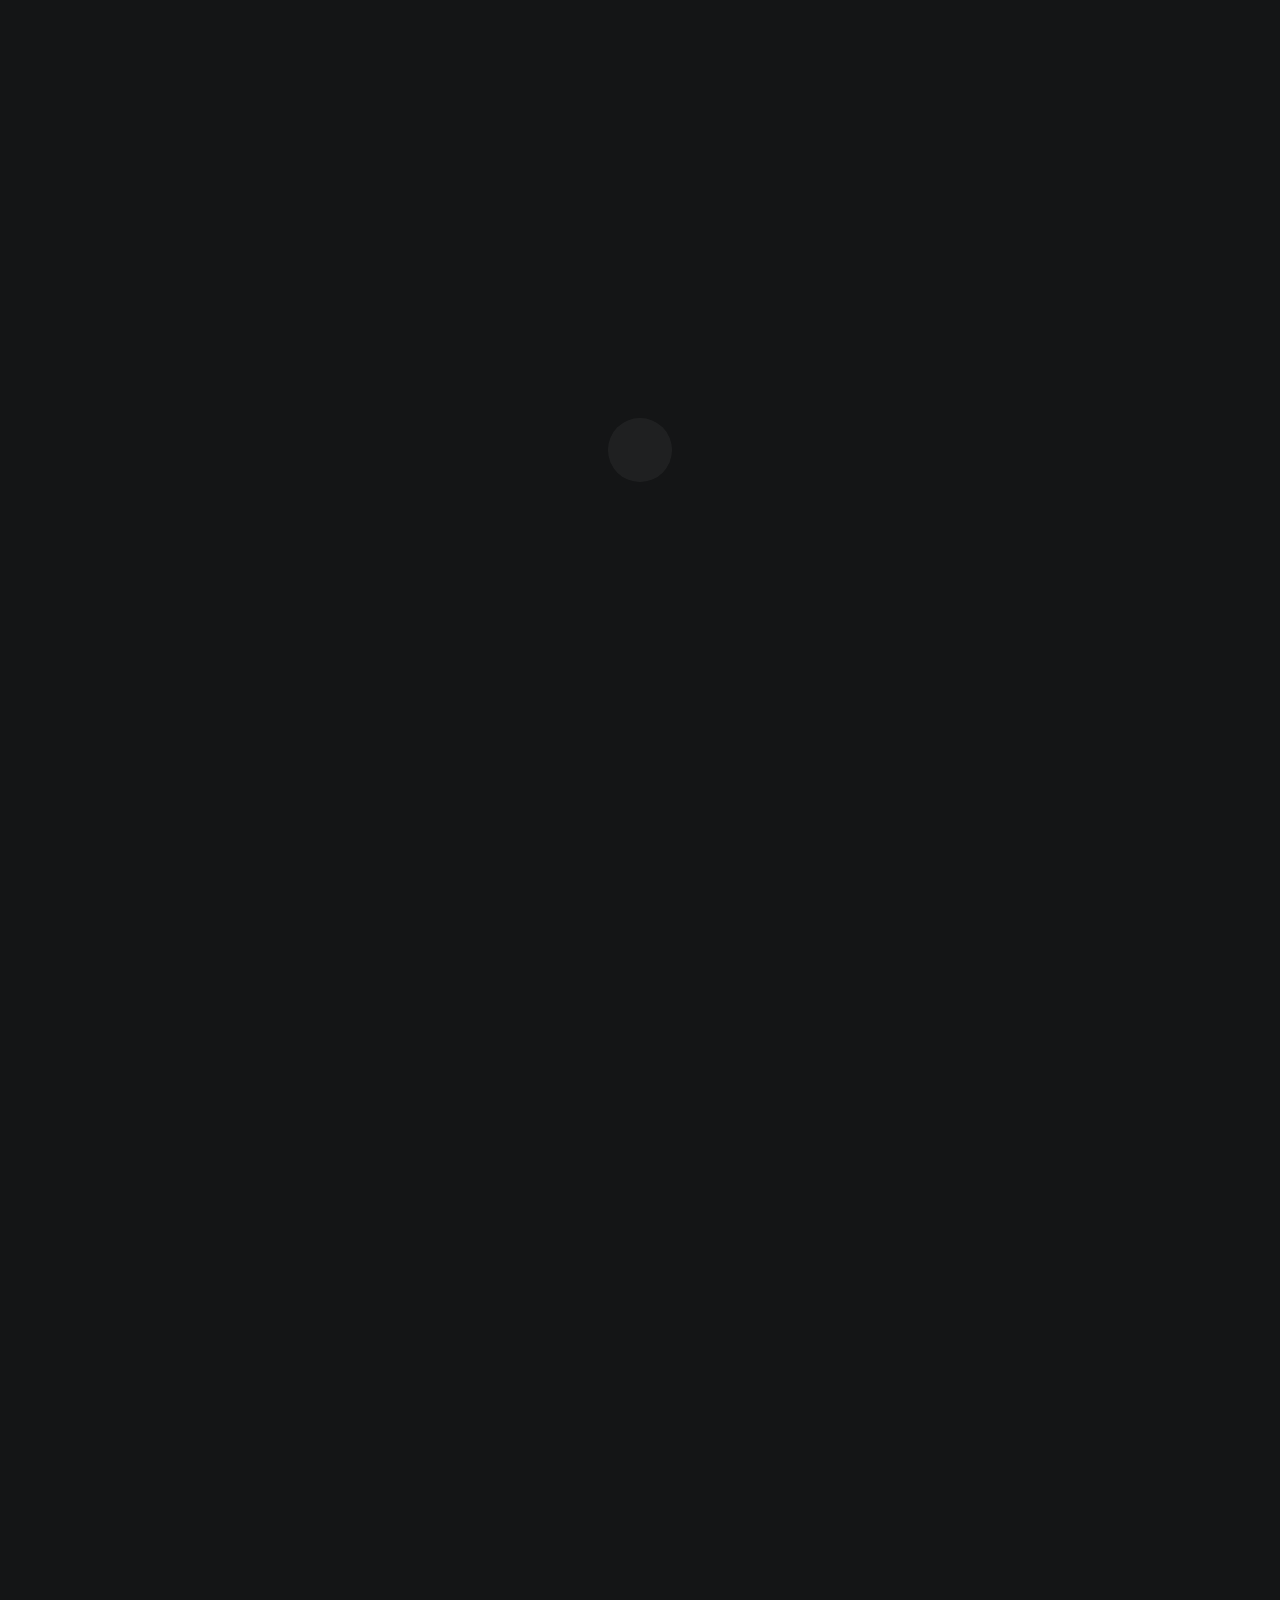
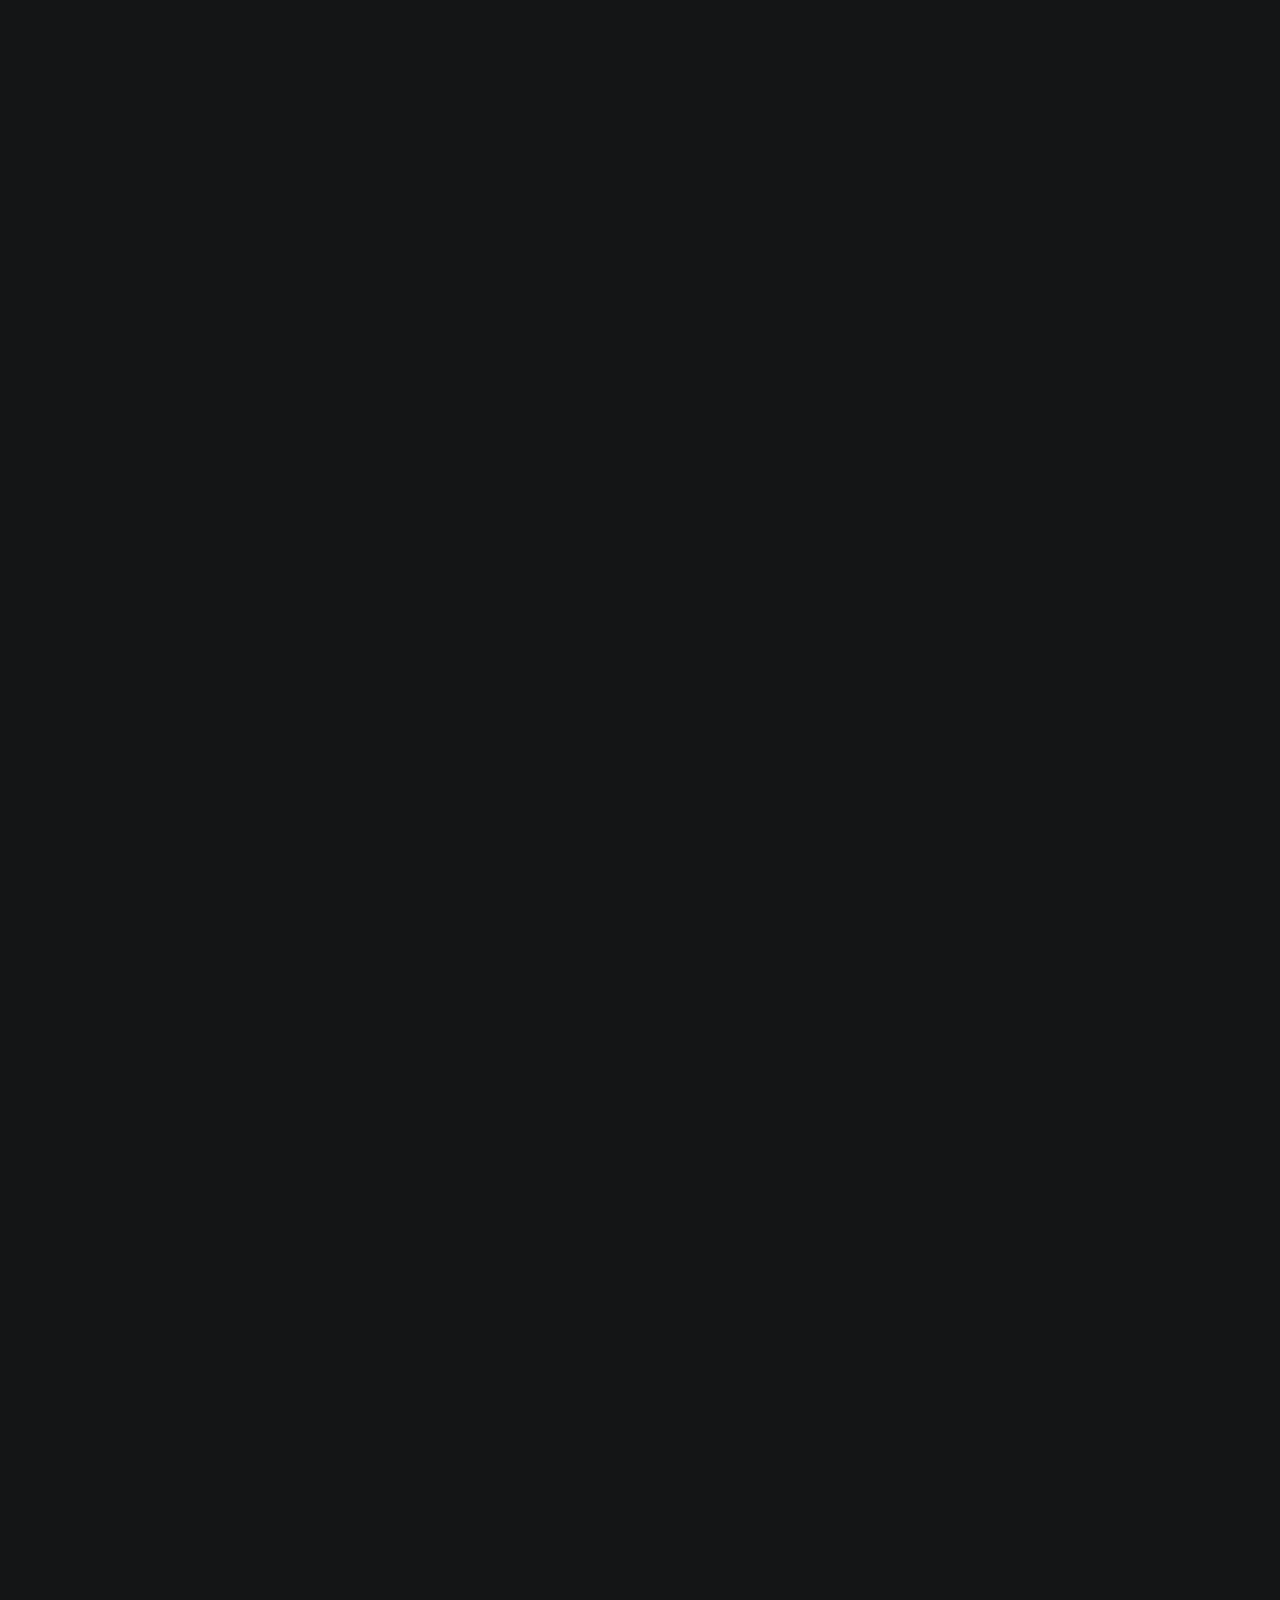
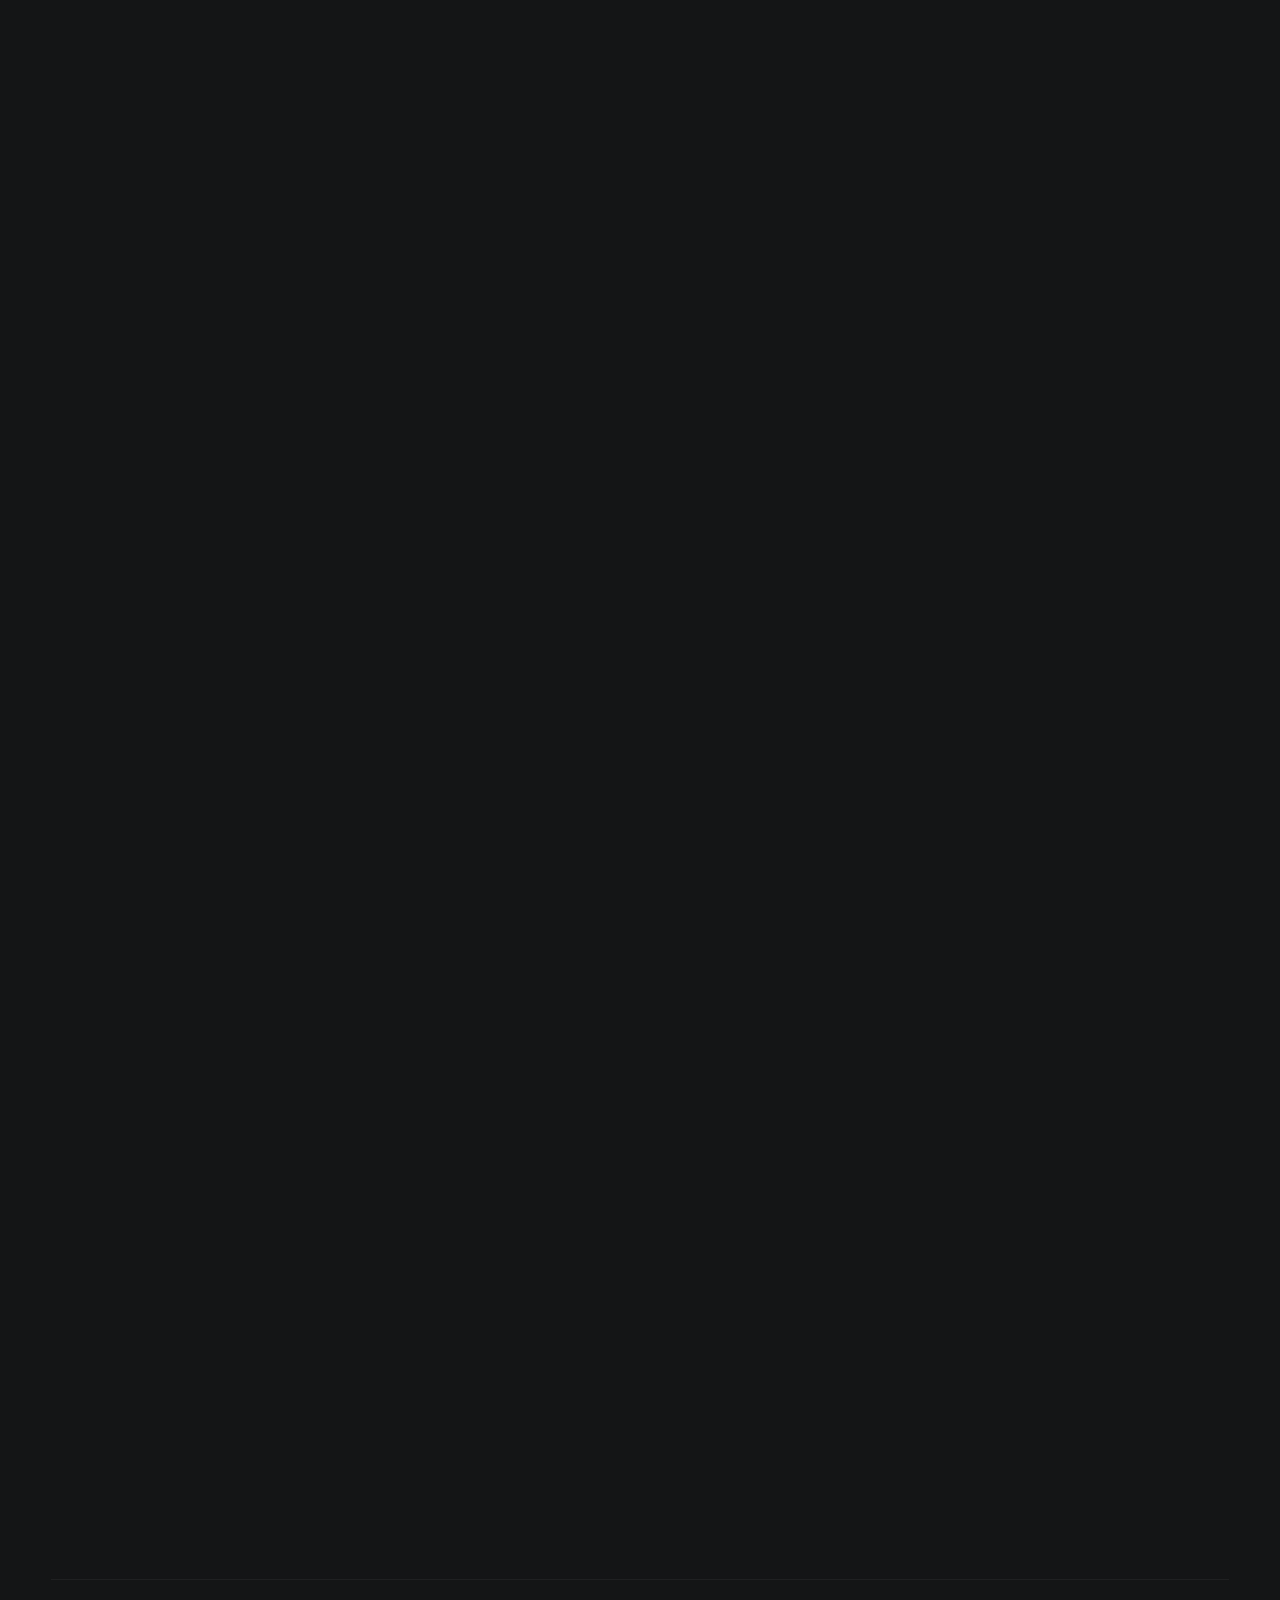
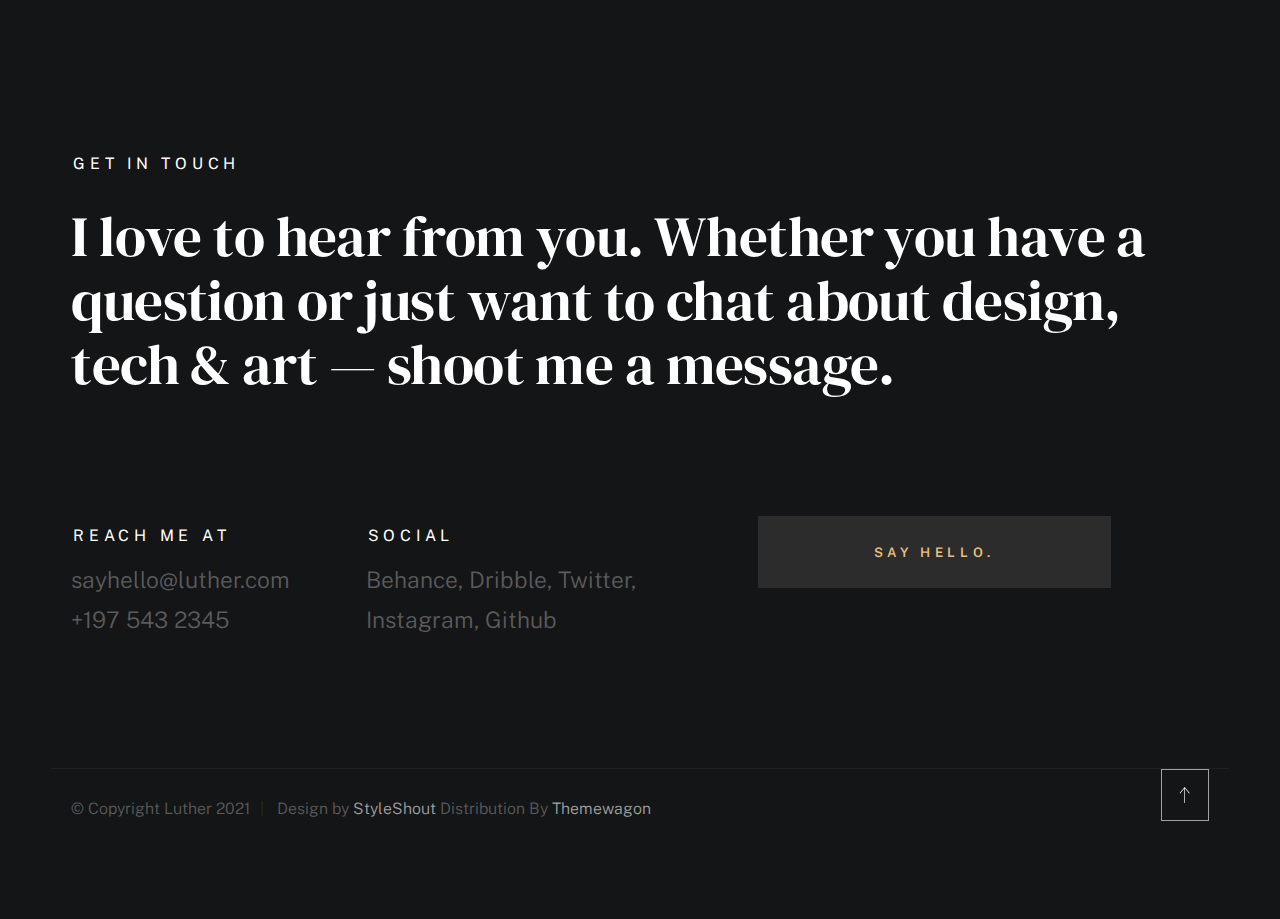
<file: luther-1.0.0/index.html>
<!DOCTYPE html>
<html class="no-js ss-preload" lang="en">
<head>

    <!--- basic page needs
    ================================================== -->
    <meta charset="utf-8">
    <title>Luther</title>
    <meta name="description" content="">
    <meta name="author" content="">

    <!-- mobile specific metas
    ================================================== -->
    <meta name="viewport" content="width=device-width, initial-scale=1">

    <!-- CSS
    ================================================== -->
    <link rel="stylesheet" href="css/vendor.css">
    <link rel="stylesheet" href="css/styles.css">

    <!-- favicons
    ================================================== -->
    <link rel="apple-touch-icon" sizes="180x180" href="apple-touch-icon.png">
    <link rel="icon" type="image/png" sizes="32x32" href="favicon-32x32.png">
    <link rel="icon" type="image/png" sizes="16x16" href="favicon-16x16.png">
    <link rel="manifest" href="site.webmanifest">

</head>

<body id="top">


    <!-- # preloader
    ================================================== -->
    <div id="preloader">
        <div id="loader">
        </div>
    </div>


    <!-- # page wrap
    ================================================== -->
    <div class="s-pagewrap">

        <div class="circles">
            <span></span>
            <span></span>
            <span></span>
            <span></span>
            <span></span>
        </div>


        <!-- ## site header 
        ================================================== -->
        <header class="s-header">

            <div class="header-mobile">
                <span class="mobile-home-link"><a href="index.html">Luther.</a></span>
                <a class="mobile-menu-toggle" href="#0"><span>Menu</span></a>
            </div>

            <div class="row wide main-nav-wrap">
                <nav class="column lg-12 main-nav">
                    <ul>
                        <li><a href="index.html" class="home-link">Luther.</a></li>
                        <li class="current"><a href="#intro" class="smoothscroll">Intro</a></li>
                        <li><a href="#about" class="smoothscroll">About</a></li>
                        <li><a href="#works" class="smoothscroll">Works</a></li>
                        <li><a href="#contact" class="smoothscroll">Say Hello</a></li>
                    </ul>
                </nav>
            </div>

        </header> <!-- end s-header -->


        <!-- ## main content
        ==================================================- -->
        <main class="s-content">


            <!-- ### intro
            ================================================== -->
            <section id="intro" class="s-intro target-section">

                <div class="row intro-content wide">

                    <div class="column">
                        <div class="text-pretitle with-line">
                            Hello World
                        </div>

                        <h1 class="text-huge-title">
                            I am Luther, <br>
                            a digital designer <br>
                            & frontend <br> 
                            developer based <br>
                            in Somewhere.
                        </h1>
                    </div>

                    <ul class="intro-social">
                        <li><a href="#0">Behance</a></li>
                        <li><a href="#0">Twitter</a></li>
                        <li><a href="#0">Dribbble</a></li>
                        <li><a href="#0">Instagram</a></li>
                    </ul>

                </div> <!-- end intro content -->

                <a href="#about" class="intro-scrolldown smoothscroll">
                    <svg width="24" height="24" viewBox="0 0 24 24" xmlns="http://www.w3.org/2000/svg" fill-rule="evenodd" clip-rule="evenodd"><path d="M11 21.883l-6.235-7.527-.765.644 7.521 9 7.479-9-.764-.645-6.236 7.529v-21.884h-1v21.883z"/></svg>
                </a>

            </section> <!-- end s-intro -->


            <!-- ### about
            ================================================== -->
            <section id="about" class="s-about target-section">


                <div class="row about-info wide" data-animate-block>

                    <div class="column lg-6 md-12 about-info__pic-block">
                        <img src="images/about-photo.jpg" 
                             srcset="images/about-photo.jpg 1x, images/about-photo@2x.jpg 2x" alt="" class="about-info__pic" data-animate-el>
                    </div>

                    <div class="column lg-6 md-12">
                        <div class="about-info__text" >

                            <h2 class="text-pretitle with-line" data-animate-el>
                                About
                            </h2>
                            <p class="attention-getter" data-animate-el>
                                Lorem ipsum dolor sit amet, consectetur adipiscing elit, sed do eiusmod 
                                tempor incididunt ut labore et dolore magna aliqua. Ut enim ad minim 
                                veniam, quis nostrud exercitation ullamco laboris nisi ut aliquip ex 
                                ea commodo consequat. Duis aute irure dolor in reprehenderit in voluptate 
                                velit esse cillum dolore eu fugiat nulla pariatur.
                            </p>
                            <a href="#0" class="btn btn--medium u-fullwidth" data-animate-el>Download CV</a>

                        </div>
                    </div>
                </div> <!-- about-info -->


                <div class="row about-expertise" data-animate-block>
                    <div class="column lg-12">

                        <h2 class="text-pretitle" data-animate-el>Expertise</h2>

                        <ul class="skills-list h1" data-animate-el>
                            <li>Visual Design</li>
                            <li>Branding Identity</li>
                            <li>UI Design</li>
                            <li>Product Design</li>
                            <li>Prototyping</li>
                            <li>Illustration</li>
                        </ul>

                    </div>
                </div> <!-- end about-expertise -->


                <div class="row about-timelines" data-animate-block>

                    <div class="column lg-6 tab-12">

                        <h2 class="text-pretitle" data-animate-el>
                            Experience
                        </h2>

                        <div class="timeline" data-animate-el>

                            <div class="timeline__block">
                                <div class="timeline__bullet"></div>
                                <div class="timeline__header">
                                    <h4 class="timeline__title">Dropbox</h3>
                                    <h5 class="timeline__meta">Product Designer</h5>
                                    <p class="timeline__timeframe">August 2019 - Present</p>
                                </div>
                                <div class="timeline__desc">
                                    <p>Lorem ipsum Occaecat do esse ex et dolor culpa nisi ex in magna consectetur nisi cupidatat laboris esse eiusmod deserunt aute do quis velit esse sed Ut proident cupidatat nulla esse cillum laborum occaecat nostrud sit dolor incididunt amet est occaecat nisi.</p>
                                </div>
                            </div>
    
                            <div class="timeline__block">
                                <div class="timeline__bullet"></div>
                                <div class="timeline__header">
                                    <h4 class="timeline__title">Microsoft</h4>
                                    <h5 class="timeline__meta">Frontend Developer</h5>
                                    <p class="timeline__timeframe">August 2016 - July 2019</p>
                                </div>
                                <div class="timeline__desc">
                                    <p>Lorem ipsum Occaecat do esse ex et dolor culpa nisi ex in magna consectetur nisi cupidatat laboris esse eiusmod deserunt aute do quis velit esse sed Ut proident cupidatat nulla esse cillum laborum occaecat nostrud sit dolor incididunt amet est occaecat nisi.</p>
                                </div>
                            </div>
    
                        </div> <!-- end timeline -->

                    </div> <!-- end column -->

                    <div class="column lg-6 tab-12">

                        <h2 class="text-pretitle" data-animate-el>
                            Education
                        </h2>

                        <div class="timeline" data-animate-el>

                            <div class="timeline__block">
                                <div class="timeline__bullet"></div>
                                <div class="timeline__header">
                                    <h4 class="timeline__title">University of Life</h3>
                                    <h5 class="timeline__meta">Master in Graphic Design</h5>
                                    <p class="timeline__timeframe">April 2015</p>
                                </div>
                                <div class="timeline__desc">
                                    <p>Lorem ipsum Occaecat do esse ex et dolor culpa nisi ex in magna consectetur nisi cupidatat laboris esse eiusmod deserunt aute do quis velit esse sed Ut proident cupidatat nulla esse cillum laborum occaecat nostrud sit dolor incididunt amet est occaecat nisi.</p>
                                </div>
                            </div>
    
                            <div class="timeline__block">
                                <div class="timeline__bullet"></div>
                                <div class="timeline__header">
                                    <h4 class="timeline__title">School of Cool Designers</h4>
                                    <h5 class="timeline__meta">B.A. Degree in Graphic Design</h5>
                                    <p class="timeline__timeframe">August 2012</p>
                                </div>
                                <div class="timeline__desc">
                                    <p>Lorem ipsum Occaecat do esse ex et dolor culpa nisi ex in magna consectetur nisi cupidatat laboris esse eiusmod deserunt aute do quis velit esse sed Ut proident cupidatat nulla esse cillum laborum occaecat nostrud sit dolor incididunt amet est occaecat nisi.</p>
                                </div>
                            </div>
    
                        </div> <!-- end timeline -->
                        
                    </div> <!-- end column -->


                </div> <!-- end about-timelines -->

            </section> <!-- end s-about -->


            <!-- ### works
            ================================================== -->
            <section id="works" class="s-works target-section">


                <div class="row works-portfolio">

                    <div class="column lg-12" data-animate-block>

                        <h2 class="text-pretitle" data-animate-el>
                            Recent Works
                        </h2>
                        <p class="h1" data-animate-el>
                            Here are some of my favorite projects I have done lately. Feel free to check them out.
                        </p>
    
                        <ul class="folio-list row block-lg-one-half block-stack-on-1000">

                            <li class="folio-list__item column" data-animate-el>
                                <a class="folio-list__item-link" href="#modal-01">
                                    <div class="folio-list__item-pic">
                                        <img src="images/portfolio/fuji.jpg"
                                             srcset="images/portfolio/fuji.jpg 1x, images/portfolio/fuji@2x.jpg 2x"  alt="">
                                    </div>
                                    
                                    <div class="folio-list__item-text">
                                        <div class="folio-list__item-cat">
                                            Website
                                        </div>
                                        <div class="folio-list__item-title">
                                            Retro Camera.
                                        </div>
                                    </div>
                                </a>
                                <a class="folio-list__proj-link" href="#" title="project link">
                                    <svg width="15" height="15" viewBox="0 0 15 15" fill="none" xmlns="http://www.w3.org/2000/svg"><path d="M8.14645 3.14645C8.34171 2.95118 8.65829 2.95118 8.85355 3.14645L12.8536 7.14645C13.0488 7.34171 13.0488 7.65829 12.8536 7.85355L8.85355 11.8536C8.65829 12.0488 8.34171 12.0488 8.14645 11.8536C7.95118 11.6583 7.95118 11.3417 8.14645 11.1464L11.2929 8H2.5C2.22386 8 2 7.77614 2 7.5C2 7.22386 2.22386 7 2.5 7H11.2929L8.14645 3.85355C7.95118 3.65829 7.95118 3.34171 8.14645 3.14645Z" fill="currentColor" fill-rule="evenodd" clip-rule="evenodd"></path></svg>
                                </a>
                            </li> <!--end folio-list__item -->

                            <li class="folio-list__item column" data-animate-el>
                                <a class="folio-list__item-link" href="#modal-02">
                                    <div class="folio-list__item-pic">
                                        <img src="images/portfolio/lamp.jpg" 
                                             srcset="images/portfolio/lamp.jpg 1x, images/portfolio/lamp@2x.jpg 2x" alt="">
                                    </div>
                                    
                                    <div class="folio-list__item-text">
                                        <div class="folio-list__item-cat">
                                            Product Design
                                        </div>
                                        <div class="folio-list__item-title">
                                            The White Lamp.
                                        </div>
                                    </div>
                                </a>
                                <a class="folio-list__proj-link" href="#" title="project link">
                                    <svg width="15" height="15" viewBox="0 0 15 15" fill="none" xmlns="http://www.w3.org/2000/svg"><path d="M8.14645 3.14645C8.34171 2.95118 8.65829 2.95118 8.85355 3.14645L12.8536 7.14645C13.0488 7.34171 13.0488 7.65829 12.8536 7.85355L8.85355 11.8536C8.65829 12.0488 8.34171 12.0488 8.14645 11.8536C7.95118 11.6583 7.95118 11.3417 8.14645 11.1464L11.2929 8H2.5C2.22386 8 2 7.77614 2 7.5C2 7.22386 2.22386 7 2.5 7H11.2929L8.14645 3.85355C7.95118 3.65829 7.95118 3.34171 8.14645 3.14645Z" fill="currentColor" fill-rule="evenodd" clip-rule="evenodd"></path></svg>
                                </a>
                            </li> <!--end folio-list__item -->

                            <li class="folio-list__item column" data-animate-el>
                                <a class="folio-list__item-link" href="#modal-03">
                                    <div class="folio-list__item-pic">
                                        <img src="images/portfolio/rucksack.jpg" 
                                             srcset="images/portfolio/rucksack.jpg 1x, images/portfolio/rucksack@2x.jpg 2x" alt="">
                                    </div>
                                    
                                    <div class="folio-list__item-text">
                                        <div class="folio-list__item-cat">
                                            Branding
                                        </div>
                                        <div class="folio-list__item-title">
                                            Rucksuck.
                                        </div>
                                    </div>
                                </a>
                                <a class="folio-list__proj-link" href="#" title="project link">
                                    <svg width="15" height="15" viewBox="0 0 15 15" fill="none" xmlns="http://www.w3.org/2000/svg"><path d="M8.14645 3.14645C8.34171 2.95118 8.65829 2.95118 8.85355 3.14645L12.8536 7.14645C13.0488 7.34171 13.0488 7.65829 12.8536 7.85355L8.85355 11.8536C8.65829 12.0488 8.34171 12.0488 8.14645 11.8536C7.95118 11.6583 7.95118 11.3417 8.14645 11.1464L11.2929 8H2.5C2.22386 8 2 7.77614 2 7.5C2 7.22386 2.22386 7 2.5 7H11.2929L8.14645 3.85355C7.95118 3.65829 7.95118 3.34171 8.14645 3.14645Z" fill="currentColor" fill-rule="evenodd" clip-rule="evenodd"></path></svg>
                                </a>
                            </li> <!--end folio-list__item -->

                            <li class="folio-list__item column" data-animate-el>
                                <a class="folio-list__item-link" href="#modal-04">
                                    <div class="folio-list__item-pic">
                                        <img src="images/portfolio/skaterboy.jpg"
                                             srcset="images/portfolio/skaterboy.jpg 1x, images/portfolio/skaterboy@2x.jpg 2x" alt="">
                                    </div>
                                    
                                    <div class="folio-list__item-text">
                                        <div class="folio-list__item-cat">
                                            Website
                                        </div>
                                        <div class="folio-list__item-title">
                                            Since Day One.
                                        </div>
                                    </div>
                                </a>
                                <a class="folio-list__proj-link" href="#" title="project link">
                                    <svg width="15" height="15" viewBox="0 0 15 15" fill="none" xmlns="http://www.w3.org/2000/svg"><path d="M8.14645 3.14645C8.34171 2.95118 8.65829 2.95118 8.85355 3.14645L12.8536 7.14645C13.0488 7.34171 13.0488 7.65829 12.8536 7.85355L8.85355 11.8536C8.65829 12.0488 8.34171 12.0488 8.14645 11.8536C7.95118 11.6583 7.95118 11.3417 8.14645 11.1464L11.2929 8H2.5C2.22386 8 2 7.77614 2 7.5C2 7.22386 2.22386 7 2.5 7H11.2929L8.14645 3.85355C7.95118 3.65829 7.95118 3.34171 8.14645 3.14645Z" fill="currentColor" fill-rule="evenodd" clip-rule="evenodd"></path></svg>
                                </a>
                            </li> <!--end folio-list__item -->

                            <li class="folio-list__item column" data-animate-el>
                                <a class="folio-list__item-link" href="#modal-05">
                                    <div class="folio-list__item-pic">
                                        <img src="images/portfolio/sanddunes.jpg" 
                                             srcset="images/portfolio/sanddunes.jpg 1x, images/portfolio/sanddunes@2x.jpg 2x" alt="">
                                    </div>
                                    
                                    <div class="folio-list__item-text">
                                        <div class="folio-list__item-cat">
                                            Illustration
                                        </div>
                                        <div class="folio-list__item-title">
                                            Sand Dunes.
                                        </div>
                                    </div>
                                </a>
                                <a class="folio-list__proj-link" href="#" title="project link">
                                    <svg width="15" height="15" viewBox="0 0 15 15" fill="none" xmlns="http://www.w3.org/2000/svg"><path d="M8.14645 3.14645C8.34171 2.95118 8.65829 2.95118 8.85355 3.14645L12.8536 7.14645C13.0488 7.34171 13.0488 7.65829 12.8536 7.85355L8.85355 11.8536C8.65829 12.0488 8.34171 12.0488 8.14645 11.8536C7.95118 11.6583 7.95118 11.3417 8.14645 11.1464L11.2929 8H2.5C2.22386 8 2 7.77614 2 7.5C2 7.22386 2.22386 7 2.5 7H11.2929L8.14645 3.85355C7.95118 3.65829 7.95118 3.34171 8.14645 3.14645Z" fill="currentColor" fill-rule="evenodd" clip-rule="evenodd"></path></svg>
                                </a>
                            </li> <!--end folio-list__item -->

                            <li class="folio-list__item column" data-animate-el>
                                <a class="folio-list__item-link" href="#modal-06">
                                    <div class="folio-list__item-pic">
                                        <img src="images/portfolio/minimalismo.jpg" 
                                             srcset="images/portfolio/minimalismo.jpg 1x, images/portfolio/minimalismo@2x.jpg 2x" alt="">
                                    </div>
                                    
                                    <div class="folio-list__item-text">
                                        <div class="folio-list__item-cat">
                                            Branding
                                        </div>
                                        <div class="folio-list__item-title">
                                            Minimalismo.
                                        </div>
                                    </div>
                                </a>
                                <a class="folio-list__proj-link" href="#" title="project link">
                                    <svg width="15" height="15" viewBox="0 0 15 15" fill="none" xmlns="http://www.w3.org/2000/svg"><path d="M8.14645 3.14645C8.34171 2.95118 8.65829 2.95118 8.85355 3.14645L12.8536 7.14645C13.0488 7.34171 13.0488 7.65829 12.8536 7.85355L8.85355 11.8536C8.65829 12.0488 8.34171 12.0488 8.14645 11.8536C7.95118 11.6583 7.95118 11.3417 8.14645 11.1464L11.2929 8H2.5C2.22386 8 2 7.77614 2 7.5C2 7.22386 2.22386 7 2.5 7H11.2929L8.14645 3.85355C7.95118 3.65829 7.95118 3.34171 8.14645 3.14645Z" fill="currentColor" fill-rule="evenodd" clip-rule="evenodd"></path></svg>
                                </a>
                            </li> <!--end folio-list__item -->

                        </ul> <!-- end folio-list -->

                    </div> <!-- end column -->


                    <!-- Modal Templates Popup
                    -------------------------------------------- -->
                    <div id="modal-01" hidden>
                        <div class="modal-popup">
                            <img src="images/portfolio/gallery/g-fuji.jpg" alt="">
                
                            <div class="modal-popup__desc">
                                <h5>Retro Camera</h5>
                                <p>Odio soluta enim quos sit asperiores rerum rerum repudiandae cum. Vel voluptatem alias qui assumenda iure et expedita voluptatem. Ratione officiis quae.</p>
                                <ul class="modal-popup__cat">
                                    <li>Branding</li>
                                    <li>Product Design</li>
                                </ul>
                            </div>
                
                            <a href="https://www.behance.net/" class="modal-popup__details">Project link</a>
                        </div>
                    </div> <!-- end modal -->

                    <div id="modal-02" hidden>
                        <div class="modal-popup">
                            <img src="images/portfolio/gallery/g-lamp.jpg" alt="">
                
                            <div class="modal-popup__desc">
                                <h5>The White Lamp</h5>
                                <p>Proin gravida nibh vel velit auctor aliquet. Aenean sollicitudin, lorem quis bibendum auctor, nisi elit consequat ipsum, nec sagittis sem nibh id elit.</p>
                                <ul class="modal-popup__cat">
                                    <li>Branding</li>
                                </ul>
                            </div>
                
                            <a href="https://www.behance.net/" class="modal-popup__details">Project link</a>
                        </div>
                    </div> <!-- end modal -->

                    <div id="modal-03" hidden>
                        <div class="modal-popup">
                            <img src="images/portfolio/gallery/g-rucksack.jpg" alt="">
                
                            <div class="modal-popup__desc">
                                <h5>Rucksuck</h5>
                                <p>Exercitationem reprehenderit quod explicabo consequatur aliquid ut magni ut. Deleniti quo corrupti illum velit eveniet ratione necessitatibus ipsam mollitia.</p>
                                <ul class="modal-popup__cat">
                                    <li>Product Design</li>
                                </ul>
                            </div>
                
                            <a href="https://www.behance.net/" class="modal-popup__details">Project link</a>
                        </div>
                    </div> <!-- end modal -->

                    <div id="modal-04" hidden>
                        <div class="modal-popup">
                            <img src="images/portfolio/gallery/g-skaterboy.jpg" alt="">
                
                            <div class="modal-popup__desc">
                                <h5>Since Day One</h5>
                                <p>Dolores velit qui quos nobis. Aliquam delectus voluptas quos possimus non voluptatem voluptas voluptas. Est doloribus eligendi porro doloribus voluptatum.</p>
                                <ul class="modal-popup__cat">
                                    <li>Website</li>
                                </ul>
                            </div>
                
                            <a href="https://www.behance.net/" class="modal-popup__details">Project link</a>
                        </div>
                    </div> <!-- end modal -->

                    <div id="modal-05" hidden>
                        <div class="modal-popup">

                            <img src="images/portfolio/gallery/g-sanddunes.jpg" alt="">
                
                            <div class="modal-popup__desc">
                                <h5>Sand Dunes</h5>
                                <p>Proin gravida nibh vel velit auctor aliquet. Aenean sollicitudin, lorem quis bibendum auctor, nisi elit consequat ipsum, nec sagittis sem nibh id elit.</p>
                                <ul class="modal-popup__cat">
                                    <li>Illustration</li>
                                </ul>
                            </div>
                
                            <a href="https://www.behance.net/" class="modal-popup__details">Project link</a>
                        </div>
                    </div> <!-- end modal -->

                    <div id="modal-06" hidden>
                        <div class="modal-popup">
                            <img src="images/portfolio/gallery/g-minimalismo.jpg" alt="">
                
                            <div class="modal-popup__desc">
                                <h5>Minimalismo</h5>
                                <p>Quisquam vel libero consequuntur autem voluptas. Qui aut vero. Omnis fugit mollitia cupiditate voluptas. Aenean sollicitudin, lorem quis bibendum auctor.</p>
                                <ul class="modal-popup__cat">
                                    <li>Branding</li>
                                    <li>Product Design</li>
                                </ul>
                            </div>
                
                            <a href="https://www.behance.net/" class="modal-popup__details">Project link</a>
                        </div>
                    </div> <!-- end modal -->

                </div> <!-- end works-portfolio -->


                <div class="row testimonials">
                    <div class="column lg-12" data-animate-block>
        
                        <div class="swiper-container testimonial-slider" data-animate-el>
        
                            <div class="swiper-wrapper">

                                <div class="testimonial-slider__slide swiper-slide">
                                    <div class="testimonial-slider__author">
                                        <img src="images/avatars/user-02.jpg" alt="Author image" class="testimonial-slider__avatar">
                                        <cite class="testimonial-slider__cite">
                                            <strong>Tim Cook</strong>
                                            <span>CEO, Apple</span>
                                        </cite>
                                    </div>
                                    <p>
                                    Molestiae incidunt consequatur quis ipsa autem nam sit enim magni. Voluptas tempore rem. 
                                    Explicabo a quaerat sint autem dolore ducimus ut consequatur neque.  Nisi dolores quaerat fuga rem nihil nostrum.
                                    Laudantium quia consequatur molestias delectus culpa.
                                    </p>
                                </div> <!-- end testimonial-slider__slide -->
                
                                <div class="testimonial-slider__slide swiper-slide">
                                    <div class="testimonial-slider__author">
                                        <img src="images/avatars/user-03.jpg" alt="Author image" class="testimonial-slider__avatar">
                                        <cite class="testimonial-slider__cite">
                                            <strong>Sundar Pichai</strong>
                                            <span>CEO, Google</span>
                                        </cite>
                                    </div>
                                    <p>
                                    Excepturi nam cupiditate culpa doloremque deleniti repellat. Veniam quos repellat voluptas animi adipisci.
                                    Nisi eaque consequatur. Voluptatem dignissimos ut ducimus accusantium perspiciatis.
                                    Quasi voluptas eius distinctio. Atque eos maxime.
                                    </p>
                                </div> <!-- end testimonial-slider__slide -->
                
                                <div class="testimonial-slider__slide swiper-slide">
                                    <div class="testimonial-slider__author">
                                        <img src="images/avatars/user-01.jpg" alt="Author image" class="testimonial-slider__avatar">
                                        <cite class="testimonial-slider__cite">
                                            <strong>Satya Nadella</strong>
                                            <span>CEO, Microsoft</span>
                                        </cite>
                                    </div>
                                    <p>
                                    Repellat dignissimos libero. Qui sed at corrupti expedita voluptas odit. Nihil ea quia nesciunt. Ducimus aut sed ipsam.  
                                    Autem eaque officia cum exercitationem sunt voluptatum accusamus. Quasi voluptas eius distinctio.
                                    Voluptatem dignissimos ut.
                                    </p>
                                </div> <!-- end testimonial-slider__slide -->
        
                                <div class="testimonial-slider__slide swiper-slide">
                                    <div class="testimonial-slider__author">
                                        <img src="images/avatars/user-06.jpg" alt="Author image" class="testimonial-slider__avatar">
                                        <cite class="testimonial-slider__cite">
                                            <strong>Jeff Bezos</strong>
                                            <span>CEO, Amazon</span>
                                        </cite>
                                    </div>
                                    <p>
                                    Nunc interdum lacus sit amet orci. Vestibulum dapibus nunc ac augue. Fusce vel dui. In ac felis 
                                    quis tortor malesuada pretium. Curabitur vestibulum aliquam leo. Qui sed at corrupti expedita voluptas odit. 
                                    Nihil ea quia nesciunt. Ducimus aut sed ipsam.
                                    </p>
                                </div> <!-- end testimonial-slider__slide -->
            
                            </div> <!-- end swiper-wrapper -->
        
                            <div class="swiper-pagination"></div>
        
                        </div> <!-- end swiper-container -->
        
                    </div> <!-- end column -->
                </div> <!-- end row testimonials -->

            </section> <!-- end s-works -->


            <!-- ### contact
            ================================================== -->
            <section id="contact" class="s-contact target-section">

                <div class="row contact-top">
                    <div class="column lg-12">
                        <h2 class="text-pretitle">
                            Get In Touch
                        </h2>

                        <p class="h1">
                            I love to hear from you.
                            Whether you have a question or just 
                            want to chat about design, tech & art — shoot me a message.
                        </p>
                    </div>
                </div> <!-- end contact-top -->

                <div class="row contact-bottom">
                    <div class="column lg-3 md-5 tab-6 stack-on-550 contact-block">
                        <h3 class="text-pretitle">Reach me at</h3>
                        <p class="contact-links">
                            <a href="mailto:sayhello@luther.com" class="mailtoui">sayhello@luther.com</a> <br>
                            <a href="tel:+1975432345">+197 543 2345</a>
                        </p>
                    </div>
                    <div class="column lg-4 md-5 tab-6 stack-on-550 contact-block">
                        <h3 class="text-pretitle">Social</h3>
                        <ul class="contact-social">
                            <li><a href="#0">Behance</a></li>
                            <li><a href="#0">Dribble</a></li>
                            <li><a href="#0">Twitter</a></li>
                            <li><a href="#0">Instagram</a></li>
                            <li><a href="#0">Github</a></li>
                        </ul>
                    </div>
                    <div class="column lg-4 md-12 contact-block">
                        <a href="mailto:sayhello@luther.com" class="mailtoui btn btn--medium u-fullwidth contact-btn">Say Hello.</a>
                    </div>
                </div> <!-- end contact-bottom -->

            </section> <!-- end contact -->

        </main> <!-- end s-content -->


        <!-- ## footer
        ================================================== -->
        <footer class="s-footer">

            <div class="row">
                <div class="column ss-copyright">
                    <span>© Copyright Luther 2021</span> 
                    <span>Design by <a href="https://www.styleshout.com/">StyleShout</a> Distribution By <a href="https://themewagon.com">Themewagon</a></span>
                </div>

                <div class="ss-go-top">
                    <a class="smoothscroll" title="Back to Top" href="#top">
                        <svg xmlns="http://www.w3.org/2000/svg" viewBox="0 0 24 24" fill-rule="evenodd" clip-rule="evenodd"><path d="M11 2.206l-6.235 7.528-.765-.645 7.521-9 7.479 9-.764.646-6.236-7.53v21.884h-1v-21.883z"/></svg>
                    </a>
                </div>
            </div>

        </footer> <!-- end s-footer -->

    </div> <!-- end -s-pagewrap -->


    <!-- Java Script
    ================================================== -->
    <script src="js/plugins.js"></script>
    <script src="js/main.js"></script>

</body>
</html>
</file>
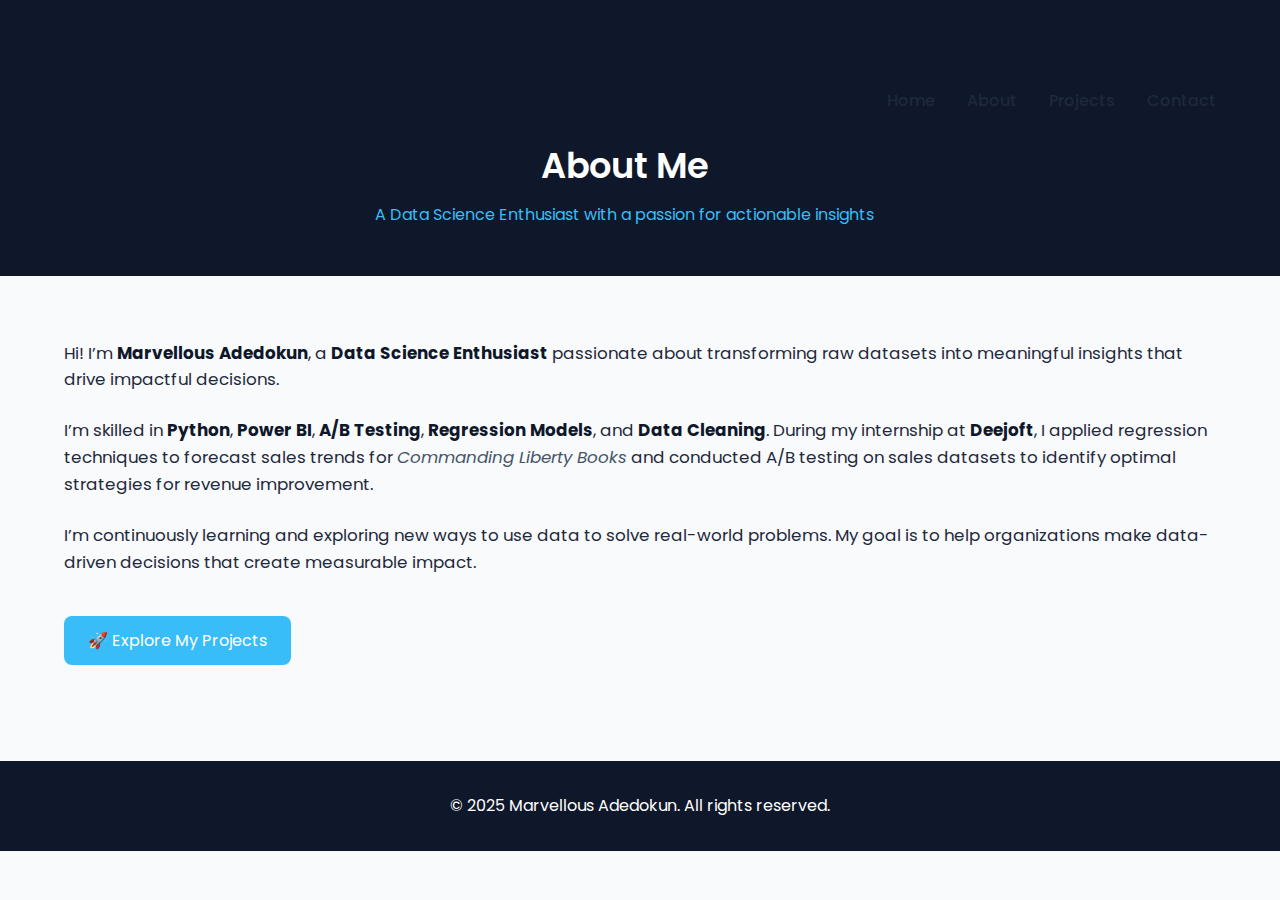
<file: about.html>
<!DOCTYPE html>
<html lang="en">
<head>
  <meta charset="UTF-8" />
  <meta name="viewport" content="width=device-width, initial-scale=1.0" />
  <title>About | Marvellous Adedokun</title>

  <!-- SEO -->
  <meta name="description" content="Learn more about Marvellous Adedokun — a Data Science Enthusiast passionate about transforming data into insights using Python, Power BI, and Machine Learning." />

  <!-- Fonts & Styles -->
  <link href="https://fonts.googleapis.com/css2?family=Poppins:wght@400;600&display=swap" rel="stylesheet" />
  <link rel="stylesheet" href="style.css" />
</head>

<body>
  <!-- HEADER -->
  <header class="hero hero-small">
    <div class="header-container">
      <!-- Navigation -->
      <nav class="navbar" aria-label="Main Navigation">
        <a href="index.html" class="nav-link">Home</a>
        <a href="about.html" class="nav-link active">About</a>
        <a href="project.html" class="nav-link">Projects</a>
        <a href="contact.html" class="nav-link">Contact</a>
      </nav>

      <!-- Page Title -->
      <div class="hero-text">
        <h1>About Me</h1>
        <p class="tagline">A Data Science Enthusiast with a passion for actionable insights</p>
      </div>
    </div>
  </header>

  <!-- ABOUT SECTION -->
  <section class="about section">
    <div class="container">
      <p>
        Hi! I’m <b>Marvellous Adedokun</b>, a <b>Data Science Enthusiast</b> passionate about
        transforming raw datasets into meaningful insights that drive impactful decisions.
      </p>

      <p>
        I’m skilled in <b>Python</b>, <b>Power BI</b>, <b>A/B Testing</b>, <b>Regression Models</b>,
        and <b>Data Cleaning</b>. During my internship at <b>Deejoft</b>, I applied regression techniques
        to forecast sales trends for <i>Commanding Liberty Books</i> and conducted A/B testing on
        sales datasets to identify optimal strategies for revenue improvement.
      </p>

      <p>
        I’m continuously learning and exploring new ways to use data to solve real-world problems.
        My goal is to help organizations make data-driven decisions that create measurable impact.
      </p>

      <a href="project.html" class="btn">🚀 Explore My Projects</a>
    </div>
  </section>

  <!-- FOOTER -->
  <footer>
    <div class="container">
      <p>© 2025 Marvellous Adedokun. All rights reserved.</p>
    </div>
  </footer>
</body>
</html>
</file>
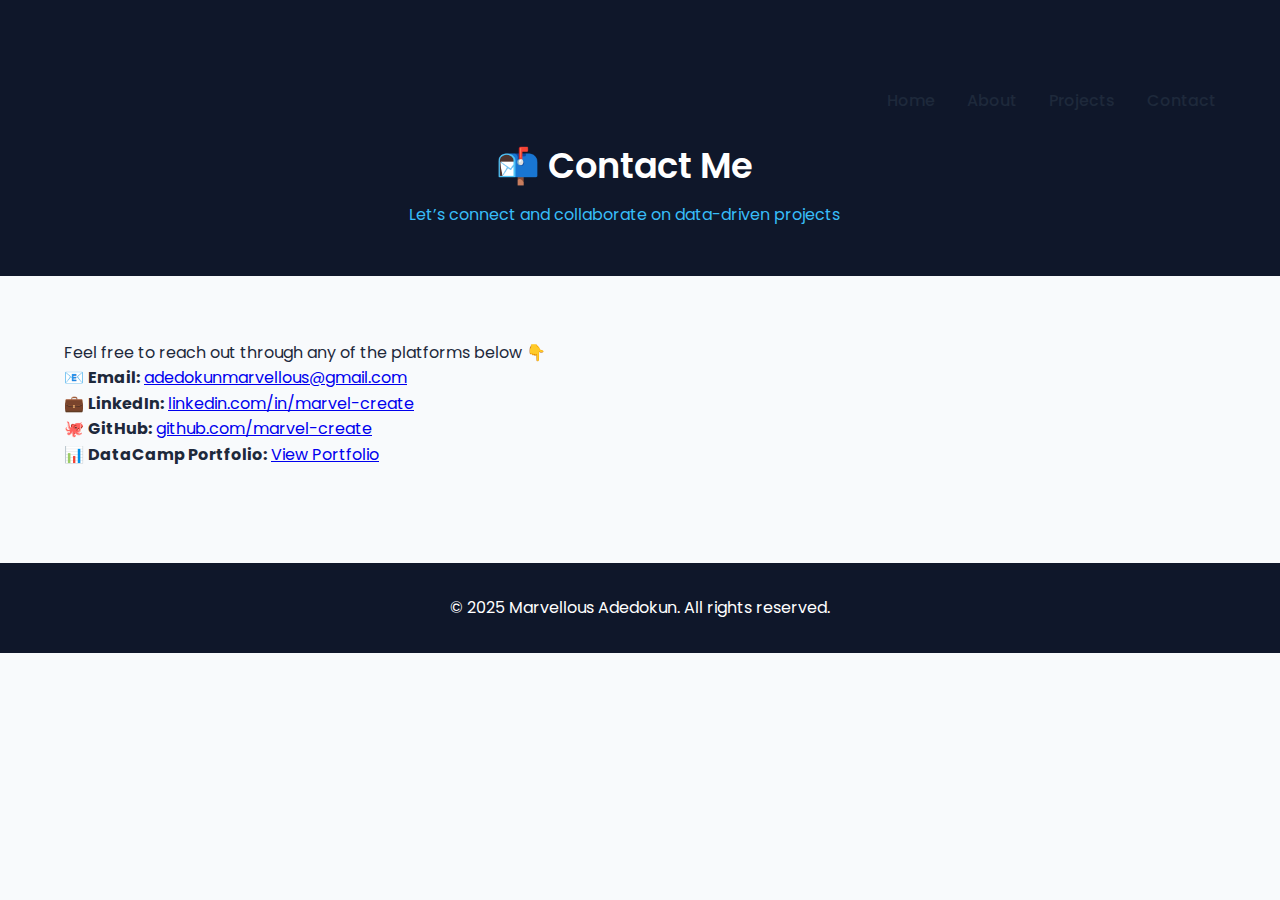
<file: contact.html>
<!DOCTYPE html>
<html lang="en">
<head>
  <meta charset="UTF-8" />
  <meta name="viewport" content="width=device-width, initial-scale=1.0" />
  <title>Contact | Marvellous Adedokun</title>

  <!-- SEO -->
  <meta name="description" content="Get in touch with Marvellous Adedokun — Data Science Enthusiast. Connect via email, LinkedIn, GitHub, or DataCamp portfolio." />
  <meta name="author" content="Marvellous Adedokun" />

  <!-- Fonts & Styles -->
  <link href="https://fonts.googleapis.com/css2?family=Poppins:wght@400;600&display=swap" rel="stylesheet" />
  <link rel="stylesheet" href="style.css" />
</head>

<body>
  <!-- HEADER -->
  <header class="hero hero-small">
    <div class="header-container">
      <!-- Navigation -->
      <nav class="navbar" aria-label="Main Navigation">
        <a href="index.html" class="nav-link">Home</a>
        <a href="about.html" class="nav-link">About</a>
        <a href="project.html" class="nav-link">Projects</a>
        <a href="contact.html" class="nav-link active">Contact</a>
      </nav>

      <!-- Page Title -->
      <div class="hero-text">
        <h1>📬 Contact Me</h1>
        <p class="tagline">Let’s connect and collaborate on data-driven projects</p>
      </div>
    </div>
  </header>

  <!-- CONTACT SECTION -->
  <section class="contact section">
    <div class="container">
      <p>Feel free to reach out through any of the platforms below 👇</p>

      <div class="contact-links">
        <p>📧 <b>Email:</b> <a href="mailto:adedokunmarvellous@gmail.com">adedokunmarvellous@gmail.com</a></p>
        <p>💼 <b>LinkedIn:</b> <a href="https://linkedin.com/in/marvel-create" target="_blank" rel="noopener noreferrer">linkedin.com/in/marvel-create</a></p>
        <p>🐙 <b>GitHub:</b> <a href="https://github.com/marvel-create" target="_blank" rel="noopener noreferrer">github.com/marvel-create</a></p>
        <p>📊 <b>DataCamp Portfolio:</b> <a href="https://www.datacamp.com/portfolio/marvel-create" target="_blank" rel="noopener noreferrer">View Portfolio</a></p>
      </div>
    </div>
  </section>

  <!-- FOOTER -->
  <footer>
    <div class="container">
      <p>© 2025 Marvellous Adedokun. All rights reserved.</p>
    </div>
  </footer>
</body>
</html>
</file>
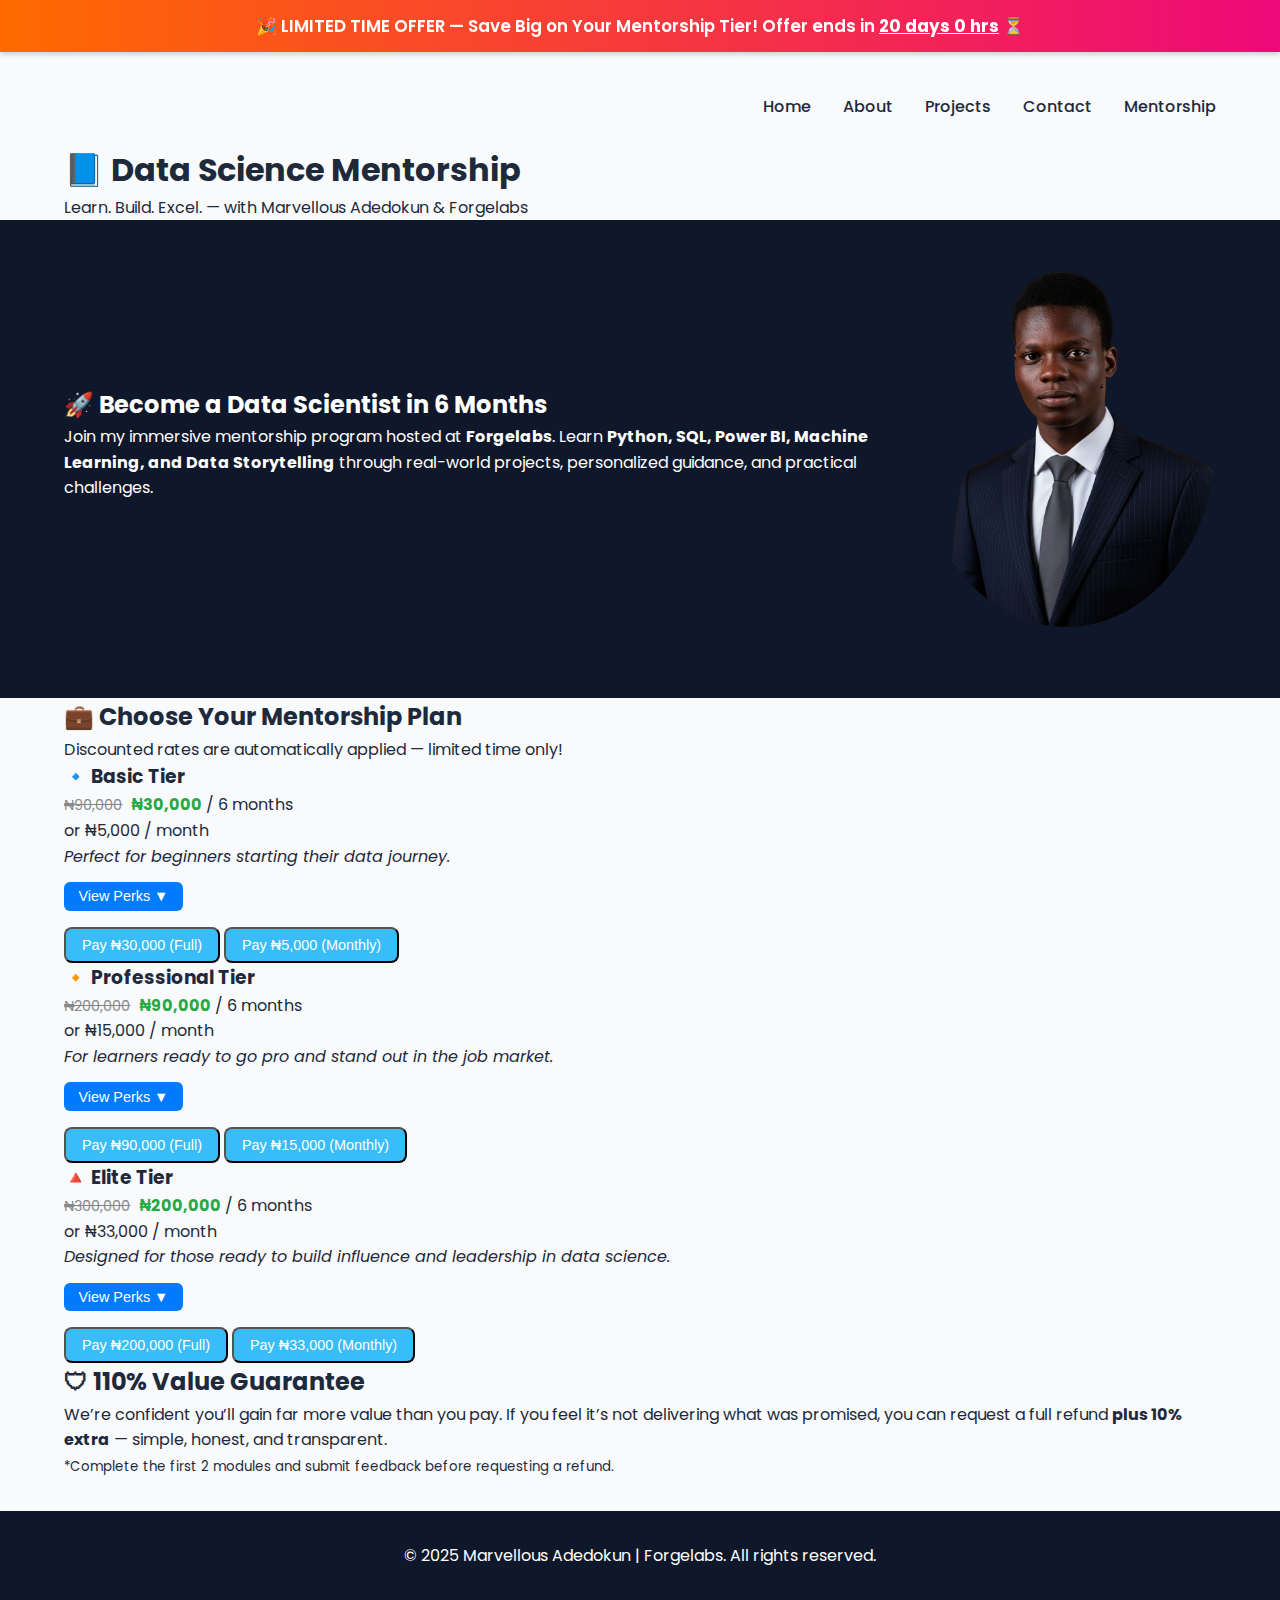
<file: mentorship.html>
<!DOCTYPE html>
<html lang="en">
<head>
  <meta charset="UTF-8" />
  <meta name="viewport" content="width=device-width, initial-scale=1.0" />
  <title>Data Science Mentorship | Marvellous Adedokun</title>
  <meta name="description" content="Join Marvellous Adedokun’s data science mentorship program — hands-on training hosted by Forgelabs. Build real projects and master data science in 6 months." />

  <!-- Fonts & Styles -->
  <link href="https://fonts.googleapis.com/css2?family=Poppins:wght@400;600&display=swap" rel="stylesheet">
  <link rel="stylesheet" href="style.css">

  <style>
    /* Discount banner */
    .discount-banner {
      position: fixed;
      top: 0;
      left: 0;
      width: 100%;
      background: linear-gradient(90deg, #ff6a00, #ee0979);
      color: #fff;
      text-align: center;
      padding: 0.8rem;
      font-weight: 600;
      font-size: 1.05rem;
      box-shadow: 0 2px 6px rgba(0,0,0,0.2);
      z-index: 999;
    }

    .discount-banner span {
      font-weight: 700;
      text-decoration: underline;
    }

    body {
      padding-top: 70px;
    }

    .old-price {
      text-decoration: line-through;
      color: #888;
      font-size: 0.9rem;
      margin-right: 5px;
    }

    .discounted {
      color: #28a745;
      font-weight: bold;
    }

    .tier-card {
      position: relative;
      overflow: hidden;
      transition: all 0.3s ease;
    }

    .tier-card ul {
      text-align: left;
      padding-left: 1rem;
      margin-top: 0;
      max-height: 0;
      overflow: hidden;
      transition: max-height 0.5s ease, opacity 0.5s ease;
      opacity: 0;
    }

    .tier-card.active ul {
      max-height: 600px;
      opacity: 1;
    }

    .toggle-btn {
      display: inline-block;
      margin-top: 0.8rem;
      background: #007bff;
      color: #fff;
      border: none;
      padding: 0.4rem 0.9rem;
      border-radius: 6px;
      cursor: pointer;
      font-size: 0.9rem;
      transition: 0.3s;
    }

    .toggle-btn:hover {
      background: #0056b3;
    }

    .tier-card ul li {
      margin: 0.4rem 0;
      list-style: none;
      position: relative;
    }

    .tier-card ul li::before {
      content: "✔";
      color: #28a745;
      position: absolute;
      left: -1.2rem;
    }

    .bank-details {
      background: #f7f7f7;
      padding: 1.2rem;
      border-radius: 10px;
      margin-top: 2rem;
      text-align: center;
      box-shadow: 0 2px 6px rgba(0,0,0,0.05);
    }

    .bank-details h3 {
      margin-bottom: 0.5rem;
      color: #333;
    }
  </style>
</head>

<body>
  <!-- FIXED DISCOUNT BANNER -->
  <div class="discount-banner">
    🎉 LIMITED TIME OFFER — Save Big on Your Mentorship Tier!  
    Offer ends in <span id="countdown">20 days</span> ⏳
  </div>

  <!-- HEADER -->
  <header class="page-header">
    <div class="container">
      <nav class="navbar">
        <a href="index.html">Home</a>
        <a href="about.html">About</a>
        <a href="project.html">Projects</a>
        <a href="contact.html">Contact</a>
        <a href="mentorship.html" class="active">Mentorship</a>
      </nav>
      <h1>📘 Data Science Mentorship</h1>
      <p class="subtitle">Learn. Build. Excel. — with Marvellous Adedokun & Forgelabs</p>
    </div>
  </header>

  <!-- HERO SECTION -->
  <section class="hero mentorship-hero">
    <div class="container hero-content">
      <div class="hero-text">
        <h2>🚀 Become a Data Scientist in 6 Months</h2>
        <p>
          Join my immersive mentorship program hosted at <b>Forgelabs</b>.  
          Learn <b>Python, SQL, Power BI, Machine Learning, and Data Storytelling</b> through real-world projects, personalized guidance, and practical challenges.
        </p>
      </div>
      <div class="hero-image">
        <img src="marvel.png" alt="Marvellous Adedokun" loading="lazy">
      </div>
    </div>
  </section>

  <!-- PRICING SECTION -->
  <section class="pricing">
    <div class="container">
      <h2>💼 Choose Your Mentorship Plan</h2>
      <p>Discounted rates are automatically applied — limited time only!</p>

      <div class="tier-grid">
        <!-- BASIC TIER -->
        <div class="tier-card">
          <h3>🔹 Basic Tier</h3>
          <p><span class="old-price">₦90,000</span> <span class="discounted">₦30,000</span> <span>/ 6 months</span></p>
          <p class="monthly">or ₦5,000 / month</p>
          <p><em>Perfect for beginners starting their data journey.</em></p>

          <button class="toggle-btn">View Perks ▼</button>
          <ul>
            <li>Full 6-month access</li>
            <li>Beginner-friendly Python, SQL & BI training</li>
            <li>Hands-on projects + mentor-led community (5–15 learners)</li>
            <li>Peer collaboration & accountability check-ins</li>
            <li>🧰 Forgelabs Starter Kit — curated Python & Data Science tools</li>
            <li>🧩 Mini coding challenges + leaderboard</li>
            <li>🎧 Monthly webinars or guest sessions</li>
            <li>🎖 Certificate of Completion</li>
          </ul>

          <button class="btn-small paystack-btn" data-amount="30000">Pay ₦30,000 (Full)</button>
          <button class="btn-small paystack-btn" data-amount="5000">Pay ₦5,000 (Monthly)</button>
        </div>

        <!-- PROFESSIONAL TIER -->
        <div class="tier-card highlight">
          <h3>🔸 Professional Tier</h3>
          <p><span class="old-price">₦200,000</span> <span class="discounted">₦90,000</span> <span>/ 6 months</span></p>
          <p class="monthly">or ₦15,000 / month</p>
          <p><em>For learners ready to go pro and stand out in the job market.</em></p>

          <button class="toggle-btn">View Perks ▼</button>
          <ul>
            <li>Everything in Basic Tier</li>
            <li>🚀 Immediate start (no cohort wait)</li>
            <li>Weekly 1-on-1 mentoring sessions</li>
            <li>Advanced Machine Learning & SQL modules</li>
            <li>Capstone project with mentor guidance</li>
            <li>🎯 Personalized learning roadmap</li>
            <li>🗂 Exclusive templates & ML notebooks</li>
            <li>💬 Private professional group access</li>
            <li>🧾 CV & LinkedIn profile review</li>
            <li>🏅 Professional digital badge for your portfolio</li>
            <li>⚡ Priority mentor support (fast response)</li>
          </ul>

          <button class="btn-small paystack-btn" data-amount="90000">Pay ₦90,000 (Full)</button>
          <button class="btn-small paystack-btn" data-amount="15000">Pay ₦15,000 (Monthly)</button>
        </div>

        <!-- ELITE TIER -->
        <div class="tier-card">
          <h3>🔺 Elite Tier</h3>
          <p><span class="old-price">₦300,000</span> <span class="discounted">₦200,000</span> <span>/ 6 months</span></p>
          <p class="monthly">or ₦33,000 / month</p>
          <p><em>Designed for those ready to build influence and leadership in data science.</em></p>

          <button class="toggle-btn">View Perks ▼</button>
          <ul>
            <li>Everything in Professional Tier</li>
            <li>🌐 Lifetime access to all courses & updates</li>
            <li>💼 Portfolio review & publishing</li>
            <li>💬 Job placement & interview prep</li>
            <li>🧭 Personal brand & LinkedIn content coaching</li>
            <li>🚀 Direct access to Forgelabs CEO mentoring sessions</li>
            <li>🎤 Spotlight feature on Forgelabs website/socials</li>
            <li>🎓 Annual career check-ins</li>
            <li>💎 Invitations to elite meetups, retreats & hackathons</li>
          </ul>

          <button class="btn-small paystack-btn" data-amount="200000">Pay ₦200,000 (Full)</button>
          <button class="btn-small paystack-btn" data-amount="33000">Pay ₦33,000 (Monthly)</button>
        </div>
      </div>

    </div>
  </section>

  <!-- GUARANTEE -->
  <section class="guarantee">
    <div class="container">
      <h2>🛡 110% Value Guarantee</h2>
      <p>
        We’re confident you’ll gain far more value than you pay.  
        If you feel it’s not delivering what was promised, you can request a full refund <b>plus 10% extra</b> — simple, honest, and transparent.
      </p>
      <p><small>*Complete the first 2 modules and submit feedback before requesting a refund.</small></p>
    </div>
  </section>

  <!-- FOOTER -->
  <footer>
    <p>© 2025 Marvellous Adedokun | Forgelabs. All rights reserved.</p>
  </footer>

  <!-- PAYSTACK + COLLAPSIBLE SCRIPT -->
  <script src="https://js.paystack.co/v1/inline.js"></script>
  <script>
    // Toggle perks
    document.querySelectorAll('.toggle-btn').forEach(btn => {
      btn.addEventListener('click', () => {
        const card = btn.closest('.tier-card');
        card.classList.toggle('active');
        btn.textContent = card.classList.contains('active') ? 'Hide Perks ▲' : 'View Perks ▼';
      });
    });

    // Paystack integration
    document.querySelectorAll('.paystack-btn').forEach(button => {
      button.addEventListener('click', () => {
        const amount = button.getAttribute('data-amount') * 100;
        const handler = PaystackPop.setup({
          key: 'pk_live_e6f50c83f4898510735cf07056e6e2eb9c93b144',
          email: prompt("Enter your email address:"),
          amount: amount,
          currency: 'NGN',
          ref: 'FL-' + Math.floor((Math.random() * 1000000000) + 1),
          callback: function(response) {
            alert('✅ Payment successful! Reference: ' + response.reference);
            window.open("https://forms.gle/ajgKeE6VArHPzndJ7", "_blank");
          },
          onClose: function() {
            alert('Payment window closed.');
          }
        });
        handler.openIframe();
      });
    });

    // Countdown Timer
    const countdownElement = document.getElementById("countdown");
    const targetDate = new Date();
    targetDate.setDate(targetDate.getDate() + 20);
    const updateCountdown = () => {
      const now = new Date();
      const diff = targetDate - now;
      if (diff <= 0) {
        countdownElement.innerText = "Offer expired";
        return;
      }
      const days = Math.floor(diff / (1000 * 60 * 60 * 24));
      const hours = Math.floor((diff / (1000 * 60 * 60)) % 24);
      countdownElement.innerText = `${days} days ${hours} hrs`;
    };
    setInterval(updateCountdown, 1000 * 60 * 60);
    updateCountdown();
  </script>
</body>
</html>
</file>
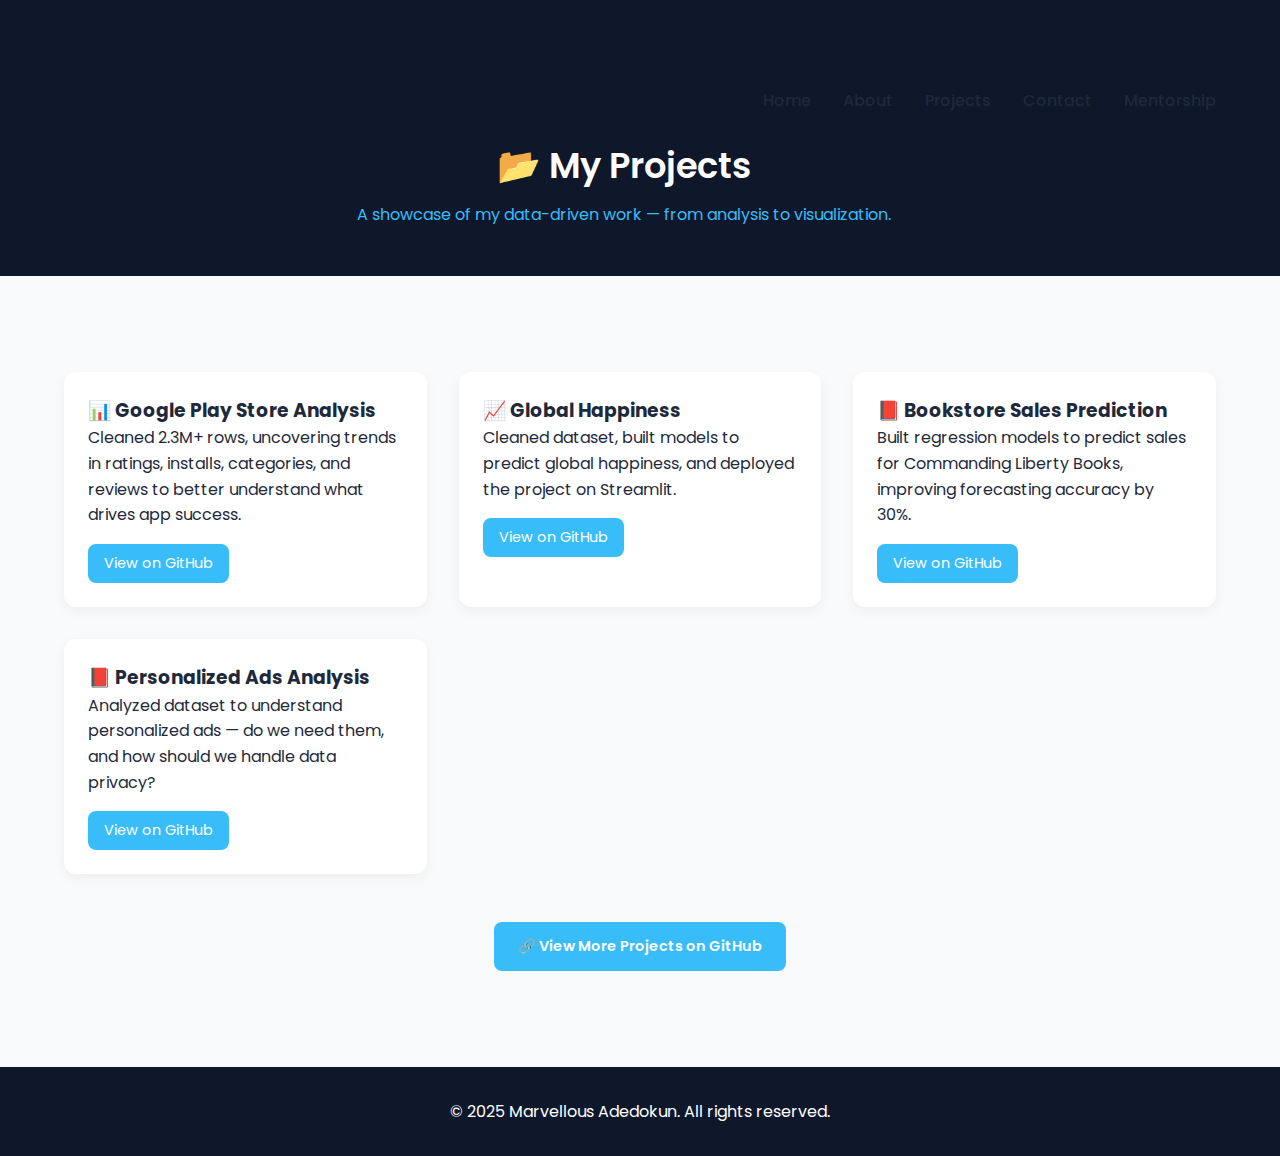
<file: project.html>
<!DOCTYPE html>
<html lang="en">
<head>
  <meta charset="UTF-8" />
  <meta name="viewport" content="width=device-width, initial-scale=1.0" />
  <title>Projects | Marvellous Adedokun</title>

  <!-- SEO -->
  <meta name="description" content="Explore data science projects by Marvellous Adedokun — featuring predictive modeling, data visualization, and business analytics dashboards." />
  <meta name="author" content="Marvellous Adedokun" />

  <!-- Fonts & Styles -->
  <link href="https://fonts.googleapis.com/css2?family=Poppins:wght@400;600&display=swap" rel="stylesheet" />
  <link rel="stylesheet" href="style.css" />
</head>

<body>
  <!-- HEADER -->
  <header class="hero hero-small">
    <div class="header-container">
      <!-- Navigation -->
      <nav class="navbar" aria-label="Main Navigation">
        <a href="index.html" class="nav-link">Home</a>
        <a href="about.html" class="nav-link">About</a>
        <a href="project.html" class="nav-link active">Projects</a>
        <a href="contact.html" class="nav-link">Contact</a>
        <a href="mentorship.html" class="nav-link">Mentorship</a>
      </nav>

      <!-- Page Title -->
      <div class="hero-text">
        <h1>📂 My Projects</h1>
        <p class="tagline">A showcase of my data-driven work — from analysis to visualization.</p>
      </div>
    </div>
  </header>

  <!-- PROJECTS SECTION -->
  <main class="projects section">
    <div class="container">
      <div class="project-grid">

        <div class="project-card">
          <h3>📊 Google Play Store Analysis</h3>
          <p>Cleaned 2.3M+ rows, uncovering trends in ratings, installs, categories, and reviews to better understand what drives app success.</p>
          <a href="https://github.com/MarvellousAdedokun/Google-Playstore-analysis" target="_blank" class="btn-small">View on GitHub</a>
        </div>

        <div class="project-card">
          <h3>📈 Global Happiness</h3>
          <p>Cleaned dataset, built models to predict global happiness, and deployed the project on Streamlit.</p>
          <a href="https://github.com/MarvellousAdedokun/Global-Happiness-GDG" target="_blank" class="btn-small">View on GitHub</a>
        </div>

        <div class="project-card">
          <h3>📕 Bookstore Sales Prediction</h3>
          <p>Built regression models to predict sales for Commanding Liberty Books, improving forecasting accuracy by 30%.</p>
          <a href="https://github.com/MarvellousAdedokun/Sales-record-for-commanding-liberty" target="_blank" class="btn-small">View on GitHub</a>
        </div>

        <div class="project-card">
          <h3>📕 Personalized Ads Analysis</h3>
          <p>Analyzed dataset to understand personalized ads — do we need them, and how should we handle data privacy?</p>
          <a href="https://github.com/MarvellousAdedokun/Personalized-ADs-Survey" target="_blank" class="btn-small">View on GitHub</a>
        </div>

      </div>

      <!-- MORE PROJECTS BUTTON -->
      <div class="more-projects" style="text-align:center; margin-top: 2rem;">
        <a href="https://github.com/MarvellousAdedokun?tab=repositories" target="_blank" class="btn-small" style="font-weight:600; padding:0.8rem 1.5rem;">
          🔗 View More Projects on GitHub
        </a>
      </div>

    </div>
  </main>

  <!-- FOOTER -->
  <footer>
    <div class="container">
      <p>© 2025 Marvellous Adedokun. All rights reserved.</p>
    </div>
  </footer>
</body>
</html>
</file>
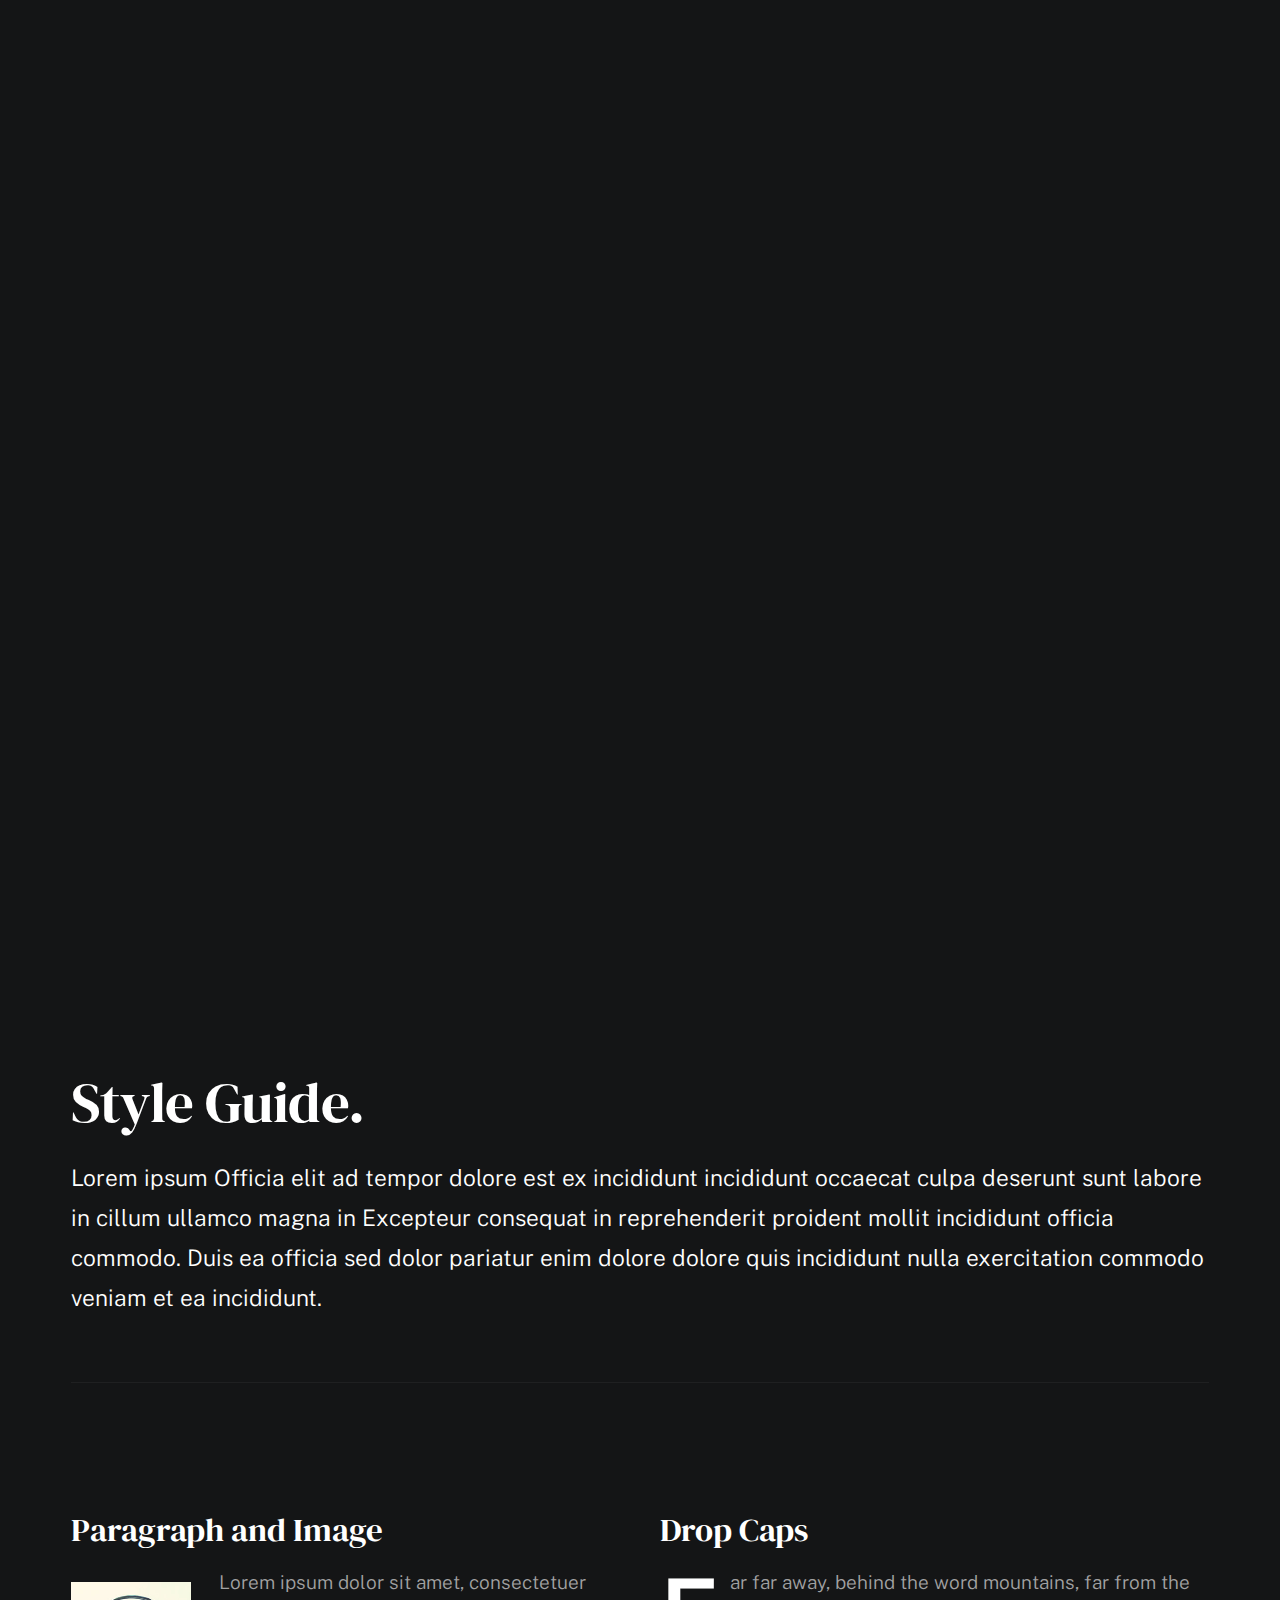
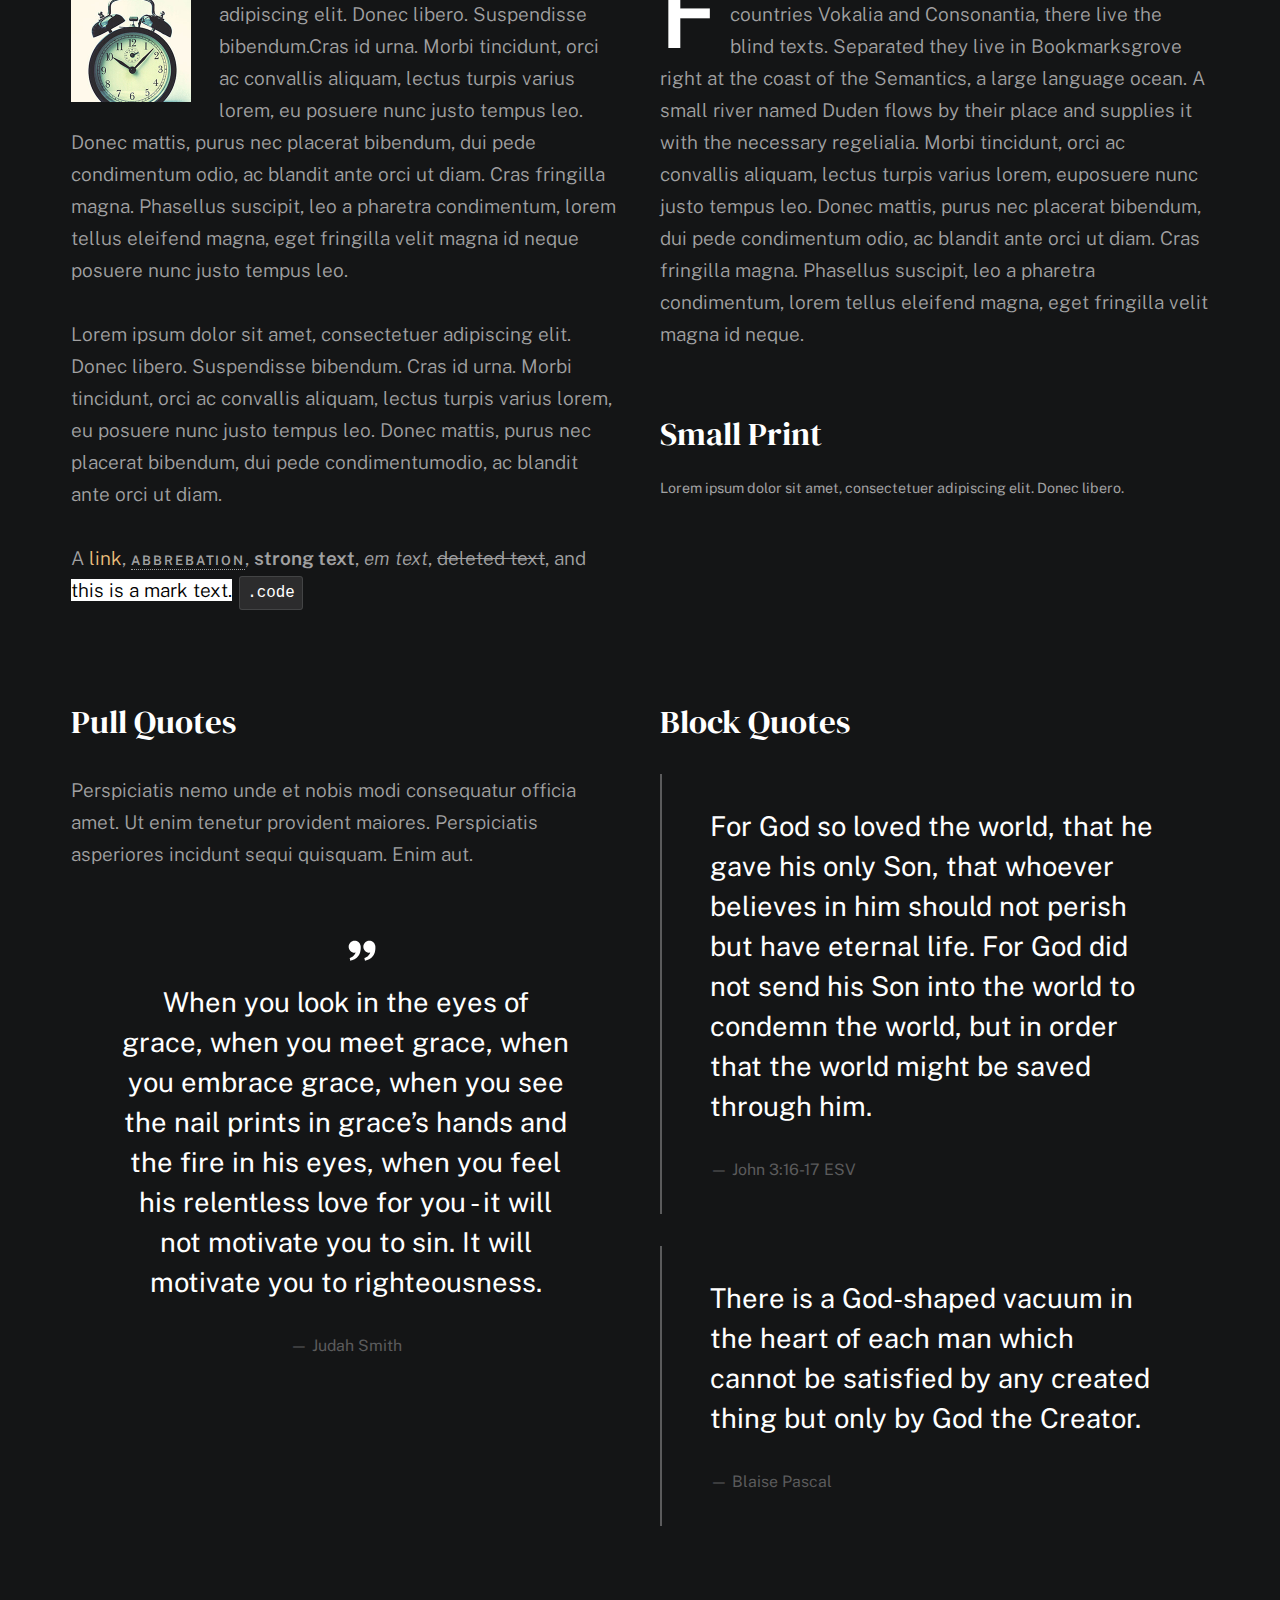
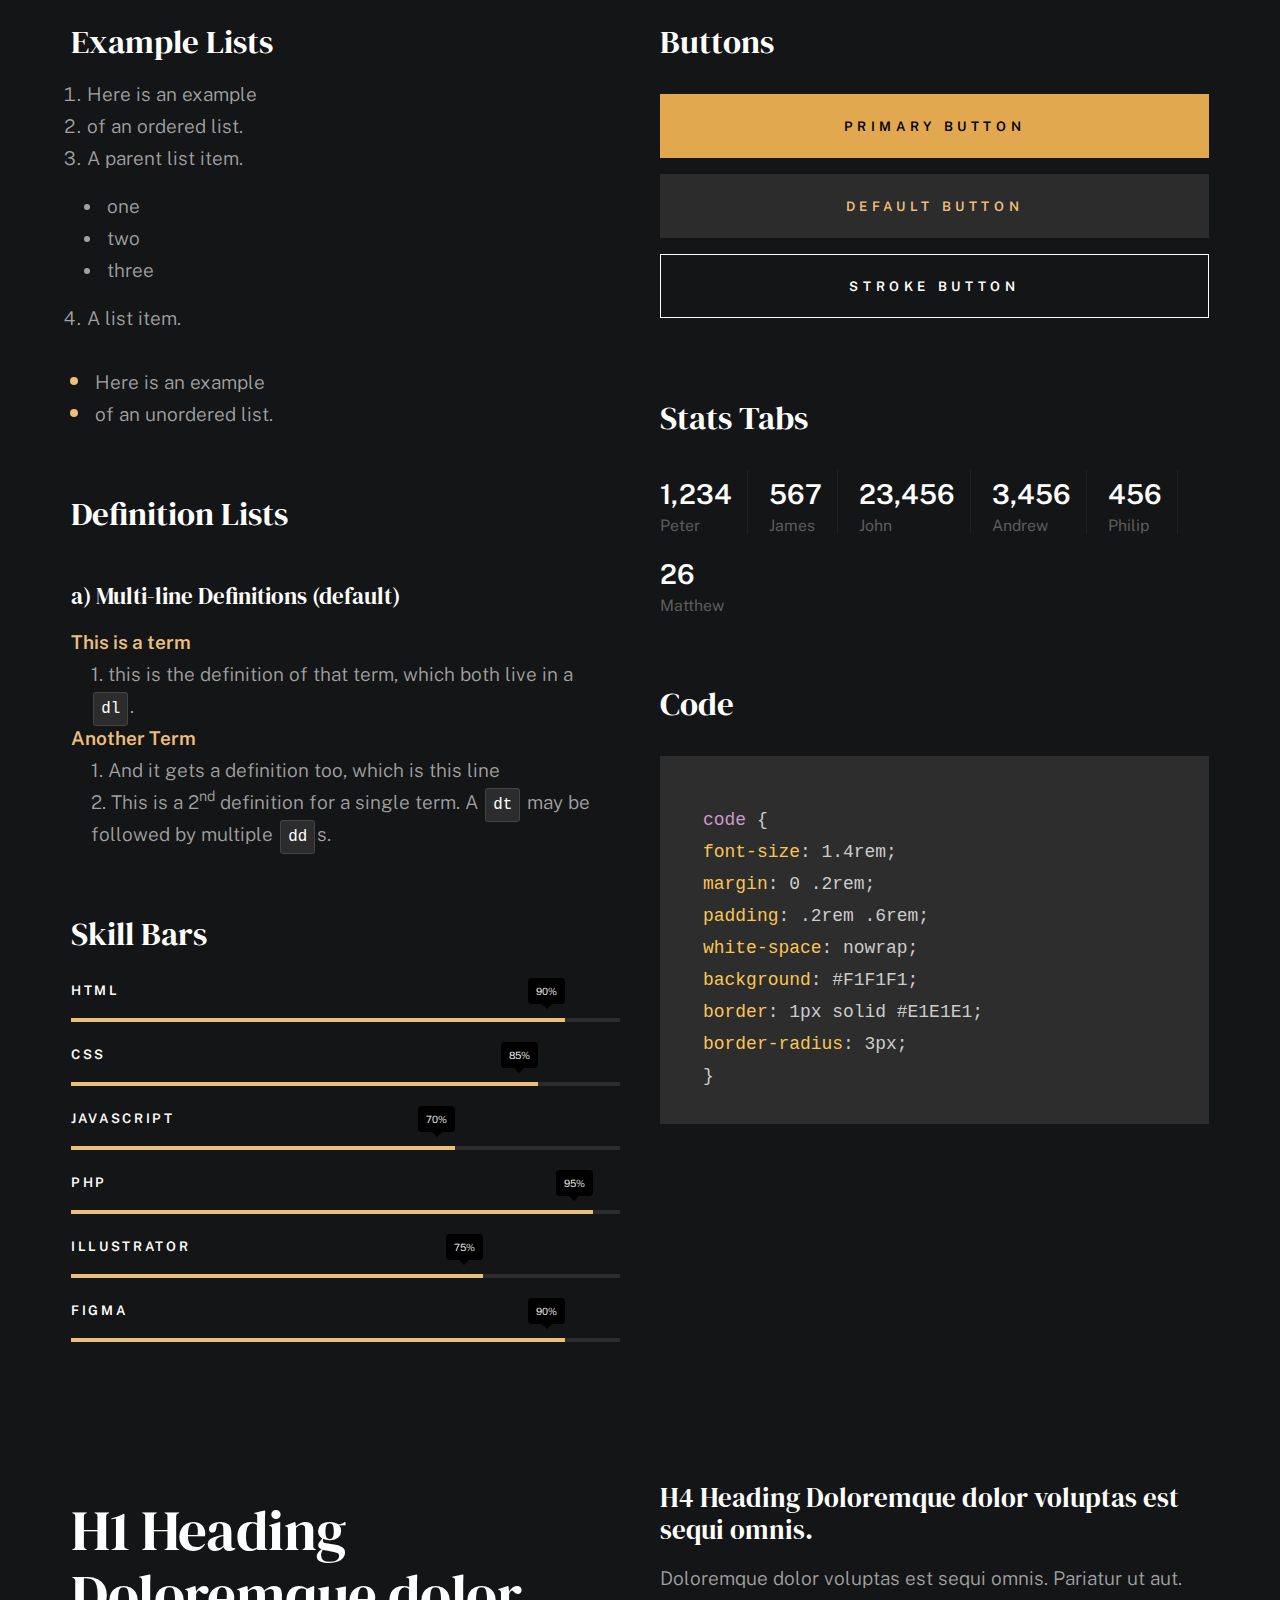
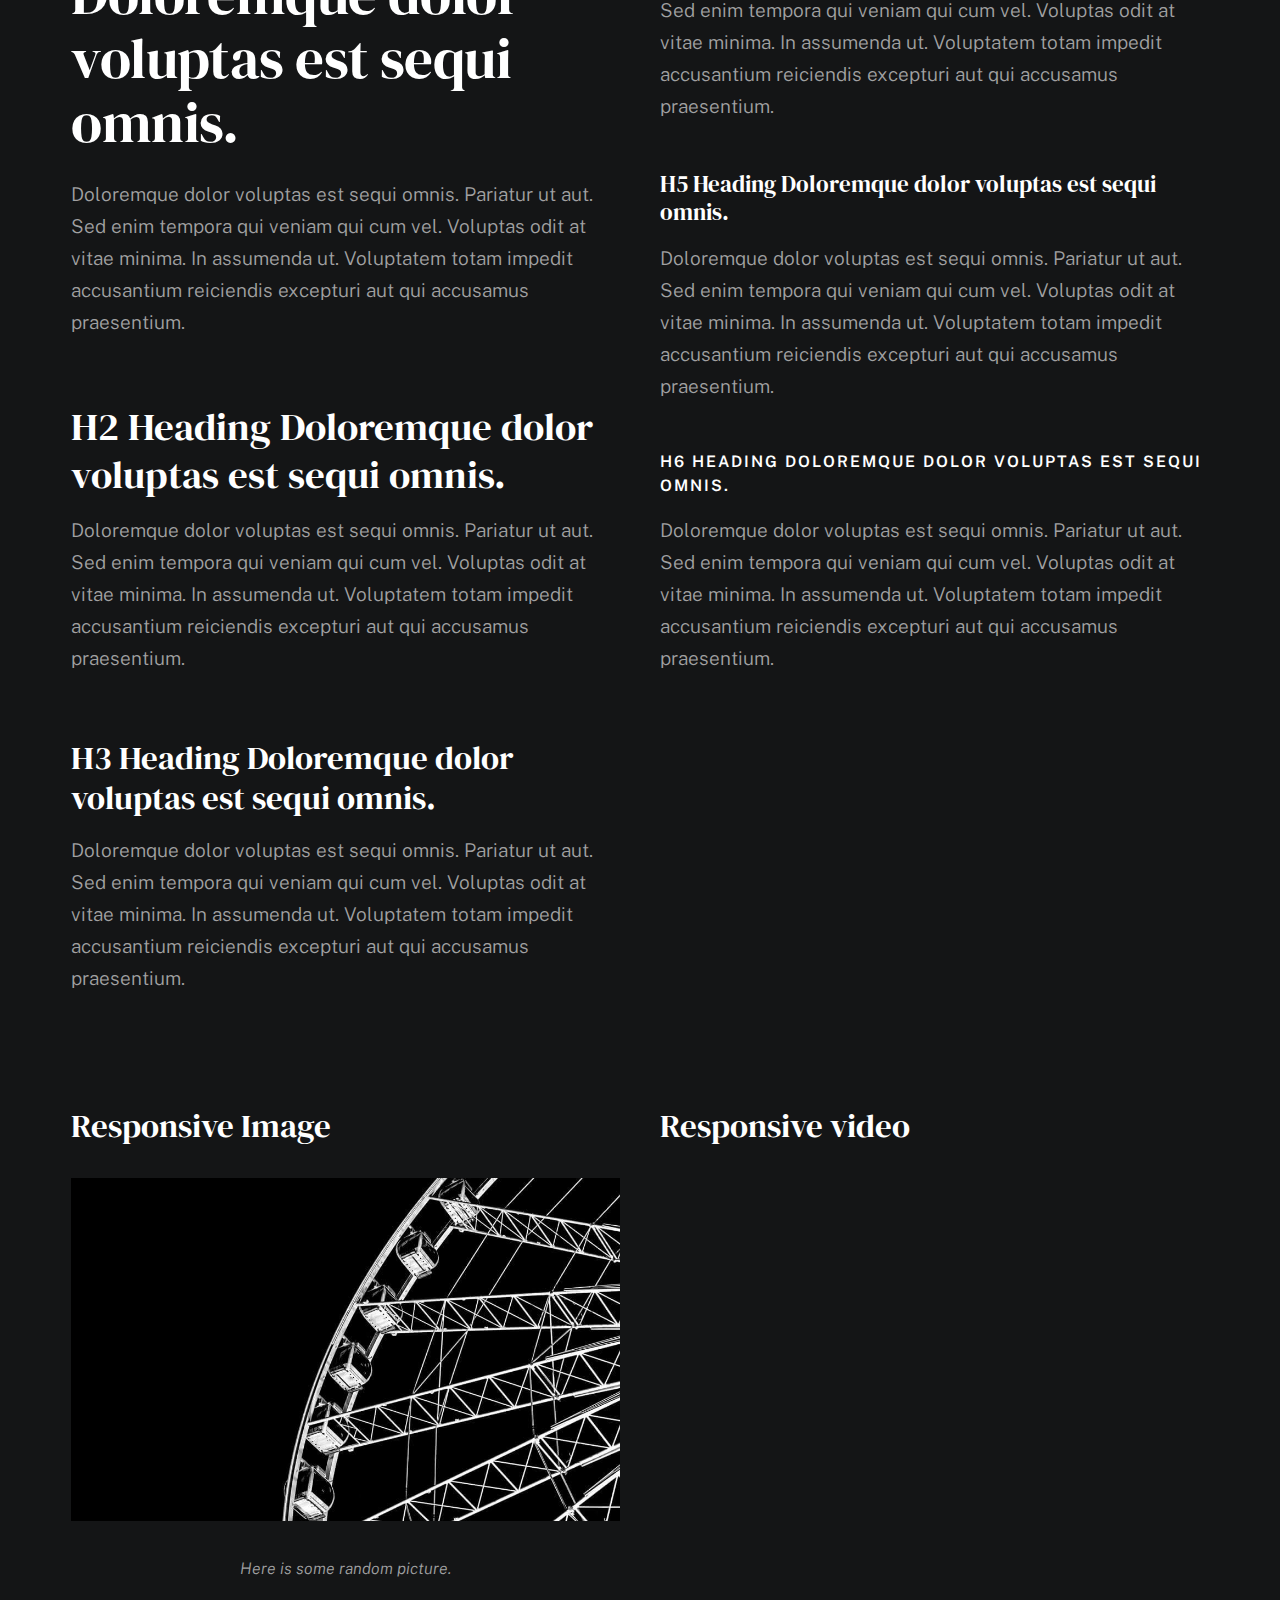
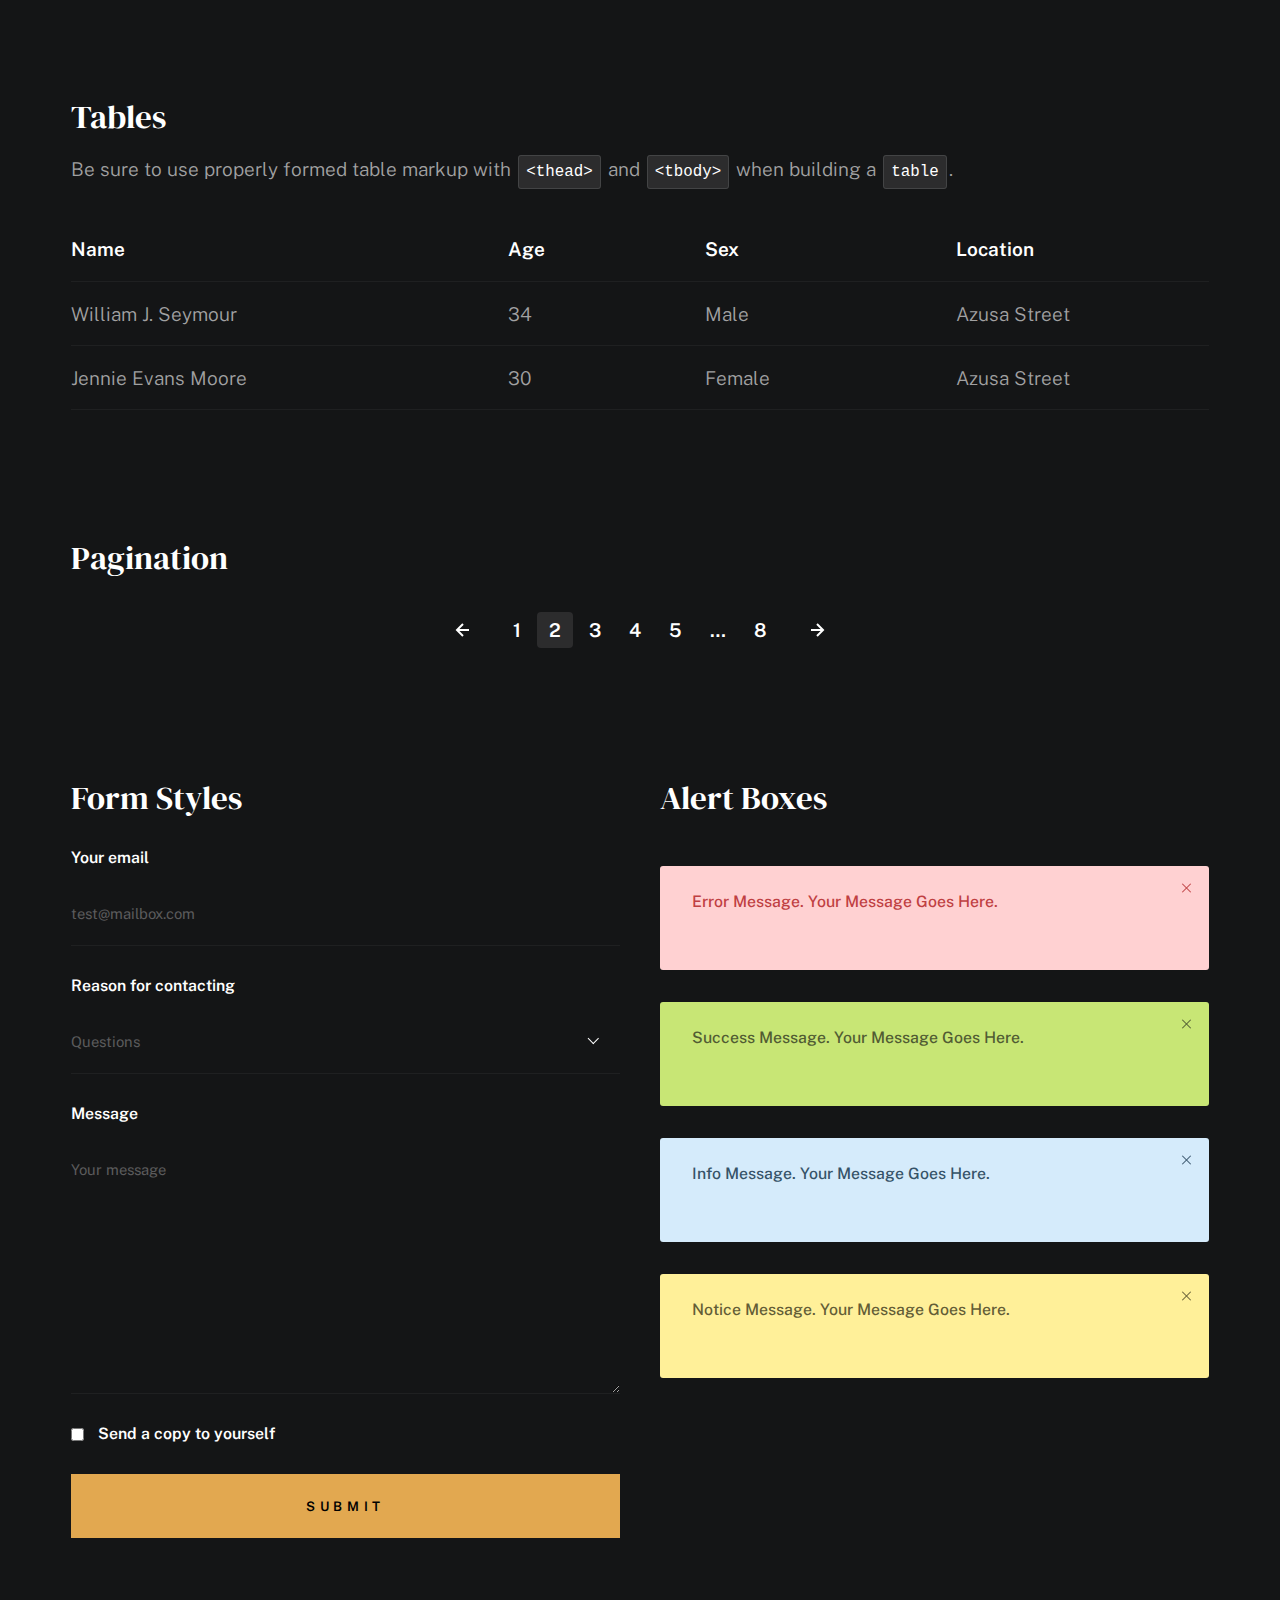
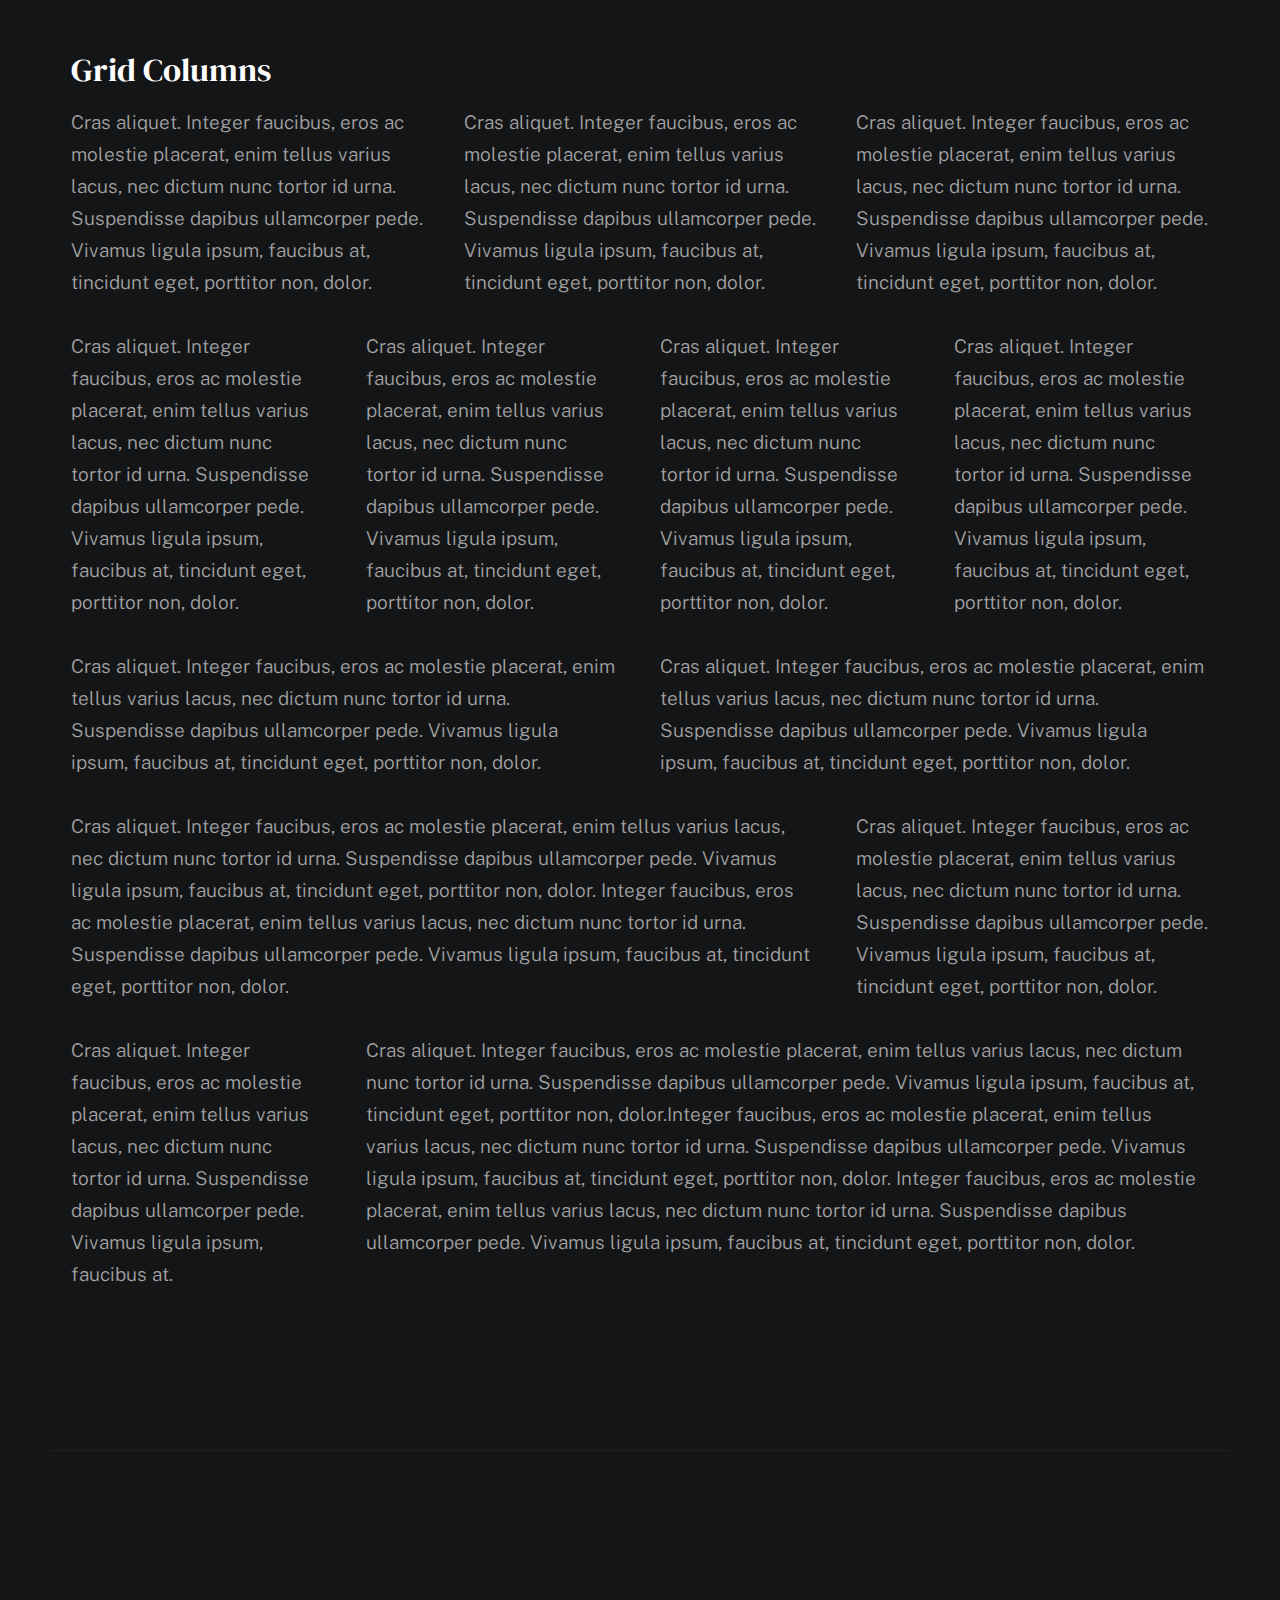
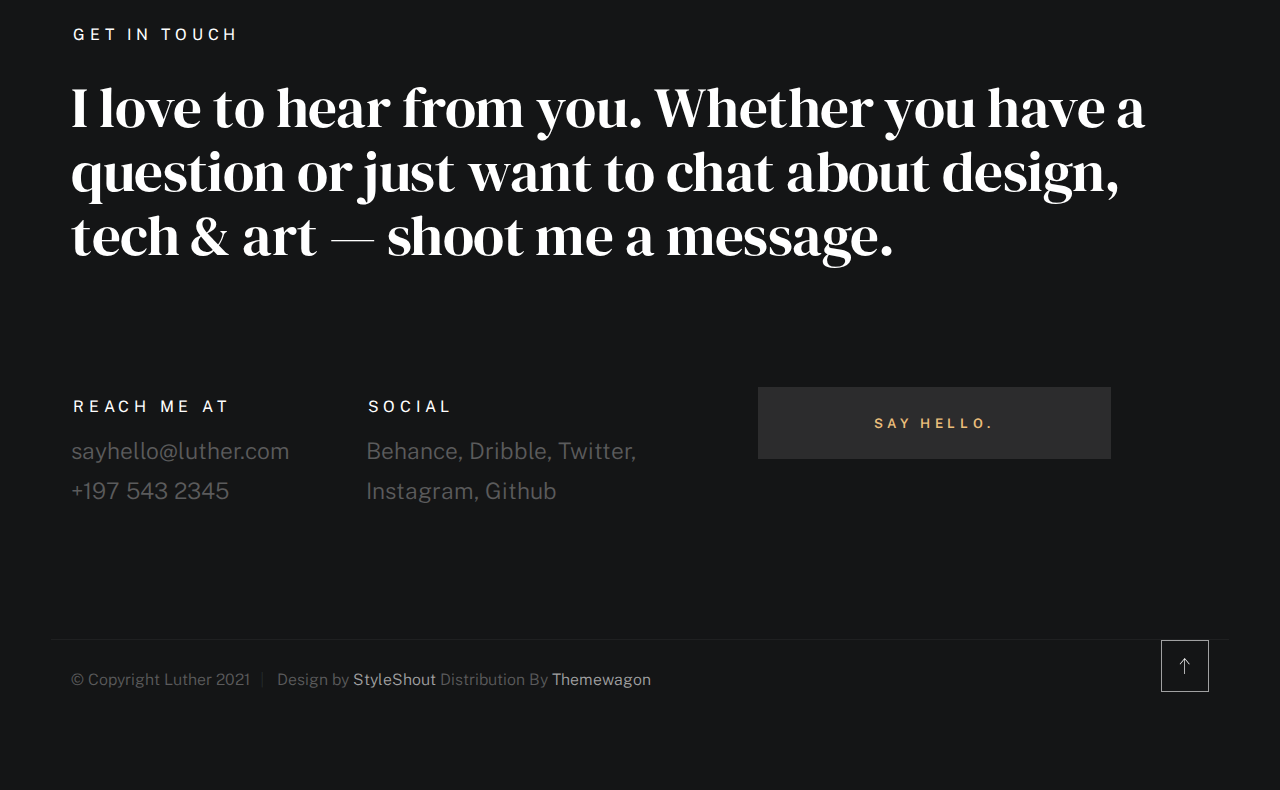
<file: luther-1.0.0/styles.html>
<!DOCTYPE html>
<html class="no-js ss-preload" lang="en">
<head>

    <!--- basic page needs
    ================================================== -->
    <meta charset="utf-8">
    <title>Luther - Styles</title>
    <meta name="description" content="">
    <meta name="author" content="">

    <!-- mobile specific metas
    ================================================== -->
    <meta name="viewport" content="width=device-width, initial-scale=1">

    <!-- CSS
    ================================================== -->
    <link rel="stylesheet" href="css/vendor.css">
    <link rel="stylesheet" href="css/styles.css">

    <style type="text/css" media="screen">
        .s-styles {
            padding-top: var(--vspace-5);
            padding-bottom: var(--vspace-4);
            position: relative;
        }
        .s-styles .intro h1 {
            margin-top: 0;
        }
    </style>

    <!-- favicons
    ================================================== -->
    <link rel="apple-touch-icon" sizes="180x180" href="apple-touch-icon.png">
    <link rel="icon" type="image/png" sizes="32x32" href="favicon-32x32.png">
    <link rel="icon" type="image/png" sizes="16x16" href="favicon-16x16.png">
    <link rel="manifest" href="site.webmanifest">

</head>

<body id="top">


    <!-- # preloader
    ================================================== -->
    <div id="preloader">
        <div id="loader">
        </div>
    </div>


    <!-- # page wrap
    ================================================== -->
    <div class="s-pagewrap">

        <div class="circles">
            <span></span>
            <span></span>
            <span></span>
            <span></span>
            <span></span>
        </div>


        <!-- ## site header 
        ================================================== -->
        <header class="s-header">

            <div class="header-mobile">
                <span class="mobile-home-link"><a href="index.html">Luther.</a></span>
                <a class="mobile-menu-toggle" href="#0"><span>Menu</span></a>
            </div>

            <div class="row wide main-nav-wrap">
                <nav class="column lg-12 main-nav">
                    <ul>
                        <li><a href="index.html" class="home-link">Luther.</a></li>
                        <li class="current"><a href="index.html">Intro</a></li>
                        <li><a href="index.html">About</a></li>
                        <li><a href="index.html">Works</a></li>
                        <li><a href="index.html">Say Hello</a></li>
                    </ul>
                </nav>
            </div>

        </header> <!-- end s-header -->


        <!-- ## main content
        ==================================================- -->
        <main class="s-content">


            <!-- ### intro
            ================================================== -->
            <section id="intro" class="s-intro">

                <div class="row intro-content wide">

                    <div class="column">
                        <div class="text-pretitle with-line">
                            Hello World
                        </div>

                        <h1 class="text-huge-title">
                            I am Luther, <br>
                            a digital designer <br>
                            & frontend <br> 
                            developer based <br>
                            in Somewhere.
                        </h1>
                    </div>

                    <ul class="intro-social">
                        <li><a href="#0">Behance</a></li>
                        <li><a href="#0">Twitter</a></li>
                        <li><a href="#0">Dribbble</a></li>
                        <li><a href="#0">Instagram</a></li>
                    </ul>

                </div> <!-- end intro content -->

                <a href="#styles" class="intro-scrolldown smoothscroll">
                    <svg width="24" height="24" viewBox="0 0 24 24" xmlns="http://www.w3.org/2000/svg" fill-rule="evenodd" clip-rule="evenodd"><path d="M11 21.883l-6.235-7.527-.765.644 7.521 9 7.479-9-.764-.645-6.236 7.529v-21.884h-1v21.883z"/></svg>
                </a>

            </section> <!-- end s-intro -->


            <!-- ### styles
            ================================================== -->
            <div id="styles" class="s-styles">

                <div class="row">

                    <div class="column lg-12 intro">

                        <h1>Style Guide.</h1>

                        <p class="lead">Lorem ipsum Officia elit ad tempor dolore est ex incididunt incididunt occaecat culpa deserunt 
                        sunt labore in cillum ullamco magna in Excepteur consequat in reprehenderit proident mollit incididunt officia commodo.
                        Duis ea officia sed dolor pariatur enim dolore dolore quis incididunt nulla exercitation commodo veniam et ea incididunt.
                        </p>

                        <hr>
                    </div>

                </div> <!-- end row -->

                <div class="row">

                    <div class="column lg-6 tab-12">

                        <h3>Paragraph and Image</h3>

                        <p><a href="#"><img width="120" height="120" class="u-pull-left" alt="sample-image" src="images/sample-image.jpg"></a>
                        Lorem ipsum dolor sit amet, consectetuer adipiscing elit. Donec libero. Suspendisse bibendum.Cras id urna. Morbi 
                        tincidunt, orci ac convallis aliquam, lectus turpis varius lorem, eu posuere nunc justo tempus leo. Donec mattis, 
                        purus nec placerat bibendum, dui pede condimentum odio, ac blandit ante orci ut diam. Cras fringilla magna. 
                        Phasellus suscipit, leo a pharetra condimentum, lorem tellus eleifend magna, eget fringilla velit magna id 
                        neque posuere nunc justo tempus leo. </p>

                        <p>
                        Lorem ipsum dolor sit amet, consectetuer adipiscing elit. Donec libero. Suspendisse bibendum. Cras id urna. 
                        Morbi tincidunt, orci ac convallis aliquam, lectus turpis varius lorem, eu posuere nunc justo tempus leo. 
                        Donec mattis, purus nec placerat bibendum, dui pede condimentumodio, ac blandit ante orci ut diam.	
                        </p>

                        <p>A <a href="#">link</a>,
                        <abbr title="this really isn't a very good description">abbrebation</abbr>,
                        <strong>strong text</strong>,
                        <em>em text</em>,
                        <del>deleted text</del>, and
                        <mark>this is a mark text.</mark>
                        <code>.code</code>
                        </p>

                    </div>

                    <div class="column lg-6 tab-12">

                        <h3>Drop Caps</h3>

                        <p class="drop-cap">Far far away, behind the word mountains, far from the countries Vokalia and Consonantia,
                        there live the blind texts. Separated they live in Bookmarksgrove right at the coast of the
                        Semantics, a large language ocean. A small river named Duden flows by their place and supplies it with the 
                        necessary regelialia. Morbi tincidunt, orci ac convallis aliquam, lectus turpis varius lorem, 
                        euposuere nunc justo tempus leo. Donec mattis, purus nec placerat bibendum, dui pede condimentum odio, 
                        ac blandit ante orci ut diam. Cras fringilla magna. Phasellus suscipit, leo a pharetra condimentum, 
                        lorem tellus eleifend magna, eget fringilla velit magna id neque.
                        </p>

                        <h3>Small Print</h3>

                        <p><small>Lorem ipsum dolor sit amet, consectetuer adipiscing elit. Donec libero.</small></p>

                    </div>

                </div> <!-- end row -->

                <div class="row">

                    <div class="column lg-6 tab-12">

                        <h3 class="u-add-bottom">Pull Quotes</h3>

                        <p>
                        Perspiciatis nemo unde et nobis modi consequatur officia amet. Ut enim 
                        tenetur provident maiores. Perspiciatis asperiores incidunt sequi 
                        quisquam. Enim aut. 
                        </p>

                        <figure class="pull-quote">
                            <blockquote>
                                <p>
                                When you look in the eyes of grace, when you meet grace, 
                                when you embrace grace, when you see the nail prints in 
                                grace’s hands and the fire in his eyes, when you feel his 
                                relentless love for you - it will not motivate you to sin. 
                                It will motivate you to righteousness.
                                </p>

                                <footer>
                                    <cite>Judah Smith</cite>
                                </footer>
                            </blockquote>
                        </figure>


                    </div>

                    <div class="column lg-6 tab-12">

                        <h3 class="u-add-bottom">Block Quotes</h3>

                        <blockquote cite="http://where-i-got-my-info-from.com">
                            <p>
                            For God so loved the world, that he gave his only Son, that whoever believes in 
                            him should not perish but have eternal life. For God did not send his Son into 
                            the world to condemn the world, but in order that the world might be 
                            saved through him.
                            </p>

                            <footer>
                                <cite>
                                    <a href="#0">John 3:16-17 ESV</a>
                                </cite>
                            </footer>

                        </blockquote>

                        <blockquote>
                            <p>There is a God-shaped vacuum in the heart of each man which cannot be satisfied 
                            by any created thing but only by God the Creator.</p>

                            <footer>
                                <cite>Blaise Pascal</cite>
                            </footer>

                        </blockquote>

                    </div>

                </div> <!-- end row -->

                <div class="row u-add-half-bottom">

                    <div class="column lg-6 tab-12">

                        <h3>Example Lists</h3>

                        <ol>
                            <li>Here is an example</li>
                            <li>of an ordered list.</li>
                            <li>A parent list item.
                                <ul>
                                    <li>one</li>
                                    <li>two</li>
                                    <li>three</li>
                                </ul>
                                </li>
                                <li>A list item.</li>
                            </ol>

                        <ul class="disc">
                            <li>Here is an example</li>
                            <li>of an unordered list.</li>
                        </ul>

                        <h3>Definition Lists</h3>

                        <h5>a) Multi-line Definitions (default) </h5>

                        <dl class="dictionary-style">
                            <dt><strong>This is a term</strong></dt>
                                <dd>this is the definition of that term, which both live in a <code>dl</code>.</dd>
                            <dt><strong>Another Term</strong></dt>
                                <dd>And it gets a definition too, which is this line</dd>
                                <dd>This is a 2<sup>nd</sup> definition for a single term. A <code>dt</code> may be followed by multiple <code>dd</code>s.</dd>
                        </dl>

                        <h3 class="u-add-bottom">Skill Bars</h3>

                        <ul class="skill-bars">
                            <li>
                            <div class="progress percent90"><span>90%</span></div>
                            <strong>HTML</strong>
                            </li>
                            <li>
                            <div class="progress percent85"><span>85%</span></div>
                            <strong>CSS</strong>
                            </li>
                            <li>
                            <div class="progress percent70"><span>70%</span></div>
                            <strong>Javascript</strong>
                            </li>
                            <li>
                            <div class="progress percent95"><span>95%</span></div>
                            <strong>PHP</strong>
                            </li>
                            <li>
                            <div class="progress percent75"><span>75%</span></div>
                            <strong>Illustrator</strong>
                            </li>
                            <li>
                            <div class="progress percent90"><span>90%</span></div>
                            <strong>Figma</strong>
                            </li>
                        </ul>

                    </div>

                    <div class="column lg-6 tab-12">

                        <h3 class="u-add-bottom">Buttons</h3>

                        <p>
                            <a class="btn btn--primary u-fullwidth" href="#0">Primary Button</a>
                            <a class="btn u-fullwidth" href="#0">Default Button</a>
                            <a class="btn btn--stroke u-fullwidth" href="#0">Stroke Button</a>
                        </p>

                        <h3>Stats Tabs</h3>

                        <ul class="stats-tabs">
                            <li><a href="#0">1,234 <em>Peter</em></a></li>
                            <li><a href="#0">567 <em>James</em></a></li>
                            <li><a href="#0">23,456 <em>John</em></a></li>
                            <li><a href="#0">3,456 <em>Andrew</em></a></li>
                            <li><a href="#0">456 <em>Philip</em></a></li>
                            <li><a href="#0">26 <em>Matthew</em></a></li>
                        </ul>

                        <h3 class="u-add-bottom">Code</h3>

<pre><code class="language-css">
    code {
    font-size: 1.4rem;
    margin: 0 .2rem;
    padding: .2rem .6rem;
    white-space: nowrap;
    background: #F1F1F1;
    border: 1px solid #E1E1E1;	
    border-radius: 3px;
    }
</code></pre>

                    </div>

                </div> <!-- end row -->

                <div class="row u-add-half-bottom">

                    <div class="column lg-6 tab-12">
                            
                        <h1>H1 Heading Doloremque dolor voluptas est sequi omnis.</h1>
                        <p>Doloremque dolor voluptas est sequi omnis. Pariatur ut aut. Sed enim tempora qui veniam qui cum vel. 
                        Voluptas odit at vitae minima. In assumenda ut. Voluptatem totam impedit accusantium reiciendis excepturi aut qui accusamus praesentium.</p>

                        <h2>H2 Heading Doloremque dolor voluptas est sequi omnis.</h2>
                        <p>Doloremque dolor voluptas est sequi omnis. Pariatur ut aut. Sed enim tempora qui veniam qui cum vel. 
                        Voluptas odit at vitae minima. In assumenda ut. Voluptatem totam impedit accusantium reiciendis excepturi aut qui accusamus praesentium.</p>

                        <h3>H3 Heading Doloremque dolor voluptas est sequi omnis.</h3>
                        <p>Doloremque dolor voluptas est sequi omnis. Pariatur ut aut. Sed enim tempora qui veniam qui cum vel. 
                        Voluptas odit at vitae minima. In assumenda ut. Voluptatem totam impedit accusantium reiciendis excepturi aut qui accusamus praesentium.</p>

                        
                    </div>

                    <div class="column lg-6 tab-12">
                        <h4>H4 Heading Doloremque dolor voluptas est sequi omnis.</h4>
                        <p>Doloremque dolor voluptas est sequi omnis. Pariatur ut aut. Sed enim tempora qui veniam qui cum vel. 
                        Voluptas odit at vitae minima. In assumenda ut. Voluptatem totam impedit accusantium reiciendis excepturi aut qui accusamus praesentium.</p>

                        <h5>H5 Heading Doloremque dolor voluptas est sequi omnis.</h5>
                        <p>Doloremque dolor voluptas est sequi omnis. Pariatur ut aut. Sed enim tempora qui veniam qui cum vel. 
                        Voluptas odit at vitae minima. In assumenda ut. Voluptatem totam impedit accusantium reiciendis excepturi aut qui accusamus praesentium.</p>

                        <h6>H6 Heading Doloremque dolor voluptas est sequi omnis.</h6>
                        <p>Doloremque dolor voluptas est sequi omnis. Pariatur ut aut. Sed enim tempora qui veniam qui cum vel. 
                        Voluptas odit at vitae minima. In assumenda ut. Voluptatem totam impedit accusantium reiciendis excepturi aut qui accusamus praesentium.</p>
            
                        
                    </div>

                </div> <!-- end row -->

                <div class="row u-add-half-bottom">

                    <div class="column lg-6 tab-12">

                        <h3 class="u-add-bottom">Responsive Image</h3>

                        <figure>
                            <img src="images/wheel-500.jpg" 
                            srcset="images/wheel-1000.jpg 1000w, 
                            images/wheel-500.jpg 500w" 
                            sizes="(max-width: 1000px) 100vw, 1000px" alt="">

                            <figcaption>
                                Here is some random picture.
                            </figcaption>
                        </figure>

                    </div>

                    <div class="column lg-6 tab-12">

                        <h3 class="u-add-bottom">Responsive video</h3>

                        <div class="video-container">
                        <iframe src="https://player.vimeo.com/video/14592941?color=00a650&title=0&byline=0&portrait=0" width="500" height="281" frameborder="0" webkitallowfullscreen mozallowfullscreen allowfullscreen></iframe> 
                        </div>

                    </div>
                    
                </div> <!-- end row -->

                <div class="row u-add-bottom">

                    <div class="column lg-12">

                        <h3>Tables</h3>
                        <p>Be sure to use properly formed table markup with <code>&lt;thead&gt;</code> and <code>&lt;tbody&gt;</code> when building a <code>table</code>.</p>

                        <div class="table-responsive">

                            <table>
                                    <thead>
                                    <tr>
                                        <th>Name</th>
                                        <th>Age</th>
                                        <th>Sex</th>
                                        <th>Location</th>
                                    </tr>
                                    </thead>
                                    <tbody>
                                    <tr>
                                        <td>William J. Seymour</td>
                                        <td>34</td>
                                        <td>Male</td>
                                        <td>Azusa Street</td>
                                    </tr>
                                    <tr>
                                        <td>Jennie Evans Moore</td>
                                        <td>30</td>
                                        <td>Female</td>
                                        <td>Azusa Street</td>
                                    </tr>
                                    </tbody>
                            </table>

                        </div>

                    </div>
                    
                </div> <!-- end row -->

                <div class="row">

                    <div class="column lg-12">
                        <h3>Pagination</h3>

                        <nav class="pgn">
                            <ul>
                                <li>
                                    <a class="pgn__prev" href="#0">
                                        <svg xmlns="http://www.w3.org/2000/svg" width="24" height="24" viewBox="0 0 24 24"><path d="M12.707 17.293L8.414 13H18v-2H8.414l4.293-4.293-1.414-1.414L4.586 12l6.707 6.707z"/></svg>
                                    </a>
                                </li>
                                <li><a class="pgn__num" href="#0">1</a></li>
                                <li><span class="pgn__num current">2</span></li>
                                <li><a class="pgn__num" href="#0">3</a></li>
                                <li><a class="pgn__num" href="#0">4</a></li>
                                <li><a class="pgn__num" href="#0">5</a></li>
                                <li><span class="pgn__num dots">…</span></li>
                                <li><a class="pgn__num" href="#0">8</a></li>
                                <li>
                                    <a class="pgn__next" href="#0">
                                        <svg xmlns="http://www.w3.org/2000/svg" width="24" height="24" viewBox="0 0 24 24"><path d="M11.293 17.293l1.414 1.414L19.414 12l-6.707-6.707-1.414 1.414L15.586 11H6v2h9.586z"/></svg>
                                    </a>
                                </li>
                            </ul>
                        </nav>
                    </div>

                </div> <!-- end row -->

                <div class="row">

                    <div class="column lg-6 tab-12">

                        <h3 class="u-add-bottom">Form Styles</h3>

                        <form>
                            <div>
                                <label for="sampleInput">Your email</label>
                                <input class="u-fullwidth" type="email" placeholder="test@mailbox.com" id="sampleInput">
                            </div>
                            <div>
                                <label for="sampleRecipientInput">Reason for contacting</label>
                                <div class="ss-custom-select">
                                    <select class="u-fullwidth" id="sampleRecipientInput">
                                        <option value="Option 1">Questions</option>
                                        <option value="Option 2">Report</option>
                                        <option value="Option 3">Others</option>
                                    </select>
                                </div>
                            </div>
                            
                            <label for="exampleMessage">Message</label>
                            <textarea class="u-fullwidth" placeholder="Your message" id="exampleMessage"></textarea>

                            <label class="u-add-bottom">
                                <input type="checkbox">
                                <span class="label-text">Send a copy to yourself</span>
                            </label>
                        
                            <input class="btn--primary u-fullwidth" type="submit" value="Submit">
                        </form>

                    </div>

                    <div class="column lg-6 tab-12">

                        <h3>Alert Boxes</h3>

                        <br>
                        
                        <div class="alert-box alert-box--error">
                            <p>Error Message. Your Message Goes Here.</p>
                            <span class="alert-box__close"></span>
                        </div><!-- end error -->
                                
                        <div class="alert-box alert-box--success">
                            <p>Success Message. Your Message Goes Here.</p>
                            <span class="alert-box__close"></span>
                        </div><!-- end success -->
                                
                        <div class="alert-box alert-box--info">
                            <p>Info Message. Your Message Goes Here.</p>
                            <span class="alert-box__close"></span>
                        </div><!-- end info -->
                                
                        <div class="alert-box alert-box--notice">
                            <p>Notice Message. Your Message Goes Here.</p>
                            <span class="alert-box__close"></span>
                        </div><!-- end notice -->
                    
                    </div>

                </div> <!-- end row -->

                <div class="row">

                    <div class="lg-12 column">
                        <h3>Grid Columns</h3>
                    </div>
        
                </div> <!-- Row End-->
        
                <!--<h4>1/3 Columns</h4>  -->
        
                <div class="row">
        
                    <div class="lg-4 mob-12 column">
                        <p>
                        Cras aliquet. Integer faucibus, eros ac molestie placerat, enim tellus varius lacus,
                        nec dictum nunc tortor id urna. Suspendisse dapibus ullamcorper pede. Vivamus ligula ipsum,
                        faucibus at, tincidunt eget, porttitor non, dolor. 
                        </p>
                    </div>
        
                    <div class="lg-4 mob-12 column">
                        <p>
                        Cras aliquet. Integer faucibus, eros ac molestie placerat, enim tellus varius lacus,
                        nec dictum nunc tortor id urna. Suspendisse dapibus ullamcorper pede. Vivamus ligula ipsum,
                        faucibus at, tincidunt eget, porttitor non, dolor. 
                        </p>
                    </div>
        
                    <div class="lg-4 mob-12 column">
                        <p>
                        Cras aliquet. Integer faucibus, eros ac molestie placerat, enim tellus varius lacus,
                        nec dictum nunc tortor id urna. Suspendisse dapibus ullamcorper pede. Vivamus ligula ipsum,
                        faucibus at, tincidunt eget, porttitor non, dolor. 
                        </p>
                    </div>
        
                </div>
        
                <!--<h4>1/4 Columns</h4>  -->
        
                <div class="row">
        
                    <div class="lg-3 tab-6 mob-12 column">
                        <p>
                        Cras aliquet. Integer faucibus, eros ac molestie placerat, enim tellus varius lacus,
                        nec dictum nunc tortor id urna. Suspendisse dapibus ullamcorper pede. Vivamus ligula ipsum,
                        faucibus at, tincidunt eget, porttitor non, dolor. 
                        </p>
                    </div>
        
                    <div class="lg-3 tab-6 mob-12 column">
                        <p>
                        Cras aliquet. Integer faucibus, eros ac molestie placerat, enim tellus varius lacus,
                        nec dictum nunc tortor id urna. Suspendisse dapibus ullamcorper pede. Vivamus ligula ipsum,
                        faucibus at, tincidunt eget, porttitor non, dolor. 
                        </p>
                    </div>
        
                    <div class="lg-3 tab-6 mob-12 column">
                        <p>
                        Cras aliquet. Integer faucibus, eros ac molestie placerat, enim tellus varius lacus,
                        nec dictum nunc tortor id urna. Suspendisse dapibus ullamcorper pede. Vivamus ligula ipsum,
                        faucibus at, tincidunt eget, porttitor non, dolor. 
                        </p>
                    </div>
        
                    <div class="lg-3 tab-6 mob-12 column">
                        <p>
                        Cras aliquet. Integer faucibus, eros ac molestie placerat, enim tellus varius lacus,
                        nec dictum nunc tortor id urna. Suspendisse dapibus ullamcorper pede. Vivamus ligula ipsum,
                        faucibus at, tincidunt eget, porttitor non, dolor. 
                        </p>
                    </div>
        
                </div>
        
                <!--<h4>1/2 Columns</h4>  -->
        
                <div class="row">
        
                    <div class="lg-6 mob-12 column">
                        <p>
                        Cras aliquet. Integer faucibus, eros ac molestie placerat, enim tellus varius lacus,
                        nec dictum nunc tortor id urna. Suspendisse dapibus ullamcorper pede. Vivamus ligula ipsum,
                        faucibus at, tincidunt eget, porttitor non, dolor. 
                        </p>
                    </div>
        
                    <div class="lg-6 mob-12 column">
                        <p>
                        Cras aliquet. Integer faucibus, eros ac molestie placerat, enim tellus varius lacus,
                        nec dictum nunc tortor id urna. Suspendisse dapibus ullamcorper pede. Vivamus ligula ipsum,
                        faucibus at, tincidunt eget, porttitor non, dolor. 
                        </p>
                    </div>
        
                </div>
        
                <!--<h4>2/3 Columns</h4>  -->
        
                <div class="row">
        
                    <div class="lg-8 tab-7 mob-12 column">
                        <p>
                        Cras aliquet. Integer faucibus, eros ac molestie placerat, enim tellus varius lacus,
                        nec dictum nunc tortor id urna. Suspendisse dapibus ullamcorper pede. Vivamus ligula ipsum,
                        faucibus at, tincidunt eget, porttitor non, dolor. Integer faucibus, eros ac molestie placerat, enim tellus varius lacus,
                        nec dictum nunc tortor id urna. Suspendisse dapibus ullamcorper pede. Vivamus ligula ipsum,
                        faucibus at, tincidunt eget, porttitor non, dolor.
                        </p>
                    </div>
        
                    <div class="lg-4 tab-5 mob-12 column">
                        <p>
                        Cras aliquet. Integer faucibus, eros ac molestie placerat, enim tellus varius lacus,
                        nec dictum nunc tortor id urna. Suspendisse dapibus ullamcorper pede. Vivamus ligula ipsum,
                        faucibus at, tincidunt eget, porttitor non, dolor. 
                        </p>
                    </div>
        
                </div>
        
                <!--<h4>3/4 Columns</h4>  -->
        
                <div class="row">
        
                    <div class="lg-3 tab-5 mob-12 column">
                        <p>
                        Cras aliquet. Integer faucibus, eros ac molestie placerat, enim tellus varius lacus,
                        nec dictum nunc tortor id urna. Suspendisse dapibus ullamcorper pede. Vivamus ligula ipsum,
                        faucibus at. 
                        </p>
                    </div>
        
                    <div class="lg-9 tab-7 mob-12 column">
                        <p>
                        Cras aliquet. Integer faucibus, eros ac molestie placerat, enim tellus varius lacus,
                        nec dictum nunc tortor id urna. Suspendisse dapibus ullamcorper pede. Vivamus ligula ipsum,
                        faucibus at, tincidunt eget, porttitor non, dolor.Integer faucibus, eros ac molestie placerat, enim tellus varius lacus,
                        nec dictum nunc tortor id urna. Suspendisse dapibus ullamcorper pede. Vivamus ligula ipsum,
                        faucibus at, tincidunt eget, porttitor non, dolor. Integer faucibus, eros ac molestie placerat, enim tellus varius lacus,
                        nec dictum nunc tortor id urna. Suspendisse dapibus ullamcorper pede. Vivamus ligula ipsum,
                        faucibus at, tincidunt eget, porttitor non, dolor.
                        </p>
                    </div>
        
                </div>

            </div> <!-- end content-wrap -->


            <!-- ### contact
            ================================================== -->
            <section id="contact" class="s-contact">

                <div class="row contact-top">
                    <div class="column lg-12">
                        <h2 class="text-pretitle">
                            Get In Touch
                        </h2>

                        <p class="h1">
                            I love to hear from you.
                            Whether you have a question or just 
                            want to chat about design, tech & art — shoot me a message.
                        </p>
                    </div>
                </div> <!-- end contact-top -->

                <div class="row contact-bottom">
                    <div class="column lg-3 md-5 tab-6 stack-on-550 contact-block">
                        <h3 class="text-pretitle">Reach me at</h3>
                        <p class="contact-links">
                            <a href="mailto:sayhello@luther.com" class="mailtoui">sayhello@luther.com</a> <br>
                            <a href="tel:+1975432345">+197 543 2345</a>
                        </p>
                    </div>
                    <div class="column lg-4 md-5 tab-6 stack-on-550 contact-block">
                        <h3 class="text-pretitle">Social</h3>
                        <ul class="contact-social">
                            <li><a href="#0">Behance</a></li>
                            <li><a href="#0">Dribble</a></li>
                            <li><a href="#0">Twitter</a></li>
                            <li><a href="#0">Instagram</a></li>
                            <li><a href="#0">Github</a></li>
                        </ul>
                    </div>
                    <div class="column lg-4 md-12 contact-block">
                        <a href="mailto:sayhello@luther.com" class="mailtoui btn btn--medium u-fullwidth contact-btn">Say Hello.</a>
                    </div>
                </div> <!-- end contact-bottom -->

            </section> <!-- end contact -->

        </main> <!-- end s-content -->


        <!-- ## footer
        ================================================== -->
        <footer class="s-footer">

            <div class="row">
                <div class="column ss-copyright">
                    <span>© Copyright Luther 2021</span> 
                    <span>Design by <a href="https://www.styleshout.com/">StyleShout</a> Distribution By <a href="https://themewagon.com">Themewagon</a> </span>
                </div>

                <div class="ss-go-top">
                    <a class="smoothscroll" title="Back to Top" href="#top">
                        <svg xmlns="http://www.w3.org/2000/svg" viewBox="0 0 24 24" fill-rule="evenodd" clip-rule="evenodd"><path d="M11 2.206l-6.235 7.528-.765-.645 7.521-9 7.479 9-.764.646-6.236-7.53v21.884h-1v-21.883z"/></svg>
                    </a>
                </div>
            </div>

        </footer> <!-- end s-footer -->

    </div> <!-- end -s-pagewrap -->


    <!-- Java Script
    ================================================== -->
    <script src="js/plugins.js"></script>
    <script src="js/main.js"></script>

</body>
</html>
</file>
<file: luther-1.0.0/css/vendor.css>
/* ===================================================================
 * Theme Third-party Stylesheets
 * Template Ver. 1.0.0
 * 02-16-2021
 * -------------------------------------------------------------------
 *
 * TOC:
 * 
 * # PrismJS 1.20.0
 * # Swiper 6.4.5
 * # Basiclightbox
 * 
 * ------------------------------------------------------------------- */



/* ===================================================================
 * # PrismJS 1.20.0
 *   https://prismjs.com/download.html#themes=prism-tomorrow&languages=markup+css+clike+javascript+markup-templating+php
 *   
 *   prism.js tomorrow night eighties for JavaScript, CoffeeScript, CSS and HTML
 *   Based on https://github.com/chriskempson/tomorrow-theme
 *   @author Rose Pritchard
 * ------------------------------------------------------------------- */

code[class*="language-"],
pre[class*="language-"] {
    color           : #ccc;
    background      : none;
    font-family     : var(--font-mono);
    font-size       : calc(var(--text-size) * 0.9444);
    text-align      : left;
    white-space     : pre;
    word-spacing    : normal;
    word-break      : normal;
    word-wrap       : normal;
    line-height     : var(--vspace-1);
    -moz-tab-size   : 4;
    -o-tab-size     : 4;
    tab-size        : 4;
    -webkit-hyphens : none;
    -moz-hyphens    : none;
    -ms-hyphens     : none;
    hyphens         : none;
}

/* Code blocks */

pre[class*="language-"] {
    padding  : var(--vspace-0_5) 0 var(--vspace-1);
    margin   : 0;
    overflow : auto;
}

:not(pre)>code[class*="language-"],
pre[class*="language-"] {
    background : #2d2d2d;
}

/* Inline code */

:not(pre)>code[class*="language-"] {
    padding     : .1em;
    white-space : normal;
}

.token.comment,
.token.block-comment,
.token.prolog,
.token.doctype,
.token.cdata {
    color : #999;
}

.token.punctuation {
    color : #ccc;
}

.token.tag,
.token.attr-name,
.token.namespace,
.token.deleted {
    color : #e2777a;
}

.token.function-name {
    color : #6196cc;
}

.token.boolean,
.token.number,
.token.function {
    color : #f08d49;
}

.token.property,
.token.class-name,
.token.constant,
.token.symbol {
    color : #f8c555;
}

.token.selector,
.token.important,
.token.atrule,
.token.keyword,
.token.builtin {
    color : #cc99cd;
}

.token.string,
.token.char,
.token.attr-value,
.token.regex,
.token.variable {
    color : #7ec699;
}

.token.operator,
.token.entity,
.token.url {
    color : #67cdcc;
}

.token.important,
.token.bold {
    font-weight : bold;
}

.token.italic {
    font-style : italic;
}

.token.entity {
    cursor : help;
}

.token.inserted {
    color : green;
}



/* ===================================================================
 * # Swiper 6.4.5
 *   Most modern mobile touch slider and framework with hardware accelerated transitions
 *   https://swiperjs.com
 *
 *   Copyright 2014-2020 Vladimir Kharlampidi
 *
 *   Released under the MIT License
 *
 *   Released on: December 18, 2020
 * ------------------------------------------------------------------- */

@font-face {
    font-family : "swiper-icons";
    src         : url("data:application/font-woff;charset=utf-8;base64, [base64]//wADZ2x5ZgAAAywAAADMAAAD2MHtryVoZWFkAAABbAAAADAAAAA2E2+eoWhoZWEAAAGcAAAAHwAAACQC9gDzaG10eAAAAigAAAAZAAAArgJkABFsb2NhAAAC0AAAAFoAAABaFQAUGG1heHAAAAG8AAAAHwAAACAAcABAbmFtZQAAA/gAAAE5AAACXvFdBwlwb3N0AAAFNAAAAGIAAACE5s74hXjaY2BkYGAAYpf5Hu/j+W2+MnAzMYDAzaX6QjD6/4//Bxj5GA8AuRwMYGkAPywL13jaY2BkYGA88P8Agx4j+/8fQDYfA1AEBWgDAIB2BOoAeNpjYGRgYNBh4GdgYgABEMnIABJzYNADCQAACWgAsQB42mNgYfzCOIGBlYGB0YcxjYGBwR1Kf2WQZGhhYGBiYGVmgAFGBiQQkOaawtDAoMBQxXjg/wEGPcYDDA4wNUA2CCgwsAAAO4EL6gAAeNpj2M0gyAACqxgGNWBkZ2D4/wMA+xkDdgAAAHjaY2BgYGaAYBkGRgYQiAHyGMF8FgYHIM3DwMHABGQrMOgyWDLEM1T9/w8UBfEMgLzE////P/5//f/V/xv+r4eaAAeMbAxwIUYmIMHEgKYAYjUcsDAwsLKxc3BycfPw8jEQA/[base64]/uznmfPFBNODM2K7MTQ45YEAZqGP81AmGGcF3iPqOop0r1SPTaTbVkfUe4HXj97wYE+yNwWYxwWu4v1ugWHgo3S1XdZEVqWM7ET0cfnLGxWfkgR42o2PvWrDMBSFj/IHLaF0zKjRgdiVMwScNRAoWUoH78Y2icB/yIY09An6AH2Bdu/UB+yxopYshQiEvnvu0dURgDt8QeC8PDw7Fpji3fEA4z/PEJ6YOB5hKh4dj3EvXhxPqH/SKUY3rJ7srZ4FZnh1PMAtPhwP6fl2PMJMPDgeQ4rY8YT6Gzao0eAEA409DuggmTnFnOcSCiEiLMgxCiTI6Cq5DZUd3Qmp10vO0LaLTd2cjN4fOumlc7lUYbSQcZFkutRG7g6JKZKy0RmdLY680CDnEJ+UMkpFFe1RN7nxdVpXrC4aTtnaurOnYercZg2YVmLN/d/gczfEimrE/fs/bOuq29Zmn8tloORaXgZgGa78yO9/cnXm2BpaGvq25Dv9S4E9+5SIc9PqupJKhYFSSl47+Qcr1mYNAAAAeNptw0cKwkAAAMDZJA8Q7OUJvkLsPfZ6zFVERPy8qHh2YER+3i/BP83vIBLLySsoKimrqKqpa2hp6+jq6RsYGhmbmJqZSy0sraxtbO3sHRydnEMU4uR6yx7JJXveP7WrDycAAAAAAAH//wACeNpjYGRgYOABYhkgZgJCZgZNBkYGLQZtIJsFLMYAAAw3ALgAeNolizEKgDAQBCchRbC2sFER0YD6qVQiBCv/H9ezGI6Z5XBAw8CBK/m5iQQVauVbXLnOrMZv2oLdKFa8Pjuru2hJzGabmOSLzNMzvutpB3N42mNgZGBg4GKQYzBhYMxJLMlj4GBgAYow/P/PAJJhLM6sSoWKfWCAAwDAjgbRAAB42mNgYGBkAIIbCZo5IPrmUn0hGA0AO8EFTQAA") format("woff");
    font-weight : 400;
    font-style  : normal;
}

:root {
    --swiper-theme-color : #007aff;
}

.swiper-container {
    margin-left  : auto;
    margin-right : auto;
    position     : relative;
    overflow     : hidden;
    list-style   : none;
    padding      : 0;
    /* Fix of Webkit flickering */
    z-index      : 1;
}

.swiper-container-vertical>.swiper-wrapper {
    flex-direction : column;
}

.swiper-wrapper {
    position            : relative;
    width               : 100%;
    height              : 100%;
    z-index             : 1;
    display             : flex;
    transition-property : transform;
    box-sizing          : content-box;
}

.swiper-container-android .swiper-slide,
.swiper-wrapper {
    transform : translate3d(0px, 0, 0);
}

.swiper-container-multirow>.swiper-wrapper {
    flex-wrap : wrap;
}

.swiper-container-multirow-column>.swiper-wrapper {
    flex-wrap      : wrap;
    flex-direction : column;
}

.swiper-container-free-mode>.swiper-wrapper {
    transition-timing-function : ease-out;
    margin                     : 0 auto;
}

.swiper-slide {
    flex-shrink         : 0;
    width               : 100%;
    height              : 100%;
    position            : relative;
    transition-property : transform;
}

.swiper-slide-invisible-blank {
    visibility : hidden;
}

/* Auto Height */

.swiper-container-autoheight,
.swiper-container-autoheight .swiper-slide {
    height : auto;
}

.swiper-container-autoheight .swiper-wrapper {
    align-items         : flex-start;
    transition-property : transform, height;
}

/* 3D Effects */

.swiper-container-3d {
    perspective : 1200px;
}

.swiper-container-3d .swiper-wrapper,
.swiper-container-3d .swiper-slide,
.swiper-container-3d .swiper-slide-shadow-left,
.swiper-container-3d .swiper-slide-shadow-right,
.swiper-container-3d .swiper-slide-shadow-top,
.swiper-container-3d .swiper-slide-shadow-bottom,
.swiper-container-3d .swiper-cube-shadow {
    transform-style : preserve-3d;
}

.swiper-container-3d .swiper-slide-shadow-left,
.swiper-container-3d .swiper-slide-shadow-right,
.swiper-container-3d .swiper-slide-shadow-top,
.swiper-container-3d .swiper-slide-shadow-bottom {
    position       : absolute;
    left           : 0;
    top            : 0;
    width          : 100%;
    height         : 100%;
    pointer-events : none;
    z-index        : 10;
}

.swiper-container-3d .swiper-slide-shadow-left {
    background-image : linear-gradient(to left, rgba(0, 0, 0, 0.5), rgba(0, 0, 0, 0));
}

.swiper-container-3d .swiper-slide-shadow-right {
    background-image : linear-gradient(to right, rgba(0, 0, 0, 0.5), rgba(0, 0, 0, 0));
}

.swiper-container-3d .swiper-slide-shadow-top {
    background-image : linear-gradient(to top, rgba(0, 0, 0, 0.5), rgba(0, 0, 0, 0));
}

.swiper-container-3d .swiper-slide-shadow-bottom {
    background-image : linear-gradient(to bottom, rgba(0, 0, 0, 0.5), rgba(0, 0, 0, 0));
}

/* CSS Mode */

.swiper-container-css-mode>.swiper-wrapper {
    overflow           : auto;
    scrollbar-width    : none;
    /* For Firefox */
    -ms-overflow-style : none;
    /* For Internet Explorer and Edge */
}

.swiper-container-css-mode>.swiper-wrapper::-webkit-scrollbar {
    display : none;
}

.swiper-container-css-mode>.swiper-wrapper>.swiper-slide {
    scroll-snap-align : start start;
}

.swiper-container-horizontal.swiper-container-css-mode>.swiper-wrapper {
    scroll-snap-type : x mandatory;
}

.swiper-container-vertical.swiper-container-css-mode>.swiper-wrapper {
    scroll-snap-type : y mandatory;
}

:root {
    --swiper-navigation-size   : 44px;
    /*
    --swiper-navigation-color  : var(--swiper-theme-color);
    */
}

.swiper-button-prev,
.swiper-button-next {
    position        : absolute;
    top             : 50%;
    width           : calc(var(--swiper-navigation-size) / 44 * 27);
    height          : var(--swiper-navigation-size);
    margin-top      : calc(-1 * var(--swiper-navigation-size) / 2);
    z-index         : 10;
    cursor          : pointer;
    display         : flex;
    align-items     : center;
    justify-content : center;
    color           : var(--swiper-navigation-color, var(--swiper-theme-color));
}

.swiper-button-prev.swiper-button-disabled,
.swiper-button-next.swiper-button-disabled {
    opacity        : 0.35;
    cursor         : auto;
    pointer-events : none;
}

.swiper-button-prev:after,
.swiper-button-next:after {
    font-family    : swiper-icons;
    font-size      : var(--swiper-navigation-size);
    text-transform : none !important;
    letter-spacing : 0;
    text-transform : none;
    font-variant   : initial;
    line-height    : 1;
}

.swiper-button-prev,
.swiper-container-rtl .swiper-button-next {
    left  : 10px;
    right : auto;
}

.swiper-button-prev:after,
.swiper-container-rtl .swiper-button-next:after {
    content : "prev";
}

.swiper-button-next,
.swiper-container-rtl .swiper-button-prev {
    right : 10px;
    left  : auto;
}

.swiper-button-next:after,
.swiper-container-rtl .swiper-button-prev:after {
    content : "next";
}

.swiper-button-prev.swiper-button-white,
.swiper-button-next.swiper-button-white {
    --swiper-navigation-color : #ffffff;
}

.swiper-button-prev.swiper-button-black,
.swiper-button-next.swiper-button-black {
    --swiper-navigation-color : #000000;
}

.swiper-button-lock {
    display : none;
}

:root {
    /*
    --swiper-pagination-color: var(--swiper-theme-color);
    */
}

.swiper-pagination {
    position   : absolute;
    text-align : center;
    transition : 300ms opacity;
    transform  : translate3d(0, 0, 0);
    z-index    : 10;
}

.swiper-pagination.swiper-pagination-hidden {
    opacity : 0;
}

/* Common Styles */

.swiper-pagination-fraction,
.swiper-pagination-custom,
.swiper-container-horizontal>.swiper-pagination-bullets {
    bottom : 10px;
    left   : 0;
    width  : 100%;
}

/* Bullets */

.swiper-pagination-bullets-dynamic {
    overflow  : hidden;
    font-size : 0;
}

.swiper-pagination-bullets-dynamic .swiper-pagination-bullet {
    transform : scale(0.33);
    position  : relative;
}

.swiper-pagination-bullets-dynamic .swiper-pagination-bullet-active {
    transform : scale(1);
}

.swiper-pagination-bullets-dynamic .swiper-pagination-bullet-active-main {
    transform : scale(1);
}

.swiper-pagination-bullets-dynamic .swiper-pagination-bullet-active-prev {
    transform : scale(0.66);
}

.swiper-pagination-bullets-dynamic .swiper-pagination-bullet-active-prev-prev {
    transform : scale(0.33);
}

.swiper-pagination-bullets-dynamic .swiper-pagination-bullet-active-next {
    transform : scale(0.66);
}

.swiper-pagination-bullets-dynamic .swiper-pagination-bullet-active-next-next {
    transform : scale(0.33);
}

.swiper-pagination-bullet {
    width         : 8px;
    height        : 8px;
    display       : inline-block;
    border-radius : 100%;
    background    : #000;
    opacity       : 0.2;
}

button.swiper-pagination-bullet {
    border             : none;
    margin             : 0;
    padding            : 0;
    box-shadow         : none;
    -webkit-appearance : none;
    -moz-appearance    : none;
    appearance         : none;
}

.swiper-pagination-clickable .swiper-pagination-bullet {
    cursor : pointer;
}

.swiper-pagination-bullet-active {
    opacity    : 1;
    background : var(--swiper-pagination-color, var(--swiper-theme-color));
}

.swiper-container-vertical>.swiper-pagination-bullets {
    right     : 10px;
    top       : 50%;
    transform : translate3d(0px, -50%, 0);
}

.swiper-container-vertical>.swiper-pagination-bullets .swiper-pagination-bullet {
    margin  : 6px 0;
    display : block;
}

.swiper-container-vertical>.swiper-pagination-bullets.swiper-pagination-bullets-dynamic {
    top       : 50%;
    transform : translateY(-50%);
    width     : 8px;
}

.swiper-container-vertical>.swiper-pagination-bullets.swiper-pagination-bullets-dynamic .swiper-pagination-bullet {
    display    : inline-block;
    transition : 200ms transform, 200ms top;
}

.swiper-container-horizontal>.swiper-pagination-bullets .swiper-pagination-bullet {
    margin : 0 4px;
}

.swiper-container-horizontal>.swiper-pagination-bullets.swiper-pagination-bullets-dynamic {
    left        : 50%;
    transform   : translateX(-50%);
    white-space : nowrap;
}

.swiper-container-horizontal>.swiper-pagination-bullets.swiper-pagination-bullets-dynamic .swiper-pagination-bullet {
    transition : 200ms transform, 200ms left;
}

.swiper-container-horizontal.swiper-container-rtl>.swiper-pagination-bullets-dynamic .swiper-pagination-bullet {
    transition : 200ms transform, 200ms right;
}

/* Progress */

.swiper-pagination-progressbar {
    background : rgba(0, 0, 0, 0.25);
    position   : absolute;
}

.swiper-pagination-progressbar .swiper-pagination-progressbar-fill {
    background       : var(--swiper-pagination-color, var(--swiper-theme-color));
    position         : absolute;
    left             : 0;
    top              : 0;
    width            : 100%;
    height           : 100%;
    transform        : scale(0);
    transform-origin : left top;
}

.swiper-container-rtl .swiper-pagination-progressbar .swiper-pagination-progressbar-fill {
    transform-origin : right top;
}

.swiper-container-horizontal>.swiper-pagination-progressbar,
.swiper-container-vertical>.swiper-pagination-progressbar.swiper-pagination-progressbar-opposite {
    width  : 100%;
    height : 4px;
    left   : 0;
    top    : 0;
}

.swiper-container-vertical>.swiper-pagination-progressbar,
.swiper-container-horizontal>.swiper-pagination-progressbar.swiper-pagination-progressbar-opposite {
    width  : 4px;
    height : 100%;
    left   : 0;
    top    : 0;
}

.swiper-pagination-white {
    --swiper-pagination-color : #ffffff;
}

.swiper-pagination-black {
    --swiper-pagination-color : #000000;
}

.swiper-pagination-lock {
    display : none;
}

/* Scrollbar */

.swiper-scrollbar {
    border-radius    : 10px;
    position         : relative;
    -ms-touch-action : none;
    background       : rgba(0, 0, 0, 0.1);
}

.swiper-container-horizontal>.swiper-scrollbar {
    position : absolute;
    left     : 1%;
    bottom   : 3px;
    z-index  : 50;
    height   : 5px;
    width    : 98%;
}

.swiper-container-vertical>.swiper-scrollbar {
    position : absolute;
    right    : 3px;
    top      : 1%;
    z-index  : 50;
    width    : 5px;
    height   : 98%;
}

.swiper-scrollbar-drag {
    height        : 100%;
    width         : 100%;
    position      : relative;
    background    : rgba(0, 0, 0, 0.5);
    border-radius : 10px;
    left          : 0;
    top           : 0;
}

.swiper-scrollbar-cursor-drag {
    cursor : move;
}

.swiper-scrollbar-lock {
    display : none;
}

.swiper-zoom-container {
    width           : 100%;
    height          : 100%;
    display         : flex;
    justify-content : center;
    align-items     : center;
    text-align      : center;
}

.swiper-zoom-container>img,
.swiper-zoom-container>svg,
.swiper-zoom-container>canvas {
    max-width  : 100%;
    max-height : 100%;
    object-fit : contain;
}

.swiper-slide-zoomed {
    cursor : move;
}

/* Preloader */

:root {
    /*
    --swiper-preloader-color: var(--swiper-theme-color);
    */
}

.swiper-lazy-preloader {
    width            : 42px;
    height           : 42px;
    position         : absolute;
    left             : 50%;
    top              : 50%;
    margin-left      : -21px;
    margin-top       : -21px;
    z-index          : 10;
    transform-origin : 50%;
    animation        : swiper-preloader-spin 1s infinite linear;
    box-sizing       : border-box;
    border           : 4px solid var(--swiper-preloader-color, var(--swiper-theme-color));
    border-radius    : 50%;
    border-top-color : transparent;
}

.swiper-lazy-preloader-white {
    --swiper-preloader-color : #fff;
}

.swiper-lazy-preloader-black {
    --swiper-preloader-color : #000;
}

@keyframes swiper-preloader-spin {
    100% {
        transform : rotate(360deg);
    }
}

/* a11y */

.swiper-container .swiper-notification {
    position       : absolute;
    left           : 0;
    top            : 0;
    pointer-events : none;
    opacity        : 0;
    z-index        : -1000;
}

.swiper-container-fade.swiper-container-free-mode .swiper-slide {
    transition-timing-function : ease-out;
}

.swiper-container-fade .swiper-slide {
    pointer-events      : none;
    transition-property : opacity;
}

.swiper-container-fade .swiper-slide .swiper-slide {
    pointer-events : none;
}

.swiper-container-fade .swiper-slide-active,
.swiper-container-fade .swiper-slide-active .swiper-slide-active {
    pointer-events : auto;
}

.swiper-container-cube {
    overflow : visible;
}

.swiper-container-cube .swiper-slide {
    pointer-events              : none;
    -webkit-backface-visibility : hidden;
    backface-visibility         : hidden;
    z-index                     : 1;
    visibility                  : hidden;
    transform-origin            : 0 0;
    width                       : 100%;
    height                      : 100%;
}

.swiper-container-cube .swiper-slide .swiper-slide {
    pointer-events : none;
}

.swiper-container-cube.swiper-container-rtl .swiper-slide {
    transform-origin : 100% 0;
}

.swiper-container-cube .swiper-slide-active,
.swiper-container-cube .swiper-slide-active .swiper-slide-active {
    pointer-events : auto;
}

.swiper-container-cube .swiper-slide-active,
.swiper-container-cube .swiper-slide-next,
.swiper-container-cube .swiper-slide-prev,
.swiper-container-cube .swiper-slide-next+.swiper-slide {
    pointer-events : auto;
    visibility     : visible;
}

.swiper-container-cube .swiper-slide-shadow-top,
.swiper-container-cube .swiper-slide-shadow-bottom,
.swiper-container-cube .swiper-slide-shadow-left,
.swiper-container-cube .swiper-slide-shadow-right {
    z-index                     : 0;
    -webkit-backface-visibility : hidden;
    backface-visibility         : hidden;
}

.swiper-container-cube .swiper-cube-shadow {
    position       : absolute;
    left           : 0;
    bottom         : 0px;
    width          : 100%;
    height         : 100%;
    background     : #000;
    opacity        : 0.6;
    -webkit-filter : blur(50px);
    filter         : blur(50px);
    z-index        : 0;
}

.swiper-container-flip {
    overflow : visible;
}

.swiper-container-flip .swiper-slide {
    pointer-events              : none;
    -webkit-backface-visibility : hidden;
    backface-visibility         : hidden;
    z-index                     : 1;
}

.swiper-container-flip .swiper-slide .swiper-slide {
    pointer-events : none;
}

.swiper-container-flip .swiper-slide-active,
.swiper-container-flip .swiper-slide-active .swiper-slide-active {
    pointer-events : auto;
}

.swiper-container-flip .swiper-slide-shadow-top,
.swiper-container-flip .swiper-slide-shadow-bottom,
.swiper-container-flip .swiper-slide-shadow-left,
.swiper-container-flip .swiper-slide-shadow-right {
    z-index                     : 0;
    -webkit-backface-visibility : hidden;
    backface-visibility         : hidden;
}



/* ===================================================================
 * # Basiclightbox
 *
 *
 * ------------------------------------------------------------------- */

.basicLightbox {
    position        : fixed;
    display         : flex;
    justify-content : center;
    align-items     : center;
    top             : 0;
    left            : 0;
    width           : 100%;
    height          : 100vh;
    background      : var(--color-body);
    opacity         : 0.01;
    transition      : opacity 0.4s ease;
    z-index         : 1000;
    will-change     : opacity;
}

.basicLightbox::after {
    content             : "";
    position            : absolute;
    top                 : 1.8rem;
    right               : 1.8rem;
    width               : 2em;
    height              : 2em;
    background          : url(../images/icons/icon-close.svg);
    background-position : center;
    background-size     : 1.8rem 1.8rem;
    background-repeat   : no-repeat;
    cursor              : pointer;
}

.basicLightbox--visible {
    opacity : 1;
}

.basicLightbox__placeholder {
    max-width   : 100%;
    transform   : scale(0.9);
    transition  : all 0.4s ease;
    z-index     : 1;
    will-change : transform;
    opacity     : 0;
}

.basicLightbox__placeholder>iframe:first-child:last-child,
.basicLightbox__placeholder>img:first-child:last-child,
.basicLightbox__placeholder>video:first-child:last-child {
    display    : block;
    position   : absolute;
    top        : 0;
    right      : 0;
    bottom     : 0;
    left       : 0;
    margin     : auto;
    max-width  : 95%;
    max-height : 95%;
}

.basicLightbox__placeholder>iframe:first-child:last-child,
.basicLightbox__placeholder>video:first-child:last-child {
    pointer-events : auto;
}

.basicLightbox__placeholder>img:first-child:last-child,
.basicLightbox__placeholder>video:first-child:last-child {
    width  : auto;
    height : auto;
}

.basicLightbox--iframe .basicLightbox__placeholder,
.basicLightbox--img .basicLightbox__placeholder,
.basicLightbox--video .basicLightbox__placeholder {
    width          : 100%;
    height         : 100%;
    pointer-events : none;
}

.basicLightbox--visible .basicLightbox__placeholder {
    transform : scale(1);
    opacity   : 1;
}
</file>
<file: luther-1.0.0/css/styles.css>
/* =================================================================== 
 * Luther Main Stylesheet
 * Template Ver. 1.0.0
 * 02-15-2021
 * ------------------------------------------------------------------
 *
 * TOC:
 *
 * # SETTINGS
 *      ## fonts 
 *      ## colors
 *      ## spacing and typescale
 *      ## grid variables
 * # NORMALIZE
 * # BASE SETUP
 * # GRID
 *      ## large screen devices 
 *      ## medium screen devices 
 *      ## tablet devices 
 *      ## mobile devices 
 *      ## small screen devices 
 *      ## additional column stackpoints 
 * # UTILITY CLASSES
 * # TYPOGRAPHY 
 *      ## base type styles
 *      ## additional typography & helper classes
 *      ## lists
 *      ## spacing
 * # PRELOADER
 * # FORM
 *      ## style placeholder text
 *      ## change autocomplete styles in Chrome
 * # BUTTONS
 * # TABLE
 * # COMPONENTS
 *      ## pagination
 *      ## alert box 
 *      ## skillbars 
 *      ## stats tabs
 * # PROJECT-WIDE SHARED STYLES
 *      ## media classes
 *      ## theme-specific typography classes
 *      ## MailtoUI style overrides
 * # PAGE WRAP
 *      ## circles
 * # SITE HEADER
 *      ## main navigation
 *      ## mobile menu toggle
 * # INTRO
 *      ## intro social
 *      ## intro scrolldown
 * # ABOUT
 *      ## about info
 *      ## about expertise
 *      ## about timelines
 * # WORKS
 *      ## works portfolio
 *      ## modal popup
 *      ## testimonials
 *      ## testimonial slider 
 * # CONTACT
 * # FOOTER
 *      ## copyright
 *      ## go top
 *
 * ------------------------------------------------------------------ */


/* ===================================================================
 * # SETTINGS
 *
 *
 * ------------------------------------------------------------------- */

/* ------------------------------------------------------------------- 
 * ## fonts 
 * ------------------------------------------------------------------- */
@import url("https://fonts.googleapis.com/css2?family=DM+Serif+Display&family=DM+Serif+Text:ital@0;1&family=Public+Sans:ital,wght@0,300;0,400;0,500;0,600;0,700;1,300;1,400;1,500;1,600;1,700&display=swap");

:root {

    --font-1 : "Public Sans", sans-serif;
    --font-2 : "DM Serif Display", serif;

    /* monospace
    */
    --font-mono : Consolas, "Andale Mono", Courier, "Courier New", monospace;
}

/* ------------------------------------------------------------------- 
 * ## colors
 * ------------------------------------------------------------------- */
:root {

    /* color-1(#eabe7c)
     * color-2(#23967f)
     */
    --color-1 : hsla(36, 72%, 70%, 1);
    --color-2 : hsla(168, 62%, 36%, 1);

    /* theme color variations
     */
    --color-1-lighter : hsla(36, 72%, 90%, 1);
    --color-1-light   : hsla(36, 72%, 80%, 1);
    --color-1-dark    : hsla(36, 72%, 60%, 1);
    --color-1-darker  : hsla(36, 72%, 50%, 1);
    --color-2-lighter : hsla(168, 62%, 56%, 1);
    --color-2-light   : hsla(168, 62%, 46%, 1);
    --color-2-dark    : hsla(168, 62%, 26%, 1);
    --color-2-darker  : hsla(168, 62%, 16%, 1);

    /* feedback colors
     * color-error(#ffd1d2), color-success(#c8e675), 
     * color-info(#d7ecfb), color-notice(#fff099)
     */
    --color-error           : hsla(359, 100%, 91%, 1);
    --color-success         : hsla(76, 69%, 68%, 1);
    --color-info            : hsla(205, 82%, 91%, 1);
    --color-notice          : hsla(51, 100%, 80%, 1);
    --color-error-content   : hsla(359, 50%, 50%, 1);
    --color-success-content : hsla(76, 29%, 28%, 1);
    --color-info-content    : hsla(205, 32%, 31%, 1);
    --color-notice-content  : hsla(51, 30%, 30%, 1);

    /* shades 
     * generated using 
     * Tint & Shade Generator 
     * (https://maketintsandshades.com/)
     */
    --color-black   : #000000;
    --color-gray-19 : #020202;
    --color-gray-18 : #040404;
    --color-gray-17 : #060607;
    --color-gray-16 : #080809;
    --color-gray-15 : #0a0b0b;
    --color-gray-14 : #0c0d0d;
    --color-gray-13 : #0e0f0f;
    --color-gray-12 : #101112;
    --color-gray-11 : #121314;
    --color-gray-10 : #141516;
    --color-gray-9  : #2c2c2d;
    --color-gray-8  : #434445;
    --color-gray-7  : #5b5b5c;
    --color-gray-6  : #727373;
    --color-gray-5  : #8a8a8b;
    --color-gray-4  : #a1a1a2;
    --color-gray-3  : #b9b9b9;
    --color-gray-2  : #d0d0d0;
    --color-gray-1  : #e8e8e8;
    --color-white   : #ffffff;

    /* text
     */
    --color-text        : var(--color-gray-4);
    --color-text-dark   : var(--color-white);
    --color-text-light  : var(--color-gray-7);
    --color-placeholder : var(--color-gray-7);

    /* buttons
     */
    --color-btn                    : var(--color-gray-9);
    --color-btn-text               : var(--color-1);
    --color-btn-hover              : var(--color-white);
    --color-btn-hover-text         : var(--color-black);
    --color-btn-primary            : var(--color-1-dark);
    --color-btn-primary-text       : var(--color-black);
    --color-btn-primary-hover      : var(--color-1-darker);
    --color-btn-primary-hover-text : var(--color-black);
    --color-btn-stroke             : var(--color-white);
    --color-btn-stroke-text        : var(--color-white);
    --color-btn-stroke-hover       : var(--color-white);
    --color-btn-stroke-hover-text  : var(--color-black);

    /* preloader
     */
    --color-preloader-bg : var(--color-gray-10);
    --color-loader       : white;
    --color-loader-light : rgba(255, 255, 255, 0.1);

    /* others
     */
    --color-body    : var(--color-gray-10);
    --color-border  : rgba(255, 255, 255, .05);
    --border-radius : 3px;
}

/* ------------------------------------------------------------------- 
 * ## spacing and typescale
 * ------------------------------------------------------------------- */
:root {

    /* spacing
     * base font size: 19px 
     * vertical space unit : 32px
     */
    --base-size      : 62.5%;
    --multiplier     : 1;
    --base-font-size : calc(1.9rem * var(--multiplier));
    --space          : calc(3.2rem * var(--multiplier));

    /* vertical spacing 
     */
    --vspace-0_125 : calc(0.125 * var(--space));
    --vspace-0_25  : calc(0.25 * var(--space));
    --vspace-0_375 : calc(0.375 * var(--space));
    --vspace-0_5   : calc(0.5 * var(--space));
    --vspace-0_625 : calc(0.625 * var(--space));
    --vspace-0_75  : calc(0.75 * var(--space));
    --vspace-0_875 : calc(0.875 * var(--space));
    --vspace-1     : calc(var(--space));
    --vspace-1_25  : calc(1.25 * var(--space));
    --vspace-1_5   : calc(1.5 * var(--space));
    --vspace-1_75  : calc(1.75 * var(--space));
    --vspace-2     : calc(2 * var(--space));
    --vspace-2_5   : calc(2.5 * var(--space));
    --vspace-3     : calc(3 * var(--space));
    --vspace-3_5   : calc(3.5 * var(--space));
    --vspace-4     : calc(4 * var(--space));
    --vspace-4_5   : calc(4.5 * var(--space));
    --vspace-5     : calc(5 * var(--space));

    /* type scale
     * ratio 1:2 | base: 19px
     * -------------------------------------------------------
     *
     * --text-display-3 = (81.70px)
     * --text-display-2 = (68.08px)
     * --text-display-1 = (56.73px)
     * --text-xxxl      = (47.28px)
     * --text-xxl       = (39.40px)
     * --text-xl        = (32.83px)
     * --text-lg        = (27.36px)
     * --text-md        = (22.80px)
     * --text-size      = (19.00px) BASE
     * --text-sm        = (15.83px)
     * --text-xs        = (13.19px)
     *
     * ---------------------------------------------------------
     */
    --text-scale-ratio : 1.2;
    --text-size        : var(--base-font-size);
    --text-xs          : calc((var(--text-size) / var(--text-scale-ratio)) / var(--text-scale-ratio));
    --text-sm          : calc(var(--text-xs) * var(--text-scale-ratio));
    --text-md          : calc(var(--text-sm) * var(--text-scale-ratio) * var(--text-scale-ratio));
    --text-lg          : calc(var(--text-md) * var(--text-scale-ratio));
    --text-xl          : calc(var(--text-lg) * var(--text-scale-ratio));
    --text-xxl         : calc(var(--text-xl) * var(--text-scale-ratio));
    --text-xxxl        : calc(var(--text-xxl) * var(--text-scale-ratio));
    --text-display-1   : calc(var(--text-xxxl) * var(--text-scale-ratio));
    --text-display-2   : calc(var(--text-display-1) * var(--text-scale-ratio));
    --text-display-3   : calc(var(--text-display-2) * var(--text-scale-ratio));

    /* default button height
     */
    --vspace-btn : var(--vspace-2);
}

/* on mobile devices below 600px, change the value of '--multiplier' 
 * to adjust the values of base font size and vertical space unit.
 */
@media screen and (max-width: 600px) {
    :root {
        --multiplier : .875;
    }
}

/* ------------------------------------------------------------------- 
 * ## grid variables
 * ------------------------------------------------------------------- */
:root {

    /* widths for rows and containers
     */
    --width-full     : 100%;
    --width-max      : 1200px;
    --width-wide     : 1400px;
    --width-wider    : 1600px;
    --width-widest   : 1800px;
    --width-narrow   : 1000px;
    --width-narrower : 800px;
    --width-grid-max : var(--width-max);

    /* gutter
     */
    --gutter : 2rem;
}

/* on medium screen devices
 */
@media screen and (max-width: 1200px) {
    :root {
        --gutter : 1.6rem;
    }
}

/* on mobile devices
 */
@media screen and (max-width: 600px) {
    :root {
        --gutter : 1rem;
    }
}



/* ====================================================================
 * # NORMALIZE
 *
 *
 * --------------------------------------------------------------------
 * normalize.css v8.0.1 | MIT License |
 * github.com/necolas/normalize.css
 * -------------------------------------------------------------------- */

html {
    line-height              : 1.15;
    -webkit-text-size-adjust : 100%;
}

body {
    margin : 0;
}

main {
    display : block;
}

h1 {
    font-size : 2em;
    margin    : 0.67em 0;
}

hr {
    box-sizing : content-box;
    height     : 0;
    overflow   : visible;
}

pre {
    font-family : monospace, monospace;
    font-size   : 1em;
}

a {
    background-color : transparent;
}

abbr[title] {
    border-bottom   : none;
    text-decoration : underline;
    text-decoration : underline dotted;
}

b,
strong {
    font-weight : bolder;
}

code,
kbd,
samp {
    font-family : monospace, monospace;
    font-size   : 1em;
}

small {
    font-size : 80%;
}

sub,
sup {
    font-size      : 75%;
    line-height    : 0;
    position       : relative;
    vertical-align : baseline;
}

sub {
    bottom : -0.25em;
}

sup {
    top : -0.5em;
}

img {
    border-style : none;
}

button,
input,
optgroup,
select,
textarea {
    font-family : inherit;
    font-size   : 100%;
    line-height : 1.15;
    margin      : 0;
}

button,
input {
    overflow : visible;
}

button,
select {
    text-transform : none;
}

button,
[type="button"],
[type="reset"],
[type="submit"] {
    -webkit-appearance : button;
}

button::-moz-focus-inner,
[type="button"]::-moz-focus-inner,
[type="reset"]::-moz-focus-inner,
[type="submit"]::-moz-focus-inner {
    border-style : none;
    padding      : 0;
}

button:-moz-focusring,
[type="button"]:-moz-focusring,
[type="reset"]:-moz-focusring,
[type="submit"]:-moz-focusring {
    outline : 1px dotted ButtonText;
}

fieldset {
    padding : 0.35em 0.75em 0.625em;
}

legend {
    box-sizing  : border-box;
    color       : inherit;
    display     : table;
    max-width   : 100%;
    padding     : 0;
    white-space : normal;
}

progress {
    vertical-align : baseline;
}

textarea {
    overflow : auto;
}

[type="checkbox"],
[type="radio"] {
    box-sizing : border-box;
    padding    : 0;
}

[type="number"]::-webkit-inner-spin-button,
[type="number"]::-webkit-outer-spin-button {
    height : auto;
}

[type="search"] {
    -webkit-appearance : textfield;
    outline-offset     : -2px;
}

[type="search"]::-webkit-search-decoration {
    -webkit-appearance : none;
}

::-webkit-file-upload-button {
    -webkit-appearance : button;
    font               : inherit;
}

details {
    display : block;
}

summary {
    display : list-item;
}

template {
    display : none;
}

[hidden] {
    display : none;
}



/* ===================================================================
 * # BASE SETUP
 *
 *
 * ------------------------------------------------------------------- */

html {
    font-size  : var(--base-size);
    box-sizing : border-box;
}

*,
*::before,
*::after {
    box-sizing : inherit;
}

html,
body {
    height : 100%;
}

body {
    background-color            : var(--color-body);
    -webkit-overflow-scrolling  : touch;
    -webkit-text-size-adjust    : 100%;
    -webkit-tap-highlight-color : rgba(0, 0, 0, 0);
    -webkit-font-smoothing      : antialiased;
    -moz-osx-font-smoothing     : grayscale;
}

p {
    font-size      : inherit;
    text-rendering : optimizeLegibility;
}

a {
    text-decoration : none;
}

svg,
img,
video {
    max-width : 100%;
    height    : auto;
}

pre {
    overflow : auto;
}

div, dl, dt, dd, ul, ol, li, h1, h2, h3, h4, h5, h6, pre, form, p, blockquote, th, td {
    margin  : 0;
    padding : 0;
}

input[type="email"],
input[type="number"],
input[type="search"],
input[type="text"],
input[type="tel"],
input[type="url"],
input[type="password"],
textarea {
    -webkit-appearance : none;
    -moz-appearance    : none;
    appearance         : none;
}



/* ===================================================================
 * # GRID v4.0.0
 *
 *
 *   -----------------------------------------------------------------
 * - Grid breakpoints are based on MAXIMUM WIDTH media queries, 
 *   meaning they apply to that one breakpoint and ALL THOSE BELOW IT.
 * - Grid columns without a specified width will automatically layout 
 *   as equal width columns.
 *
 * - BLOCK GRID columns(columns inside BLOCK GRID containers) are 
 *   equally-sized columns define at parent/row level. 
 *   A BLOCK GRID container's class attribute value begins with "block-".
 *
 * ------------------------------------------------------------------- */

/* row 
 */
.row {
    width     : 92%;
    max-width : var(--width-grid-max);
    margin    : 0 auto;
    display   : flex;
    flex-flow : row wrap;
}

.row .row {
    width        : auto;
    max-width    : none;
    margin-left  : calc(var(--gutter) * -1);
    margin-right : calc(var(--gutter) * -1);
}

/* column
 */
.column {
    display : block;
    flex    : 1 1 0%;
    padding : 0 var(--gutter);
}

.collapse>.column,
.column.collapse {
    padding : 0;
}

/* row utility classes
 */
.row.row-wrap {
    flex-wrap : wrap;
}

.row.row-nowrap {
    flex-wrap : nowrap;
}

.row.row-y-top {
    align-items : flex-start;
}

.row.row-y-bottom {
    align-items : flex-end;
}

.row.row-y-center {
    align-items : center;
}

.row.row-stretch {
    align-items : stretch;
}

.row.row-baseline {
    align-items : baseline;
}

.row.row-x-left {
    justify-content : flex-start;
}

.row.row-x-right {
    justify-content : flex-end;
}

.row.row-x-center {
    justify-content : center;
}

/* --------------------------------------------------------------------
 * ## large screen devices 
 * -------------------------------------------------------------------- */
.lg-1 {
    flex  : none;
    width : 8.33333%;
}

.lg-2 {
    flex  : none;
    width : 16.66667%;
}

.lg-3 {
    flex  : none;
    width : 25%;
}

.lg-4 {
    flex  : none;
    width : 33.33333%;
}

.lg-5 {
    flex  : none;
    width : 41.66667%;
}

.lg-6 {
    flex  : none;
    width : 50%;
}

.lg-7 {
    flex  : none;
    width : 58.33333%;
}

.lg-8 {
    flex  : none;
    width : 66.66667%;
}

.lg-9 {
    flex  : none;
    width : 75%;
}

.lg-10 {
    flex  : none;
    width : 83.33333%;
}

.lg-11 {
    flex  : none;
    width : 91.66667%;
}

.lg-12 {
    flex  : none;
    width : 100%;
}

.block-lg-one-eight>.column {
    flex  : none;
    width : 12.5%;
}

.block-lg-one-sixth>.column {
    flex  : none;
    width : 16.66667%;
}

.block-lg-one-fifth>.column {
    flex  : none;
    width : 20%;
}

.block-lg-one-fourth>.column {
    flex  : none;
    width : 25%;
}

.block-lg-one-third>.column {
    flex  : none;
    width : 33.33333%;
}

.block-lg-one-half>.column {
    flex  : none;
    width : 50%;
}

.block-lg-whole>.column {
    flex  : none;
    width : 100%;
}

/* --------------------------------------------------------------------
 * ## medium screen devices 
 * -------------------------------------------------------------------- */
@media screen and (max-width: 1200px) {
    .md-1 {
        flex  : none;
        width : 8.33333%;
    }

    .md-2 {
        flex  : none;
        width : 16.66667%;
    }

    .md-3 {
        flex  : none;
        width : 25%;
    }

    .md-4 {
        flex  : none;
        width : 33.33333%;
    }

    .md-5 {
        flex  : none;
        width : 41.66667%;
    }

    .md-6 {
        flex  : none;
        width : 50%;
    }

    .md-7 {
        flex  : none;
        width : 58.33333%;
    }

    .md-8 {
        flex  : none;
        width : 66.66667%;
    }

    .md-9 {
        flex  : none;
        width : 75%;
    }

    .md-10 {
        flex  : none;
        width : 83.33333%;
    }

    .md-11 {
        flex  : none;
        width : 91.66667%;
    }

    .md-12 {
        flex  : none;
        width : 100%;
    }

    .block-md-one-eight>.column {
        flex  : none;
        width : 12.5%;
    }

    .block-md-one-sixth>.column {
        flex  : none;
        width : 16.66667%;
    }

    .block-md-one-fifth>.column {
        flex  : none;
        width : 20%;
    }

    .block-md-one-fourth>.column {
        flex  : none;
        width : 25%;
    }

    .block-md-one-third>.column {
        flex  : none;
        width : 33.33333%;
    }

    .block-md-one-half>.column {
        flex  : none;
        width : 50%;
    }

    .block-md-whole>.column {
        flex  : none;
        width : 100%;
    }

    .hide-on-md {
        display : none;
    }
}

/* --------------------------------------------------------------------
 * ## tablet devices 
 * -------------------------------------------------------------------- */
@media screen and (max-width: 800px) {
    .tab-1 {
        flex  : none;
        width : 8.33333%;
    }

    .tab-2 {
        flex  : none;
        width : 16.66667%;
    }

    .tab-3 {
        flex  : none;
        width : 25%;
    }

    .tab-4 {
        flex  : none;
        width : 33.33333%;
    }

    .tab-5 {
        flex  : none;
        width : 41.66667%;
    }

    .tab-6 {
        flex  : none;
        width : 50%;
    }

    .tab-7 {
        flex  : none;
        width : 58.33333%;
    }

    .tab-8 {
        flex  : none;
        width : 66.66667%;
    }

    .tab-9 {
        flex  : none;
        width : 75%;
    }

    .tab-10 {
        flex  : none;
        width : 83.33333%;
    }

    .tab-11 {
        flex  : none;
        width : 91.66667%;
    }

    .tab-12 {
        flex  : none;
        width : 100%;
    }

    .block-tab-one-eight>.column {
        flex  : none;
        width : 12.5%;
    }

    .block-tab-one-sixth>.column {
        flex  : none;
        width : 16.66667%;
    }

    .block-tab-one-fifth>.column {
        flex  : none;
        width : 20%;
    }

    .block-tab-one-fourth>.column {
        flex  : none;
        width : 25%;
    }

    .block-tab-one-third>.column {
        flex  : none;
        width : 33.33333%;
    }

    .block-tab-one-half>.column {
        flex  : none;
        width : 50%;
    }

    .block-tab-whole>.column {
        flex  : none;
        width : 100%;
    }

    .hide-on-tab {
        display : none;
    }
}

/* --------------------------------------------------------------------
 * ## mobile devices 
 * -------------------------------------------------------------------- */
@media screen and (max-width: 600px) {
    .row {
        width         : 100%;
        padding-left  : 6vw;
        padding-right : 6vw;
    }

    .row .row {
        padding-left  : 0;
        padding-right : 0;
    }

    .mob-1 {
        flex  : none;
        width : 8.33333%;
    }

    .mob-2 {
        flex  : none;
        width : 16.66667%;
    }

    .mob-3 {
        flex  : none;
        width : 25%;
    }

    .mob-4 {
        flex  : none;
        width : 33.33333%;
    }

    .mob-5 {
        flex  : none;
        width : 41.66667%;
    }

    .mob-6 {
        flex  : none;
        width : 50%;
    }

    .mob-7 {
        flex  : none;
        width : 58.33333%;
    }

    .mob-8 {
        flex  : none;
        width : 66.66667%;
    }

    .mob-9 {
        flex  : none;
        width : 75%;
    }

    .mob-10 {
        flex  : none;
        width : 83.33333%;
    }

    .mob-11 {
        flex  : none;
        width : 91.66667%;
    }

    .mob-12 {
        flex  : none;
        width : 100%;
    }

    .block-mob-one-eight>.column {
        flex  : none;
        width : 12.5%;
    }

    .block-mob-one-sixth>.column {
        flex  : none;
        width : 16.66667%;
    }

    .block-mob-one-fifth>.column {
        flex  : none;
        width : 20%;
    }

    .block-mob-one-fourth>.column {
        flex  : none;
        width : 25%;
    }

    .block-mob-one-third>.column {
        flex  : none;
        width : 33.33333%;
    }

    .block-mob-one-half>.column {
        flex  : none;
        width : 50%;
    }

    .block-mob-whole>.column {
        flex  : none;
        width : 100%;
    }

    .hide-on-mob {
        display : none;
    }
}

/* --------------------------------------------------------------------
 * ## small screen devices 
 * --------------------------------------------------------------------*/

/* stack columns on small screen devices
 */
@media screen and (max-width: 400px) {
    .row .row {
        margin-left  : 0;
        margin-right : 0;
    }

    .block-stack>.column,
    .column {
        flex         : none;
        width        : 100%;
        margin-left  : 0;
        margin-right : 0;
        padding      : 0;
    }

    .hide-on-sm {
        display : none;
    }
}

/* --------------------------------------------------------------------
 * ## additional column stackpoints 
 * -------------------------------------------------------------------- */
@media screen and (max-width: 1000px) {

    .stack-on-1000,
    .block-stack-on-1000>.column {
        flex         : none;
        width        : 100%;
        margin-left  : 0;
        margin-right : 0;
    }
}

@media screen and (max-width: 700px) {

    .stack-on-700,
    .block-stack-on-700>.column {
        flex         : none;
        width        : 100%;
        margin-left  : 0;
        margin-right : 0;
    }
}

@media screen and (max-width: 550px) {

    .stack-on-550,
    .block-stack-on-550>.column {
        flex         : none;
        width        : 100%;
        margin-left  : 0;
        margin-right : 0;
    }
}



/* ===================================================================
 * # UTILITY CLASSES
 *
 *
 * ------------------------------------------------------------------- */

/* flex item alignment classes
 */
.u-flexitem-center {
    margin     : auto;
    align-self : center;
}

.u-flexitem-left {
    margin-right : auto;
    align-self   : center;
}

.u-flexitem-right {
    margin-left : auto;
    align-self  : center;
}

.u-flexitem-x-center {
    margin-right : auto;
    margin-left  : auto;
}

.u-flexitem-x-left {
    margin-right : auto;
}

.u-flexitem-x-right {
    margin-left : auto;
}

.u-flexitem-y-center {
    align-self : center;
}

.u-flexitem-y-top {
    align-self : flex-start;
}

.u-flexitem-y-bottom {
    align-self : flex-end;
}

/* misc helper classes
 */
.u-clearfix:after {
    content : "";
    display : table;
    clear   : both;
}

.u-hidden {
    display : none;
}

.u-invisible {
    visibility : hidden;
}

.u-antialiased {
    -webkit-font-smoothing  : antialiased;
    -moz-osx-font-smoothing : grayscale;
}

.u-overflow-hidden {
    overflow : hidden;
}

.u-remove-top {
    margin-top : 0;
}

.u-remove-bottom {
    margin-bottom : 0;
}

.u-add-half-bottom {
    margin-bottom : var(--vspace-0_5);
}

.u-add-bottom {
    margin-bottom : var(--vspace-1);
}

.u-no-border {
    border : none;
}

.u-fullwidth {
    width : 100%;
}

.u-pull-left {
    float : left;
}

.u-pull-right {
    float : right;
}



/* ===================================================================
 * # TYPOGRAPHY 
 *
 *
 * ------------------------------------------------------------------- 
 * type scale - ratio 1:2 | base: 19px
 * -------------------------------------------------------------------
 *
 * --text-display-3 = (81.70px)
 * --text-display-2 = (68.08px)
 * --text-display-1 = (56.73px)
 * --text-xxxl      = (47.28px)
 * --text-xxl       = (39.40px)
 * --text-xl        = (32.83px)
 * --text-lg        = (27.36px)
 * --text-md        = (22.80px)
 * --text-size      = (19.00px) BASE
 * --text-sm        = (15.83px)
 * --text-xs        = (13.19px)
 *
 * -------------------------------------------------------------------- */

/* --------------------------------------------------------------------
 * ## base type styles
 * -------------------------------------------------------------------- */
body {
    font-family : var(--font-1);
    font-size   : var(--base-font-size);
    font-weight : 300;
    line-height : var(--vspace-1);
    color       : var(--color-text);
}

/* links
 */
a {
    color      : var(--color-1);
    transition : all 0.3s ease-in-out;
}

a:focus,
a:hover,
a:active {
    color : var(--color-2);
}

a:hover,
a:active {
    outline : 0;
}

/* headings
 */
h1, h2, h3, h4, h5, h6, 
.h1, .h2, .h3, .h4, .h5, .h6 {
    font-family            : var(--font-2);
    font-weight            : 400;
    color                  : var(--color-text-dark);
    font-variant-ligatures : common-ligatures;
    text-rendering         : optimizeLegibility;
}

h1, .h1 {
    margin-top    : var(--vspace-2_5);
    margin-bottom : var(--vspace-0_75);
}

h2, .h2, h3, .h3, h4, .h4 {
    margin-top    : var(--vspace-2);
    margin-bottom : var(--vspace-0_5);
}

h5, .h5, h6, .h6 {
    margin-top    : var(--vspace-1_5);
    margin-bottom : var(--vspace-0_5);
}

h1, .h1 {
    font-size      : var(--text-display-1);
    line-height    : var(--vspace-2);
    letter-spacing : -.01em;
}

@media screen and (max-width: 500px) {
    h1, .h1 {
        font-size   : var(--text-xxxl);
        line-height : calc(1.625 * var(--space));
    }
}
h2, .h2 {
    font-size   : var(--text-xxl);
    line-height : var(--vspace-1_5);
}

h3, .h3 {
    font-size   : var(--text-xl);
    line-height : var(--vspace-1_25);
}

h4, .h4 {
    font-size   : var(--text-lg);
    line-height : var(--vspace-1);
}

h5, .h5 {
    font-size   : var(--text-md);
    line-height : var(--vspace-0_875);
}

h6, .h6 {
    font-family    : var(--font-1);
    font-weight    : 600;
    font-size      : var(--text-sm);
    line-height    : var(--vspace-0_75);
    text-transform : uppercase;
    letter-spacing : .2rem;
}

/* emphasis, italic,
 * strong, bold and small text
 */
em,
i,
strong,
b {
    font-size   : inherit;
    line-height : inherit;
}

em,
i {
    font-style : italic;
}

strong,
b {
    font-weight : 600;
}

small {
    font-size   : 75%;
    font-weight : 400;
    line-height : var(--vspace-0_5);
}

/* blockquotes
 */
blockquote {
    margin      : 0 0 var(--vspace-1) 0;
    padding     : var(--vspace-1) var(--vspace-1_5);
    border-left : 2px solid var(--color-text-light);
    position    : relative;
}

@media screen and (max-width: 400px) {
    blockquote {
        padding : var(--vspace-0_75) var(--vspace-0_75);
    }
}

blockquote p {
    font-family : var(--font-1);
    font-weight : 400;
    font-size   : var(--text-lg);
    font-style  : normal;
    line-height : var(--vspace-1_25);
    color       : var(--color-text-dark);
    padding     : 0;
}

blockquote cite {
    display     : block;
    font-family : var(--font-1);
    font-weight : 400;
    font-size   : var(--text-sm);
    line-height : var(--vspace-0_75);
    font-style  : normal;
}

blockquote cite:before {
    content : "\2014 \0020";
}

blockquote cite,
blockquote cite a,
blockquote cite a:visited {
    color  : var(--color-text-light);
    border : none;
}

/* figures
 */
figure img,
p img {
    margin         : 0;
    vertical-align : bottom;
}

figure {
    display      : block;
    margin-left  : 0;
    margin-right : 0;
}

figure img+figcaption {
    margin-top : var(--vspace-1);
}

figcaption {
    font-style    : italic;
    font-size     : var(--text-sm);
    text-align    : center;
    margin-bottom : 0;
}

/* preformatted, code
 */
var,
kbd,
samp,
code,
pre {
    font-family : var(--font-mono);
}

pre {
    padding    : var(--vspace-0_75) var(--vspace-1) var(--vspace-1);
    background : var(--color-gray-9);
    overflow-x : auto;
}

code {
    font-size     : var(--text-sm);
    line-height   : 1.6rem;
    margin        : 0 .2rem;
    padding       : calc(((var(--vspace-1) - 1.6rem) / 2) - .1rem) calc(.8rem - .1rem);
    white-space   : nowrap;
    background    : var(--color-gray-9);
    border        : 1px solid var(--color-gray-8);
    color         : var(--color-text-dark);
    border-radius : 3px;
}

pre>code {
    display     : block;
    white-space : pre;
    line-height : var(--vspace-1);
    padding     : 0;
    margin      : 0;
    border      : none;
}

/* deleted text, abbreviation,
 * & mark text
 */
del {
    text-decoration : line-through;
}

abbr {
    font-family    : var(--font-1);
    font-weight    : 600;
    font-variant   : small-caps;
    text-transform : lowercase;
    letter-spacing : .1em;
}

abbr[title],
dfn[title] {
    border-bottom   : 1px dotted;
    cursor          : help;
    text-decoration : none;
}

mark {
    background : var(--color-white);
    color      : var(--color-black);
}

/* horizontal rule
 */
hr {
    border       : solid var(--color-border);
    border-width : .1rem 0 0;
    clear        : both;
    margin       : var(--vspace-2) 0 calc(var(--vspace-2) - 1px);
    height       : 0;
}

hr.fancy {
    border     : none;
    margin     : var(--vspace-2) 0;
    height     : var(--vspace-1);
    text-align : center;
}

hr.fancy::before {
    content        : "*****";
    letter-spacing : .3em;
}

/* --------------------------------------------------------------------
 * ## additional typography & helper classes
 * -------------------------------------------------------------------- */
.lead,
.attention-getter {
    font-family : var(--font-1);
    font-weight : 300;
    font-size   : var(--text-md);
    line-height : var(--vspace-1_25);
    color       : var(--color-text-dark);
}

.pull-quote {
    position   : relative;
    padding    : 0;
    margin-top : 0;
    text-align : center;
}

.pull-quote blockquote {
    border      : none;
    margin      : 0 auto;
    max-width   : 62rem;
    padding-top : var(--vspace-2_5);
    position    : relative;
}

.pull-quote blockquote p {
    font-weight : 400;
    color       : var(--color-text-dark);
}

.pull-quote blockquote:before {
    content           : "";
    display           : block;
    height            : var(--vspace-1);
    width             : var(--vspace-1);
    background-repeat : no-repeat;
    background        : center center;
    background-size   : contain;
    background-image  : url(../images/icons/icon-quote.svg);
    transform         : translate(-50%, 0, 0);
    position          : absolute;
    top               : var(--vspace-1);
    left              : 50%;
}

.drop-cap:first-letter {
    float          : left;
    font-family    : var(--font-1);
    font-weight    : 600;
    font-size      : calc(3 * var(--space));
    line-height    : 1;
    padding        : 0 0.125em 0 0;
    text-transform : uppercase;
    background     : transparent;
    color          : var(--color-text-dark);
}

.text-center {
    text-align : center;
}

.text-left {
    text-align : left;
}

.text-right {
    text-align : right;
}

/* --------------------------------------------------------------------
 * ## lists
 * -------------------------------------------------------------------- */
ol {
    list-style : decimal;
}

ul {
    list-style : disc;
}

li {
    display : list-item;
}

ol,
ul {
    margin-left : 1.6rem;
}

ul li {
    padding-left : .4rem;
}

ul ul,
ul ol,
ol ol,
ol ul {
    margin : 1.6rem 0 1.6rem 1.6rem;
}

ul.disc li {
    display    : list-item;
    list-style : none;
    padding    : 0 0 0 .8rem;
    position   : relative;
}

ul.disc li::before {
    content        : "";
    display        : inline-block;
    width          : 8px;
    height         : 8px;
    border-radius  : 50%;
    background     : var(--color-1);
    position       : absolute;
    left           : -.9em;
    top            : 11px;
    vertical-align : middle;
}

dt {
    margin : 0;
    color  : var(--color-1);
}

dd {
    margin : 0 0 0 2rem;
}

/* definition list line style 
 */
.lining dt,
.lining dd {
    display : inline;
    margin  : 0;
}

.lining dt+dt:before,
.lining dd+dt:before {
    content     : "\A";
    white-space : pre;
}

.lining dd+dd:before {
    content : ", ";
}

.lining dd+dd:before {
    content : ", ";
}

.lining dd:before {
    content     : ": ";
    margin-left : -0.2em;
}

/* definition list dictionary style 
 */
.dictionary-style dt {
    display       : inline;
    counter-reset : definitions;
}

.dictionary-style dt+dt:before {
    content     : ", ";
    margin-left : -0.2em;
}

.dictionary-style dd {
    display           : block;
    counter-increment : definitions;
}

.dictionary-style dd:before {
    content : counter(definitions, decimal) ". ";
}

/* --------------------------------------------------------------------
 * ## spacing
 * -------------------------------------------------------------------- */
fieldset,
button,
.btn {
    margin-bottom : var(--vspace-0_5);
}

input,
textarea,
select,
pre,
blockquote,
figure,
figcaption,
table,
p,
ul,
ol,
dl,
form,
img,
.video-container,
.ss-custom-select {
    margin-bottom : var(--vspace-1);
}



/* ===================================================================
 * # PRELOADER
 * 
 * 
 * -------------------------------------------------------------------
 * - markup:
 *
 * <div id="preloader">
 *    <div id="loader"></div>
 * </div>
 *
 * ------------------------------------------------------------------- */

#preloader {
    position        : fixed;
    display         : flex;
    flex-flow       : row wrap;
    justify-content : center;
    align-items     : center;
    background      : var(--color-body);
    z-index         : 500;
    height          : 100vh;
    width           : 100%;
    opacity         : 1;
}

.no-js #preloader {
    display : none;
}

#loader {
    width             : var(--vspace-2);
    height            : var(--vspace-2);
    padding           : 0;
    background-color  : white;
    border-radius     : 100%;
    -webkit-animation : sk-scaleout 1.0s infinite ease-in-out;
    animation         : sk-scaleout 1.0s infinite ease-in-out;
}

@-webkit-keyframes sk-scaleout {
    0% {
        -webkit-transform : scale(0);
        transform         : scale(0);
    }

    100% {
        -webkit-transform : scale(1);
        transform         : scale(1);
        opacity           : 0;
    }
}

@keyframes sk-scaleout {
    0% {
        transform : scale(0);
    }

    100% {
        transform : scale(1);
        opacity   : 0;
    }
}



/* ===================================================================
 * # FORM
 *
 *
 * ------------------------------------------------------------------- */

fieldset {
    border : none;
}

input[type="email"],
input[type="number"],
input[type="search"],
input[type="text"],
input[type="tel"],
input[type="url"],
input[type="password"],
textarea,
select {
    --input-height      : var(--vspace-2);
    --input-line-height : var(--vspace-1);
    --input-vpadding    : calc((var(--input-height) - var(--input-line-height)) / 2);
    display             : block;
    height              : var(--input-height);
    padding             : var(--input-vpadding) 0 calc(var(--input-vpadding) - 1px);
    border              : 0;
    outline             : 0;
    color               : var(--color-text-light);
    font-family         : var(--font-1);
    font-size           : calc(var(--text-size) * 0.7778);
    line-height         : var(--input-line-height);
    max-width           : 100%;
    background          : transparent;
    border-bottom       : 1px solid var(--color-border);
    transition          : all .3s ease-in-out;
}

.ss-custom-select {
    position : relative;
    padding  : 0;
}

.ss-custom-select select {
    -webkit-appearance : none;
    -moz-appearance    : none;
    appearance         : none;
    text-indent        : 0.01px;
    text-overflow      : '';
    margin             : 0;
    vertical-align     : middle;
    line-height        : var(--vspace-1);
}

.ss-custom-select select option {
    padding-left     : 2rem;
    padding-right    : 2rem;
    background-color : var(--color-body);
}

.ss-custom-select select::-ms-expand {
    display : none;
}

.ss-custom-select::after {
    border-bottom    : 1px solid white;
    border-right     : 1px solid white;
    content          : '';
    display          : block;
    height           : 8px;
    width            : 8px;
    margin-top       : -7px;
    pointer-events   : none;
    position         : absolute;
    right            : 2.4rem;
    top              : 50%;
    transition       : all 0.15s ease-in-out;
    transform-origin : 66% 66%;
    transform        : rotate(45deg);
}

textarea {
    min-height : calc(8 * var(--space));
}

input[type="email"]:focus,
input[type="number"]:focus,
input[type="search"]:focus,
input[type="text"]:focus,
input[type="tel"]:focus,
input[type="url"]:focus,
input[type="password"]:focus,
textarea:focus,
select:focus {
    color         : var(--color-text);
    border-bottom : 1px solid var(--color-1);
}

label,
legend {
    font-family   : var(--font-1);
    font-weight   : 600;
    font-size     : var(--text-sm);
    line-height   : var(--vspace-0_5);
    margin-bottom : var(--vspace-0_5);
    color         : var(--color-text-dark);
    display       : block;
}

input[type="checkbox"],
input[type="radio"] {
    display : inline;
}

label>.label-text {
    display     : inline-block;
    margin-left : 1rem;
    font-family : var(--font-1);
    line-height : inherit;
}

label>input[type="checkbox"],
label>input[type="radio"] {
    margin   : 0;
    position : relative;
    top      : 2px;
}

/* ------------------------------------------------------------------- 
 * ## style placeholder text
 * ------------------------------------------------------------------- */
::-webkit-input-placeholder {
    /* WebKit, Blink, Edge */
    color : var(--color-placeholder);
}

:-moz-placeholder {
    /* Mozilla Firefox 4 to 18 */
    color   : var(--color-placeholder);
    opacity : 1;
}

::-moz-placeholder {
    /* Mozilla Firefox 19+ */
    color   : var(--color-placeholder);
    opacity : 1;
}

:-ms-input-placeholder {
    /* Internet Explorer 10-11 */
    color : var(--color-placeholder);
}

::-ms-input-placeholder {
    /* Microsoft Edge */
    color : var(--color-placeholder);
}

::placeholder {
    /* Most modern browsers support this now. */
    color : var(--color-placeholder);
}

/* ------------------------------------------------------------------- 
 * ## change autocomplete styles in Chrome
 * ------------------------------------------------------------------- */
input:-webkit-autofill,
input:-webkit-autofill:hover,
input:-webkit-autofill:focus,
textarea:-webkit-autofill,
textarea:-webkit-autofill:hover,
textarea:-webkit-autofill:focus,
select:-webkit-autofill,
select:-webkit-autofill:hover,
select:-webkit-autofill:focus {
    -webkit-text-fill-color : var(--color-1);
    transition              : background-color 5000s ease-in-out 0s;
}



/* ===================================================================
 * # BUTTONS
 *
 *
 * ------------------------------------------------------------------- */

.btn,
button,
input[type="submit"],
input[type="reset"],
input[type="button"] {
    --btn-height            : var(--vspace-btn);
    display                 : inline-block;
    font-family             : var(--font-1);
    font-weight             : 600;
    font-size               : var(--text-xs);
    text-transform          : uppercase;
    letter-spacing          : .35em;
    height                  : var(--btn-height);
    line-height             : calc(var(--btn-height) - 2px);
    padding                 : 0 3.6rem;
    margin                  : 0 0.4rem var(--vspace-0_5) 0;
    color                   : var(--color-btn-text);
    text-decoration         : none;
    text-align              : center;
    white-space             : nowrap;
    cursor                  : pointer;
    transition              : all .3s;
    background-color        : var(--color-btn);
    border                  : 1px solid var(--color-btn);
    -webkit-font-smoothing  : antialiased;
    -moz-osx-font-smoothing : grayscale;
}

.btn:focus,
button:focus,
input[type="submit"]:focus,
input[type="reset"]:focus,
input[type="button"]:focus,
.btn:hover,
button:hover,
input[type="submit"]:hover,
input[type="reset"]:hover,
input[type="button"]:hover {
    background-color : var(--color-btn-hover);
    border-color     : var(--color-btn-hover);
    color            : var(--color-btn-hover-text);
    outline          : 0;
}

/* button primary
 */
.btn.btn--primary,
button.btn--primary,
input[type="submit"].btn--primary,
input[type="reset"].btn--primary,
input[type="button"].btn--primary {
    background   : var(--color-btn-primary);
    border-color : var(--color-btn-primary);
    color        : var(--color-btn-primary-text);
}

.btn.btn--primary:focus,
button.btn--primary:focus,
input[type="submit"].btn--primary:focus,
input[type="reset"].btn--primary:focus,
input[type="button"].btn--primary:focus,
.btn.btn--primary:hover,
button.btn--primary:hover,
input[type="submit"].btn--primary:hover,
input[type="reset"].btn--primary:hover,
input[type="button"].btn--primary:hover {
    background   : var(--color-btn-primary-hover);
    border-color : var(--color-btn-primary-hover);
    color        : var(--color-btn-primary-hover-text);
}

/* button modifiers
 */
.btn.u-fullwidth,
button.u-fullwidth {
    width        : 100%;
    margin-right : 0;
}

.btn--small,
button.btn--small {
    --btn-height : calc(var(--vspace-btn) - 1.6rem);
}

.btn--medium,
button.btn--medium {
    --btn-height : calc(var(--vspace-btn) + .8rem);
}

.btn--large,
button.btn--large {
    --btn-height : calc(var(--vspace-btn) + 1.6rem);
}

.btn--stroke,
button.btn--stroke {
    background : transparent !important;
    border     : 1px solid var(--color-btn-stroke);
    color      : var(--color-btn-stroke-text);
}

.btn--stroke:focus,
button.btn--stroke:focus,
.btn--stroke:hover,
button.btn--stroke:hover {
    background : var(--color-btn-stroke-hover) !important;
    border     : 1px solid var(--color-btn-stroke-hover);
    color      : var(--color-btn-stroke-hover-text);
}

.btn--pill,
button.btn--pill {
    padding-left  : 3.2rem !important;
    padding-right : 3.2rem !important;
    border-radius : 1000px !important;
}



/* ===================================================================
 * # TABLE
 *
 *
 * ------------------------------------------------------------------- */

table {
    border-width    : 0;
    width           : 100%;
    max-width       : 100%;
    font-family     : var(--font-1);
    border-collapse : collapse;
}

th,
td {
    padding       : var(--vspace-0_5) 3.2rem calc(var(--vspace-0_5) - 1px);
    text-align    : left;
    border-bottom : 1px solid var(--color-border);
}

th {
    padding     : var(--vspace-0_5) 3.2rem;
    color       : var(--color-text-dark);
    font-family : var(--font-1);
    font-weight : 600;
}

th:first-child,
td:first-child {
    padding-left : 0;
}

th:last-child,
td:last-child {
    padding-right : 0;
}

.table-responsive {
    overflow-x                 : auto;
    -webkit-overflow-scrolling : touch;
}



/* ===================================================================
 * # COMPONENTS
 *
 *
 * ------------------------------------------------------------------- */

/* -------------------------------------------------------------------
 * ## pagination
 * ------------------------------------------------------------------- */
.pgn {
    --pgn-num-height : calc(var(--vspace-1) + .4rem);
    margin           : var(--vspace-1) auto;
    text-align       : center;
}

.pgn ul {
    display         : inline-flex;
    flex-flow       : row wrap;
    justify-content : center;
    list-style      : none;
    margin-left     : 0;
    position        : relative;
    padding         : 0 6rem;
}

.pgn ul li {
    margin  : 0;
    padding : 0;
}

.pgn__num {
    font-family   : var(--font-1);
    font-weight   : 600;
    font-size     : var(--text-size);
    line-height   : var(--vspace-1);
    display       : block;
    padding       : .2rem 1.2rem;
    height        : var(--pgn-num-height);
    margin        : .2rem .2rem;
    color         : var(--color-text-dark);
    border-radius : 4px;
    transition    : all, .3s, ease-in-out;
}

.pgn__num:focus,
.pgn__num:hover {
    background : var(--color-gray-9);
    color      : var(--color-white);
}

.pgn .current,
.pgn .current:focus,
.pgn .current:hover {
    background-color : var(--color-gray-9);
    color            : var(--color-white);
}

.pgn .inactive,
.pgn .inactive:focus,
.pgn .inactive:hover {
    opacity : 0.4;
    cursor  : default;
}

.pgn__prev,
.pgn__next {
    display         : inline-flex;
    flex-flow       : row wrap;
    justify-content : center;
    align-items     : center;
    height          : var(--pgn-num-height);
    width           : 4.8rem;
    line-height     : var(--vspace-1);
    border-radius   : 4px;
    padding         : 0;
    margin          : 0;
    opacity         : 1;
    font            : 0/0 a;
    text-shadow     : none;
    color           : transparent;
    transition      : all, .3s, ease-in-out;
    position        : absolute;
    top             : 50%;
    transform       : translate(0, -50%);
}

.pgn__prev:focus,
.pgn__prev:hover,
.pgn__next:focus,
.pgn__next:hover {
    background-color : var(--color-gray-9);
}

.pgn__prev svg,
.pgn__next svg {
    height     : 2.4rem;
    width      : 2.4rem;
    transition : all, .3s, ease-in-out;
}

.pgn__prev svg path,
.pgn__next svg path {
    fill : var(--color-text-dark);
}

.pgn__prev:focus svg path,
.pgn__prev:hover svg path,
.pgn__next:focus svg path,
.pgn__next:hover svg path {
    fill : white;
}

.pgn__prev {
    left : 0;
}

.pgn__next {
    right : 0;
}

.pgn__prev.inactive,
.pgn__next.inactive {
    opacity : 0.4;
    cursor  : default;
}

.pgn__prev.inactive:focus,
.pgn__prev.inactive:hover,
.pgn__next.inactive:focus,
.pgn__next.inactive:hover {
    background-color : transparent;
}

/* ------------------------------------------------------------------- 
 * responsive:
 * pagination
 * ------------------------------------------------------------------- */
@media screen and (max-width: 600px) {
    .pgn ul {
        padding : 0 5.2rem;
    }
}

/* ------------------------------------------------------------------- 
 * ## alert box 
 * ------------------------------------------------------------------- */
.alert-box {
    padding       : var(--vspace-0_75) 4rem var(--vspace-0_75) 3.2rem;
    margin-bottom : var(--vspace-1);
    border-radius : var(--border-radius);
    font-family   : var(--font-1);
    font-weight   : 500;
    font-size     : var(--text-sm);
    line-height   : var(--vspace-0_75);
    opacity       : 1;
    visibility    : visible;
    position      : relative;
}

.alert-box__close {
    position : absolute;
    display  : block;
    right    : 1.6rem;
    top      : 1.6rem;
    cursor   : pointer;
    width    : 12px;
    height   : 12px;
}

.alert-box__close::before,
.alert-box__close::after {
    content  : '';
    display  : inline-block;
    width    : 1px;
    height   : 12px;
    position : absolute;
    top      : 0;
    left     : 5px;
}

.alert-box__close::before {
    transform : rotate(45deg);
}

.alert-box__close::after {
    transform : rotate(-45deg);
}

.alert-box--error {
    background-color : var(--color-error);
    color            : var(--color-error-content);
}

.alert-box--error .alert-box__close::before,
.alert-box--error .alert-box__close::after {
    background-color : var(--color-error-content);
}

.alert-box--success {
    background-color : var(--color-success);
    color            : var(--color-success-content);
}

.alert-box--success .alert-box__close::before,
.alert-box--success .alert-box__close::after {
    background-color : var(--color-success-content);
}

.alert-box--info {
    background-color : var(--color-info);
    color            : var(--color-info-content);
}

.alert-box--info .alert-box__close::before,
.alert-box--info .alert-box__close::after {
    background-color : var(--color-info-content);
}

.alert-box--notice {
    background-color : var(--color-notice);
    color            : var(--color-notice-content);
}

.alert-box--notice .alert-box__close::before,
.alert-box--notice .alert-box__close::after {
    background-color : var(--color-notice-content);
}

.alert-box.hideit {
    opacity    : 0;
    visibility : hidden;
    transition : all .5s;
}

/* ------------------------------------------------------------------- 
 * ## skillbars 
 * ------------------------------------------------------------------- */
.skill-bars {
    list-style : none;
    margin     : var(--vspace-2) 0 var(--vspace-1);
}

.skill-bars li {
    height        : .4rem;
    background    : var(--color-gray-9);
    width         : 100%;
    margin-bottom : calc(var(--vspace-2) - .4rem);
    padding       : 0;
    position      : relative;
}

.skill-bars li strong {
    position       : absolute;
    left           : 0;
    top            : calc((var(--vspace-1) * 1.25) * -1);
    font-family    : var(--font-1);
    font-weight    : 600;
    color          : var(--color-text-dark);
    text-transform : uppercase;
    letter-spacing : .2em;
    font-size      : var(--text-xs);
    line-height    : var(--vspace-0_75);
}

.skill-bars li .progress {
    background : var(--color-1);
    position   : relative;
    height     : 100%;
}

.skill-bars li .progress span {
    display       : block;
    font-family   : var(--font-1);
    color         : white;
    font-size     : 1rem;
    line-height   : 1;
    background    : var(--color-black);
    padding       : var(--vspace-0_25);
    border-radius : 4px;
    position      : absolute;
    right         : 0;
    top           : calc((var(--vspace-1) + .8rem) * -1);
}

.skill-bars li .progress span::after {
    position         : absolute;
    left             : 50%;
    bottom           : -10px;
    margin-left      : -5px;
    width            : 0;
    height           : 0;
    border           : 5px solid transparent;
    border-top-color : var(--color-black, var(--color-black));
    content          : "";
}

.skill-bars li .percent5 {
    width : 5%;
}

.skill-bars li .percent10 {
    width : 10%;
}

.skill-bars li .percent15 {
    width : 15%;
}

.skill-bars li .percent20 {
    width : 20%;
}

.skill-bars li .percent25 {
    width : 25%;
}

.skill-bars li .percent30 {
    width : 30%;
}

.skill-bars li .percent35 {
    width : 35%;
}

.skill-bars li .percent40 {
    width : 40%;
}

.skill-bars li .percent45 {
    width : 45%;
}

.skill-bars li .percent50 {
    width : 50%;
}

.skill-bars li .percent55 {
    width : 55%;
}

.skill-bars li .percent60 {
    width : 60%;
}

.skill-bars li .percent65 {
    width : 65%;
}

.skill-bars li .percent70 {
    width : 70%;
}

.skill-bars li .percent75 {
    width : 75%;
}

.skill-bars li .percent80 {
    width : 80%;
}

.skill-bars li .percent85 {
    width : 85%;
}

.skill-bars li .percent90 {
    width : 90%;
}

.skill-bars li .percent95 {
    width : 95%;
}

.skill-bars li .percent100 {
    width : 100%;
}

/* --------------------------------------------------------------------
 * ## stats tabs
 * -------------------------------------------------------------------- */
.stats-tabs {
    padding : 0;
    margin  : var(--vspace-1) 0;
}

.stats-tabs li {
    display      : inline-block;
    margin       : 0 1.6rem var(--vspace-0_5) 0;
    padding      : 0 1.5rem 0 0;
    border-right : 1px solid var(--color-border);
}

.stats-tabs li:last-child {
    margin  : 0;
    padding : 0;
    border  : none;
}

.stats-tabs li a {
    display     : block;
    font-family : var(--font-1);
    font-size   : var(--text-lg);
    font-weight : 600;
    line-height : var(--vspace-1_5);
    border      : none;
    color       : var(--color-text-dark);
}

.stats-tabs li a:hover {
    color : var(--color-1);
}

.stats-tabs li a em {
    display     : block;
    margin      : 0;
    font-family : var(--font-1);
    font-size   : var(--text-sm);
    line-height : var(--vspace-0_5);
    font-weight : 400;
    font-style  : normal;
    color       : var(--color-text-light);
}



/* ===================================================================
 * # PROJECT-WIDE SHARED STYLES
 *
 *
 * ------------------------------------------------------------------- */

.wide {
    max-width : var(--width-wide);
}

.wider {
    max-width : var(--width-wider);
}

.narrow {
    max-width : var(--width-narrow);
}

[data-animate-el] {
    opacity : 0;
}

/* ------------------------------------------------------------------- 
 * ## media classes
 * ------------------------------------------------------------------- */

/* floated image
 */

img.u-pull-right {
    margin : var(--vspace-0_5) 0 var(--vspace-0_5) var(--vspace-0_875);
}

img.u-pull-left {
    margin : var(--vspace-0_5) var(--vspace-0_875) var(--vspace-0_5) 0;
}

/* responsive video container
 */
.video-container {
    position       : relative;
    padding-bottom : 56.25%;
    height         : 0;
    overflow       : hidden;
}

.video-container iframe,
.video-container object,
.video-container embed,
.video-container video {
    position : absolute;
    top      : 0;
    left     : 0;
    width    : 100%;
    height   : 100%;
}

/* ------------------------------------------------------------------- 
 * ## theme-specific typography classes
 * ------------------------------------------------------------------- */
.text-pretitle {
    font-family    : var(--font-1);
    font-size      : var(--text-sm);
    font-weight    : 400;
    color          : var(--color-white);
    text-transform : uppercase;
    letter-spacing : .3em;
    margin-top     : 0;
    margin-left    : .2rem;
    margin-bottom  : var(--vspace-0_5);
    position       : relative;
}

.text-pretitle.with-line {
    color        : var(--color-1);
    padding-left : 6rem;
    transform    : translateX(-6rem);
}

.text-pretitle.with-line::before {
    content          : "";
    display          : block;
    height           : 1px;
    width            : 4rem;
    background-color : rgba(255, 255, 255, 0.5);
    position         : absolute;
    top              : 50%;
    left             : 0;
}

.text-huge-title {
    --text-huge : 10.8rem;
    font-size   : var(--text-huge);
    line-height : 1.0740;
    margin-top  : 0;
}

/* ------------------------------------------------------------------- 
 * ## MailtoUI style overrides
 * ------------------------------------------------------------------- */
.mailtoui-modal {
    --mailtoui-modal-box-shadow         : 0 1px 1px rgba(0, 0, 0, 0.08), 0 2px 2px rgba(0, 0, 0, 0.08), 0 4px 4px rgba(0, 0, 0, 0.08), 0 8px 8px rgba(0, 0, 0, 0.08);
    --mailtoui-modal-head-bgcolor       : var(--color-gray-18);
    --mailtoui-modal-head-title-color   : white;
    --mailtoui-modal-body-bgcolor       : var(--color-gray-11);
    --mailtoui-button-bgcolor           : rgba(255, 255, 255, .04);
    --mailtoui-button-text-color        : white;
    --mailtoui-button-bgcolor-hover     : var(--color-1-dark);
    --mailtoui-button-text-color-hover  : black;
    --mailtoui-button-text-size         : 16px;
    --mailtoui-email-address-bgcolor    : var(--color-gray-13);
    --mailtoui-email-address-text-color : var(--text-color);
    --border-radius                     : 0;
    font-family                         : var(--font-1);
    background-color                    : var(--color-body);
    color                               : white;
}

.mailtoui-modal-content {
    background-color : var(--mailtoui-modal-body-bgcolor);
    border-radius    : var(--border-radius);
    box-shadow       : var(--mailtoui-modal-box-shadow);
}

.mailtoui-modal-content button {
    font-weight : 400;
    font-size   : 16px;
    margin      : 0;
    padding     : 0;
}

.mailtoui-modal-head {
    background-color : var(--mailtoui-modal-head-bgcolor);
}

.mailtoui-modal-title {
    font-family : var(--font-1);
    font-weight : 400;
    font-size   : 16px;
    color       : var(--mailtoui-modal-head-title-color);
}

.mailtoui-modal-close {
    font        : 0/0 a;
    text-shadow : none;
    color       : transparent;
    font-size   : 32px;
    font-weight : 300;
    color       : rgba(255, 255, 255, 0.5);
}

.mailtoui-modal-close:hover,
.mailtoui-modal-close:focus {
    color       : white;
    font-weight : 300;
}

.mailtoui-modal-body {
    background-color : var(--mailtoui-modal-body-bgcolor);
}

.mailtoui-button-text {
    font-size      : var(--mailtoui-button-text-size);
    text-transform : none;
    letter-spacing : 0;
}

.mailtoui-button:focus .mailtoui-button-content {
    background-color : var(--mailtoui-button-bgcolor-hover);
    color            : var(--mailtoui-button-text-color-hover);
}

.mailtoui-button-content,
.mailtoui-button-copy {
    background-color : var(--mailtoui-button-bgcolor);
    color            : var(--mailtoui-button-text-color);
    border-radius    : var(--border-radius);
    box-shadow       : none;
}

.mailtoui-button-content:hover,
.mailtoui-button-content:focus,
.mailtoui-button-copy:hover,
.mailtoui-button-copy:focus {
    background-color : var(--mailtoui-button-bgcolor-hover);
    color            : var(--mailtoui-button-text-color-hover);
}

.mailtoui-copy {
    border-radius : var(--border-radius);
    box-shadow    : none;
}

.mailtoui-button-icon-copy {
    line-height : var(--vspace-1);
}

.mailtoui-button-copy-clicked,
.mailtoui-button-copy-clicked:hover,
.mailtoui-button-copy-clicked:focus {
    background-color : #1F9D55;
    color            : white;
}

.mailtoui-email-address {
    background-color : var(--mailtoui-email-address-bgcolor);
    color            : var(--mailtoui-email-address-text-color);
    font-size        : 16px;
    line-height      : 1;
    border-radius    : var(--border-radius);
}

.mailtoui-brand a {
    color : rgba(255, 255, 255, 0.12);
}

.mailtoui-brand a:focus,
.mailtoui-brand a:hover {
    font-weight : 300;
    color       : white;
}

/* ------------------------------------------------------------------- 
 * responsive:
 * project-wide shared styles
 * ------------------------------------------------------------------- */
@media screen and (max-width: 800px) {
    .text-pretitle.with-line {
        padding-left : 3rem;
        transform    : translateX(-3rem);
        transform    : none;
    }

    .text-pretitle.with-line::before {
        width : 2rem;
    }
}



/* ===================================================================
 * # PAGE WRAP
 *
 *
 * ------------------------------------------------------------------- */

.s-pagewrap {
    --circle-width  : 70vw;
    --header-height : 6.4rem;
    display         : flex;
    flex-direction  : column;
    min-height      : 100%;
    overflow        : hidden;
    position        : relative;
}

/* --------------------------------------------------------------------
 * ## circles
 * -------------------------------------------------------------------- */
.s-pagewrap .circles,
.s-pagewrap .circles span {
    position : absolute;
}

.s-pagewrap .circles {
    width  : var(--circle-width);
    height : var(--circle-width);
    top    : calc(100vh - var(--circle-width));
    left   : calc(100% - 33vw);
}

.s-pagewrap .circles span {
    display       : block;
    border        : 1px solid var(--color-1);
    border-radius : 50%;
    opacity       : .1;
    transform     : translate(-50%, -50%);
    left          : 50%;
    top           : 50%;
}

.s-pagewrap .circles span:nth-child(1) {
    height : 100%;
    width  : 100%;
}

.s-pagewrap .circles span:nth-child(2) {
    height : 80%;
    width  : 80%;
}

.s-pagewrap .circles span:nth-child(3) {
    height : 60%;
    width  : 60%;
}

.s-pagewrap .circles span:nth-child(4) {
    height : 40%;
    width  : 40%;
}

.s-pagewrap .circles span:nth-child(5) {
    height : 20%;
    width  : 20%;
}

.ss-preload .s-pagewrap {
    visibility : hidden;
}

/* ------------------------------------------------------------------- 
 * responsive:
 * page-wrap
 * ------------------------------------------------------------------- */
@media screen and (max-width: 800px) {
    .s-pagewrap .circles {
        top : calc(var(--header-height) + 5vh);
    }
}



/* ===================================================================
 * # SITE HEADER
 *
 *
 * ------------------------------------------------------------------- */

.s-header {
    --box-shadow : 0 1px 1px rgba(0, 0, 0, 0.06), 0 2px 2px rgba(0, 0, 0, 0.06), 0 4px 4px rgba(0, 0, 0, 0.06), 0 8px 8px rgba(0, 0, 0, 0.06);
    z-index      : 100;
    width        : 100%;
    position     : fixed;
    top          : 0;
    left         : 0;
}

.header-mobile {
    z-index          : 101;
    display          : none;
    height           : var(--header-height);
    background-color : var(--color-body);
    box-shadow       : var(--box-shadow);
    border-bottom    : 1px solid var(--color-border);
}

/* --------------------------------------------------------------------
 * ## main navigation
 * -------------------------------------------------------------------- */
.mobile-home-link a,
.main-nav a {
    display             : block;
    font-size           : 10px;
    font-weight         : 400;
    line-height         : var(--header-height);
    text-transform      : uppercase;
    letter-spacing      : .35em;
    color               : white;
    transition-property : color, background-color;
}

.mobile-home-link a:focus,
.mobile-home-link a:hover,
.main-nav a:focus,
.main-nav a:hover {
    color : var(--color-1);
}

.mobile-home-link {
    display  : inline-block;
    position : relative;
}

.mobile-home-link a {
    padding     : 0 .4rem;
    margin-left : 2.4rem;
}

.main-nav {
    padding : 0;
}

.main-nav a {
    padding : 0 2rem 0 2.4rem;
}

.main-nav .current a {
    background-color : var(--color-gray-9);
}

.main-nav ul {
    list-style       : none;
    display          : flex;
    flex-flow        : row nowrap;
    margin           : 0;
    padding          : 0;
    background-color : var(--color-body);
    border-width     : 1px;
    border-color     : var(--color-border);
    border-style     : none solid solid solid;
}

.main-nav li {
    flex         : 1 1 0%;
    padding-left : 0;
    border-right : 1px solid var(--color-border);
}

.main-nav li:last-child {
    border-right : none;
}

/* --------------------------------------------------------------------
 * ## mobile menu toggle
 * -------------------------------------------------------------------- */
.mobile-menu-toggle {
    display  : block;
    width    : var(--header-height);
    height   : var(--header-height);
    position : absolute;
    top      : 0;
    right    : .8rem;
}

.mobile-menu-toggle span {
    display          : block;
    background-color : white;
    width            : 24px;
    height           : 1px;
    margin-top       : -1px;
    font             : 0/0 a;
    text-shadow      : none;
    color            : transparent;
    position         : absolute;
    right            : 20px;
    top              : 50%;
    bottom           : auto;
    left             : auto;
    transition       : background-color 0.2s ease-in-out;
}

.mobile-menu-toggle span::before,
.mobile-menu-toggle span::after {
    content             : "";
    width               : 100%;
    height              : 100%;
    background-color    : inherit;
    transition-duration : 0.2s, 0.2s;
    transition-delay    : 0.2s, 0s;
    position            : absolute;
    left                : 0;
}

.mobile-menu-toggle span::before {
    top                 : -8px;
    transition-property : top, transform;
}

.mobile-menu-toggle span::after {
    bottom              : -8px;
    transition-property : bottom, transform;
}

/* is clicked 
 */
.mobile-menu-toggle.is-clicked span {
    background-color : rgba(255, 255, 255, 0);
}

.mobile-menu-toggle.is-clicked span::before,
.mobile-menu-toggle.is-clicked span::after {
    background-color : white;
    transition-delay : 0s, 0.2s;
}

.mobile-menu-toggle.is-clicked span::before {
    top       : 0;
    transform : rotate(45deg);
}

.mobile-menu-toggle.is-clicked span::after {
    bottom    : 0;
    transform : rotate(-45deg);
}

/* ------------------------------------------------------------------- 
 * responsive:
 * site-header
 * ------------------------------------------------------------------- */
@media screen and (max-width: 1000px) {
    .main-nav-wrap {
        width : 100%;
    }
}

@media screen and (max-width: 800px) {
    .s-header {
        height : var(--header-height);
    }

    .header-mobile {
        display : block;
    }

    .main-nav-wrap {
        transform        : scaleY(0);
        transform-origin : center top;
        background-color : var(--color-body);
        border-bottom    : 1px solid var(--color-border);
        box-shadow       : var(--box-shadow);
    }

    .main-nav {
        padding    : var(--vspace-1) 0 var(--vspace-1_5);
        transform  : translateY(-2rem);
        opacity    : 0;
        visibility : hidden;
    }

    .main-nav a {
        font-family    : var(--font-2);
        font-size      : var(--text-md);
        font-weight    : 400;
        line-height    : var(--vspace-0_875);
        text-transform : none;
        letter-spacing : 0;
        padding        : var(--vspace-0_5) 2.8rem;
        color          : var(--color-text);
    }

    .main-nav a:focus,
    .main-nav a:hover {
        color : white;
    }

    .main-nav .current a {
        background-color : transparent;
        color            : var(--color-1);
    }

    .main-nav ul {
        display          : block;
        background-color : transparent;
        text-align       : left;
        margin           : 0;
        border           : none;
    }

    .main-nav ul li {
        display : block;
        border  : none;
    }

    .main-nav ul li:first-child {
        display : none;
    }

    .menu-is-open .s-header {
        height : auto;
    }

    .menu-is-open .header-mobile {
        box-shadow : none;
    }

    .menu-is-open .main-nav-wrap {
        transform        : scaleY(1);
        transition       : transform 0.4s cubic-bezier(0.215, 0.61, 0.355, 1);
        transition-delay : 0s;
    }

    .menu-is-open .main-nav {
        transform        : translateY(0);
        opacity          : 1;
        visibility       : visible;
        transition       : all 0.4s cubic-bezier(0.215, 0.61, 0.355, 1);
        transition-delay : .4s;
    }
}

@media screen and (max-width: 600px) {
    .main-nav-wrap {
        padding : 0;
    }
}



/* ===================================================================
 * # INTRO
 *
 *
 * ------------------------------------------------------------------- */

.s-intro {
    --gutter               : 6rem;
    --text-huge-multiplier : 1;
    position               : relative;
}

.intro-content {
    min-height      : calc(25.5 * var(--space));
    justify-content : center;
    align-items     : center;
    padding-top     : calc(16vh + var(--header-height));
    padding-bottom  : var(--vspace-3);
}

.intro-content .text-huge-title {
    font-size     : calc(var(--text-huge) * var(--text-huge-multiplier));
    padding-right : 5vw;
}

/* --------------------------------------------------------------------
 * ## intro social
 * -------------------------------------------------------------------- */
.intro-social {
    z-index          : 1;
    list-style       : none;
    display          : flex;
    font-size        : 1rem;
    font-weight      : 400;
    text-transform   : uppercase;
    letter-spacing   : .3em;
    margin           : 0;
    padding          : 0 0 0 9.6rem;
    transform        : rotate(-90deg) translateX(-50%);
    transform-origin : left bottom;
    position         : absolute;
    top              : 50%;
    left             : calc(100% - 6rem);
}

.intro-social li {
    padding : 0 1.2rem;
}

.intro-social a {
    color : var(--color-text-light);
}

.intro-social a:focus,
.intro-social a:hover {
    color : white;
}

/* --------------------------------------------------------------------
 * ## intro scrolldown
 * -------------------------------------------------------------------- */
.intro-scrolldown {
    display         : block;
    height          : var(--vspace-1);
    width           : var(--vspace-1);
    display         : flex;
    justify-content : center;
    align-items     : center;
    position        : absolute;
    bottom          : 4.8rem;
    right           : 5.8rem;
}

.intro-scrolldown svg {
    height : var(--vspace-0_75);
    width  : var(--vspace-0_75);
}

.intro-scrolldown svg path {
    fill       : white;
    transition : all .3s ease-in-out;
}

.intro-scrolldown:focus svg path,
.intro-scrolldown:hover svg path {
    fill : var(--color-1);
}

/* ------------------------------------------------------------------- 
 * responsive:
 * intro
 * ------------------------------------------------------------------- */
@media screen and (max-width: 1600px) {
    .s-intro {
        --text-huge-multiplier : .92;
    }
}

@media screen and (max-width: 1200px) {
    .s-intro {
        --text-huge-multiplier : .85;
    }

    .intro-social {
        left : calc(100% - 4rem);
    }

    .intro-scrolldown {
        right : 4rem;
    }
}

@media screen and (max-width: 1000px) {
    .s-intro {
        --text-huge-multiplier : .8;
    }

    .intro-content {
        padding-top : calc(14vh + var(--header-height));
    }
}

@media screen and (max-width: 900px) {
    .s-intro {
        --text-huge-multiplier : .75;
    }

    .intro-content .text-huge-title br {
        display : none;
    }
}

@media screen and (max-width: 800px) {
    .s-intro {
        --gutter               : 4rem;
        --text-huge-multiplier : .7;
    }

    .intro-content {
        min-height  : 0;
        align-items : flex-start;
        padding-top : calc(9.6rem + var(--header-height));
    }

    .intro-content .text-huge-title {
        padding-right : 0;
        margin-bottom : var(--vspace-1_5);
    }

    .intro-social {
        width         : 100%;
        flex-wrap     : wrap;
        padding-left  : 0;
        padding-right : 8rem;
        transform     : none;
        position      : relative;
        left          : var(--gutter);
    }

    .intro-social li {
        padding : 0 .6rem;
    }
}

@media screen and (max-width: 600px) {
    .s-intro {
        --gutter               : 2rem;
        --text-huge-multiplier : .58;
    }

    .intro-scrolldown {
        right : 2.4rem;
    }
}

@media screen and (max-width: 500px) {
    .s-intro {
        --text-huge-multiplier : .55;
    }

    .intro-social {
        left : 1.4rem;
    }
}

@media screen and (max-width: 400px) {
    .intro-content .text-huge-title {
        font-size   : var(--text-display-1);
        line-height : var(--vspace-2);
    }

    .intro-social {
        left : 0;
    }
}

@media screen and (max-width: 350px) {
    .intro-social {
        display : none;
    }
}



/* ===================================================================
 * # ABOUT
 *
 *
 * ------------------------------------------------------------------- */

.s-about {
    padding-top    : var(--vspace-4);
    padding-bottom : var(--vspace-3);
}

/* --------------------------------------------------------------------
 * ## about info
 * -------------------------------------------------------------------- */
.about-info {
    --gutter    : 0;
    width       : 100%;
    align-items : center;
}

.about-info__pic {
    object-fit     : cover;
    margin         : 0;
    vertical-align : bottom;
}

.about-info__text {
    padding     : var(--vspace-3_5) 10vw var(--vspace-2) 0;
    margin-left : -4rem;
}

.about-info__text .text-pretitle {
    margin-bottom : var(--vspace-1);
}

.about-info__text .btn {
    margin-top    : var(--vspace-1);
    margin-bottom : 0;
}

/* --------------------------------------------------------------------
 * ## about expertise
 * -------------------------------------------------------------------- */
.about-expertise {
    padding-top : calc(6 * var(--space));
}

.about-expertise .skills-list {
    list-style  : none;
    margin-top  : var(--vspace-1);
    margin-left : 0;
}

.about-expertise .skills-list li {
    display      : inline-block;
    padding-left : 0;
}

.about-expertise .skills-list li:not(:last-child)::after {
    content : ", ";
}

/* --------------------------------------------------------------------
 * ## about timelines
 * -------------------------------------------------------------------- */
.about-timelines {
    --timeline-left-padding : var(--vspace-1_75);
    --timeline-top-adjust   : var(--vspace-0_5);
    padding-top             : var(--vspace-3);
}

.about-timelines .text-pretitle {
    margin-left : var(--timeline-left-padding);
}

.timeline {
    margin-top    : var(--vspace-1_25);
    padding-right : 1vw;
    position      : relative;
}

.timeline::before {
    content          : "";
    display          : block;
    width            : 1px;
    height           : calc(100% - var(--timeline-top-adjust));
    background-color : var(--color-border);
    position         : absolute;
    top              : var(--timeline-top-adjust);
    left             : 3px;
}

.timeline__block {
    padding-left   : var(--timeline-left-padding);
    padding-bottom : var(--vspace-0_5);
    position       : relative;
}

.timeline__block:last-child {
    padding-bottom : 0;
}

.timeline__bullet {
    display          : block;
    height           : 8px;
    width            : 8px;
    border-radius    : 50%;
    background-color : var(--color-1);
    position         : absolute;
    top              : var(--timeline-top-adjust);
    left             : 0;
}

.timeline__title {
    font-family   : var(--font-1);
    font-weight   : 500;
    font-size     : var(--text-lg);
    margin-top    : 0;
    margin-bottom : var(--vspace-0_125);
}

.timeline__meta {
    font-family   : var(--font-1);
    font-weight   : 300;
    font-size     : calc(var(--text-size) * 1.1053);
    margin-top    : 0;
    margin-bottom : var(--vspace-0_125);
}

.timeline__timeframe {
    font-size      : var(--text-xs);
    line-height    : var(--vspace-0_75);
    text-transform : uppercase;
    letter-spacing : .2em;
    color          : var(--color-text-light);
    margin-top     : -.2rem;
}

/* ------------------------------------------------------------------- 
 * responsive:
 * about
 * ------------------------------------------------------------------- */
@media screen and (max-width: 1300px) {
    .about-info__text {
        padding : var(--vspace-2) 8rem var(--vspace-1_5) 0;
    }
}

@media screen and (max-width: 1200px) {
    .about-info {
        --gutter  : 1.6rem;
        width     : 92%;
        max-width : 800px;
    }

    .about-info__text {
        padding     : var(--vspace-1) 0 0 0;
        margin-left : 0;
    }
}

@media screen and (max-width: 1000px) {
    .about-timelines {
        --timeline-left-padding : var(--vspace-1_25);
    }
}

@media screen and (max-width: 800px) {
    .about-timelines {
        --timeline-left-padding : var(--vspace-1_5);
    }

    .about-timelines .column+.column {
        margin-top : var(--vspace-1_5);
    }
}

@media screen and (max-width: 600px) {
    .about-info {
        width : 100%;
    }
}

@media screen and (max-width: 400px) {
    .about-timelines {
        --timeline-left-padding : var(--vspace-1);
    }
}



/* ===================================================================
 * # WORKS
 *
 *
 * ------------------------------------------------------------------- */

.s-works {
    padding-top    : var(--vspace-5);
    padding-bottom : var(--vspace-3_5);
}

.s-works .h1 {
    margin-top : 0;
}

/* --------------------------------------------------------------------
 * ## works portfolio
 * -------------------------------------------------------------------- */
.folio-list {
    --item-min-height : var(--vspace-4_5);
    list-style        : none;
    margin-top        : var(--vspace-4);
    margin-bottom     : var(--vspace-1);
    margin-left       : 0;
}

.folio-list__item {
    margin-bottom : var(--vspace-1);
    position      : relative;
}

.folio-list__item-link {
    display             : block;
    width               : 100%;
    padding-left        : calc(5.5 * var(--space));
    color               : white;
    transition-duration : .5s;
    position            : relative;
}

.folio-list__item-link:focus,
.folio-list__item-link:hover {
    color   : var(--color-1);
    outline : 0;
}

.folio-list__item-link:focus .folio-list__item-pic::before,
.folio-list__item-link:hover .folio-list__item-pic::before {
    opacity    : 1;
    visibility : visible;
}

.folio-list__item-link:focus .folio-list__item-pic::after,
.folio-list__item-link:hover .folio-list__item-pic::after {
    opacity    : 1;
    visibility : visible;
    transform  : scale(1);
}

.folio-list__item-link:focus .folio-list__item-text::before,
.folio-list__item-link:hover .folio-list__item-text::before {
    width : 100%;
}

.folio-list__item-pic {
    display  : block;
    position : absolute;
    top      : 0;
    left     : 0;
}

.folio-list__item-pic img {
    vertical-align : bottom;
    object-fit     : cover;
    width          : var(--item-min-height);
    height         : var(--item-min-height);
    margin         : 0;
}

.folio-list__item-pic::before,
.folio-list__item-pic::after {
    transition : all, 0.5s cubic-bezier(0.215, 0.61, 0.355, 1);
}

.folio-list__item-pic::before {
    z-index          : 1;
    content          : "";
    display          : block;
    background-color : rgba(255, 255, 255, 0.75);
    position         : absolute;
    top              : 0;
    left             : 0;
    right            : 0;
    bottom           : 0;
    width            : 100%;
    height           : 100%;
    opacity          : 0;
    visibility       : hidden;
}

.folio-list__item-pic::after {
    z-index     : 2;
    display     : block;
    content     : "+";
    font-family : var(--font-1);
    font-weight : 300;
    font-size   : 2.2rem;
    color       : black;
    text-align  : center;
    height      : var(--vspace-1);
    width       : var(--vspace-1);
    line-height : var(--vspace-1);
    transform   : scale(0.2);
    opacity     : 0;
    visibility  : hidden;
    position    : absolute;
    top         : calc(50% - var(--vspace-0_5));
    left        : calc(50% - var(--vspace-0_5));
}

.folio-list__item-text::before,
.folio-list__item-title,
.folio-list__item-cat {
    transition : all, 0.5s cubic-bezier(0.215, 0.61, 0.355, 1);
}

.folio-list__item-text {
    padding-top : var(--vspace-0_5);
    border-top  : 1px solid var(--color-border);
    min-height  : var(--item-min-height);
    position    : relative;
}

.folio-list__item-text::before {
    content          : "";
    display          : block;
    width            : 0;
    height           : 1px;
    background-color : var(--color-text-light);
    position         : absolute;
    top              : 0;
    left             : 0;
}

.folio-list__item-title {
    font-family : var(--font-1);
    font-weight : 500;
    font-size   : var(--text-lg);
}

.folio-list__item-cat {
    font-size   : var(--text-sm);
    color       : var(--color-text-light);
    line-height : var(--vspace-0_75);
    margin-left : .2rem;
}

.folio-list__proj-link {
    display  : block;
    height   : var(--vspace-1);
    width    : var(--vspace-1);
    position : absolute;
    top      : .8rem;
    right    : var(--vspace-0_75);
}

.folio-list__proj-link svg {
    height    : var(--vspace-0_5);
    width     : var(--vspace-0_5);
    transform : translate(-50%, -50%) rotate(-45deg);
    position  : absolute;
    top       : 50%;
    left      : 50%;
}

.folio-list__proj-link svg path {
    fill : white;
}

.folio-list__proj-link:hover {
    transform : scale(1.2);
}

/* ------------------------------------------------------------------- 
 * ## modal popup
 * ------------------------------------------------------------------- */
.modal-popup {
    max-width        : 680px;
    background-color : white;
    font-size        : calc(var(--text-size) * 0.9447);
    line-height      : var(--vspace-0_875);
    color            : rgba(0, 0, 0, 0.75);
    overflow-y       : auto;
    position         : relative;
}

.modal-popup img {
    margin-bottom : var(--vspace-0_75);
}

.modal-popup h5 {
    font-family   : var(--font-1);
    font-size     : var(--text-size);
    line-height   : var(--vspace-1);
    font-weight   : 500;
    margin-top    : 0;
    margin-bottom : var(--vspace-0_25);
    color         : black;
}

.modal-popup__desc {
    padding : 0 var(--vspace-1_25) var(--vspace-0_25);
}

.modal-popup__cat {
    list-style   : none;
    margin-left  : 0;
    font-size    : var(--text-sm);
    line-height  : var(--vspace-0_5);
    color        : rgba(0, 0, 0, 0.6);
    padding-left : calc(0.875 * var(--space));
    position     : relative;
}

.modal-popup__cat::before {
    content             : "";
    display             : block;
    height              : calc(0.625 * var(--space));
    width               : calc(0.625 * var(--space));
    background-repeat   : no-repeat;
    background-position : center;
    background-size     : contain;
    background-image    : url(../images/icons/icon-tag.svg);
    position            : absolute;
    left                : 0;
    top                 : -0.15em;
}

.modal-popup__cat li {
    display      : inline;
    padding-left : 0;
}

.modal-popup__cat li::after {
    content : ", ";
}

.modal-popup__cat li:last-child::after {
    display : none;
}

.modal-popup__details {
    background-color : rgba(0, 0, 0, 0.3);
    font-size        : var(--text-xs);
    line-height      : var(--vspace-1_25);
    color            : white;
    padding          : 0 1.2rem;
    position         : absolute;
    top              : var(--vspace-1);
    left             : var(--vspace-1);
}

.modal-popup__details:focus,
.modal-popup__details:hover {
    background-color : var(--color-body);
    color            : white;
}

/* ------------------------------------------------------------------- 
 * ## testimonials
 * ------------------------------------------------------------------- */
.testimonials {
    margin-top : var(--vspace-3);
}

.testimonials .swiper-container {
    padding-bottom : var(--vspace-2_5);
}

.testimonials .swiper-container-horizontal .swiper-pagination-bullets .swiper-pagination-bullet {
    margin : 0 9px;
}

.testimonials .swiper-pagination-bullet {
    width      : 6px;
    height     : 6px;
    background : white;
    opacity    : 0.4;
}

.testimonials .swiper-pagination-bullet-active {
    background : var(--color-1);
    opacity    : 1;
}

/* ------------------------------------------------------------------- 
 * ## testimonial slider 
 * ------------------------------------------------------------------- */
.testimonial-slider__slide {
    position : relative;
}

.testimonial-slider__slide:hover .testimonial-slider__avatar {
    filter : none;
}

.testimonial-slider__slide:hover .testimonial-slider__cite strong {
    color : var(--color-1);
}

.testimonial-slider__slide:hover .testimonial-slider__cite span {
    color : white;
}

.testimonial-slider__author {
    display       : inline-block;
    min-height    : var(--vspace-2);
    margin-bottom : var(--vspace-0_5);
    padding-left  : var(--vspace-2_5);
    position      : relative;
}

.testimonial-slider__avatar {
    width         : var(--vspace-1_75);
    height        : var(--vspace-1_75);
    border-radius : 100%;
    outline       : none;
    position      : absolute;
    top           : 0;
    left          : 0;
    filter        : grayscale(100%);
    transition    : all 0.3s ease-in-out;
}

.testimonial-slider__cite {
    display : block;
}

.testimonial-slider__cite strong,
.testimonial-slider__cite span {
    font-style : normal;
    transition : all 0.3s ease-in-out;
}

.testimonial-slider__cite strong {
    font-size   : calc(var(--text-size) * 0.8947);
    font-weight : 400;
    line-height : var(--vspace-0_75);
    color       : white;
}

.testimonial-slider__cite span {
    display     : block;
    font-size   : calc(var(--text-size) * 0.7368);
    font-weight : 300;
    line-height : var(--vspace-0_5);
    color       : var(--color-text-light);
}

/* ------------------------------------------------------------------- 
 * responsive:
 * works
 * ------------------------------------------------------------------- */
@media screen and (max-width: 1200px) {
    .folio-list__item-title {
        font-size   : var(--text-md);
        line-height : var(--vspace-0_875);
    }

    .folio-list__item-cat {
        font-size : var(--text-xs);
    }
}

@media screen and (max-width: 1000px) {
    .folio-list__item-title {
        font-size   : var(--text-lg);
        line-height : var(--vspace-1);
    }

    .folio-list__item-cat {
        font-size : var(--text-sm);
    }
}

@media screen and (max-width: 800px) {
    .s-works {
        padding-top    : var(--vspace-4);
        padding-bottom : var(--vspace-3);
    }
}

@media screen and (max-width: 600px) {
    .folio-list__item-title {
        font-size   : var(--text-md);
        line-height : var(--vspace-0_875);
    }

    .folio-list__proj-link {
        right : var(--vspace-0_5);
    }
}

@media screen and (max-width: 500px) {
    .folio-list {
        --item-min-height : var(--vspace-3_5);
    }

    .folio-list__item {
        margin-bottom : var(--vspace-0_75);
    }

    .folio-list__item-link {
        padding-left : calc(4.25 * var(--space));
    }
}

@media screen and (max-width: 400px) {
    .folio-list .column {
        flex  : none;
        width : 50%;
    }

    .folio-list__item {
        margin-bottom : 0;
    }

    .folio-list__item-link {
        padding-left : 0;
    }

    .folio-list__item-pic {
        position : static;
    }

    .folio-list__item-pic img {
        max-width : 100%;
        width     : 100%;
        height    : auto;
    }

    .folio-list__item-text,
    .folio-list__proj-link {
        display : none;
    }

    .modal-popup__desc {
        padding : 0 var(--vspace-1) var(--vspace-0_25);
    }
}



/* ===================================================================
 * # CONTACT
 *
 *
 * ------------------------------------------------------------------- */

.contact-top {
    padding-top : var(--vspace-5);
    border-top  : 1px solid var(--color-border);
}

.contact-top .h1 {
    margin-top : 0;
}

.contact-bottom {
    padding-bottom : var(--vspace-3);
    margin-top     : var(--vspace-3);
    border-bottom  : 1px solid var(--color-border);
}

.contact-bottom .text-pretitle {
    margin-bottom : var(--vspace-0_125);
}

.contact-links,
.contact-social {
    font-size   : var(--text-md);
    font-weight : 300;
    line-height : var(--vspace-1_25);
    color       : var(--color-text-light);
}

.contact-links a,
.contact-social a {
    color : var(--color-text-light);
}

.contact-links a:focus,
.contact-links a:hover,
.contact-social a:focus,
.contact-social a:hover {
    color : var(--color-1);
}

.contact-social {
    list-style  : none;
    margin-left : 0;
}

.contact-social li {
    display      : inline-block;
    padding-left : 0;
}

.contact-social li::after {
    content : ",  ";
}

.contact-social li:last-child::after {
    display : none;
}

.contact-btn {
    margin-left  : auto;
    margin-right : 5vw;
}

/* ------------------------------------------------------------------- 
 * responsive:
 * contact
 * ------------------------------------------------------------------- */
@media screen and (max-width: 1200px) {
    .contact-btn {
        margin-top   : var(--vspace-0_5);
        margin-left  : 0;
        margin-right : 0;
    }
}

@media screen and (max-width: 800px) {
    .contact-top {
        padding-top : var(--vspace-4);
    }
}



/* ===================================================================
 * # FOOTER
 *
 *
 * ------------------------------------------------------------------- */

.s-footer {
    margin-top     : auto;
    padding-top    : var(--vspace-1);
    padding-bottom : var(--vspace-3);
    color          : var(--color-text-light);
}

.s-footer>.row {
    position : relative;
}

.s-footer a {
    color : var(--color-text);
}

.s-footer a:focus,
.s-footer a:hover {
    color : white;
}

/* ------------------------------------------------------------------- 
 * ## copyright
 * ------------------------------------------------------------------- */
.ss-copyright {
    margin-top   : calc(var(--vspace-0_25) * -1);
    margin-right : 5.2rem;
    line-height  : var(--vspace-0_875);
}

.ss-copyright span {
    font-size : var(--text-sm);
    display   : inline-block;
}

.ss-copyright span::after {
    content : "|";
    display : inline-block;
    padding : 0 .8rem 0 1rem;
    color   : rgba(255, 255, 255, 0.1);
}

.ss-copyright span:last-child::after {
    display : none;
}

/* ------------------------------------------------------------------- 
 * ## go top
 * ------------------------------------------------------------------- */
.ss-go-top {
    z-index  : 2;
    position : absolute;
    top      : calc(var(--vspace-1) * -1);
    right    : var(--gutter);
}

.ss-go-top a {
    display          : flex;
    align-items      : center;
    justify-content  : center;
    text-decoration  : none;
    border           : 0 none;
    height           : calc(1.625 * var(--space));
    width            : var(--vspace-1_5);
    background-color : var(--color-body);
    position         : relative;
    border           : 1px solid var(--color-text);
}

.ss-go-top a:focus,
.ss-go-top a:hover {
    background-color : white;
    border-color     : white;
}

.ss-go-top a:focus svg path,
.ss-go-top a:hover svg path {
    fill : black;
}

.ss-go-top svg {
    height     : var(--vspace-0_5);
    width      : var(--vspace-0_5);
    transition : all 0.3s ease-in-out;
}

.ss-go-top svg path {
    fill : white;
}

/* ------------------------------------------------------------------- 
 * responsive:
 * footer
 * ------------------------------------------------------------------- */
@media screen and (max-width: 600px) {
    .ss-copyright span {
        display : block;
    }

    .ss-copyright span::after {
        display : none;
    }

    .ss-go-top {
        top   : calc(var(--vspace-0_25) * -1);
        right : calc(6vw + var(--gutter));
    }
}

@media screen and (max-width: 400px) {
    .ss-go-top {
        right : 6vw;
    }
}
</file>
<file: style.css>
/* GLOBAL LAYOUT */
* { box-sizing: border-box; margin: 0; padding: 0; }
body {
  font-family: 'Poppins', sans-serif;
  background: #f8fafc;
  color: #1e293b;
  line-height: 1.6;
}

.container, .header-container {
  max-width: 1200px;
  margin: 0 auto;
  padding: 0 1.5rem;
}

.section {
  padding: 4rem 0;
}

/* NAVBAR */
.navbar {
  display: flex;
  justify-content: flex-end;
  gap: 2rem;
  padding: 1.5rem 0;
}

.navbar a {
  color: #1e293b;
  text-decoration: none;
  font-weight: 500;
  transition: color 0.3s ease;
}

.navbar a:hover {
  color: #38bdf8;
}

/* HERO SECTION */
.hero {
  position: relative;
  color: #fff;
  background: #0f172a;
  overflow: hidden;
  padding-bottom: 4rem;
}

#particles-js {
  position: absolute;
  width: 100%;
  height: 100%;
  z-index: 0;
}

.hero-content {
  display: flex;
  flex-wrap: wrap;
  align-items: center;
  justify-content: space-between;
  position: relative;
  z-index: 1;
  padding-top: 2rem;
}

.hero-text {
  flex: 1 1 50%;
  padding-right: 2rem;
}

.hero-text span {
  color: #38bdf8;
  font-weight: 600;
}

.hero-image img {
  max-width: 300px;
  border-radius: 50%;
}

/* BUTTONS */
.btn, .btn-small {
  display: inline-block;
  background: #38bdf8;
  color: #fff;
  text-decoration: none;
  padding: 0.75rem 1.5rem;
  border-radius: 8px;
  margin-top: 1rem;
  transition: background 0.3s ease, transform 0.2s ease;
}

.btn:hover, .btn-small:hover {
  background: #0ea5e9;
  transform: translateY(-3px);
}

.btn-small {
  font-size: 0.9rem;
  padding: 0.5rem 1rem;
}

/* SKILLS */
.skill-grid {
  display: grid;
  grid-template-columns: repeat(auto-fit, minmax(120px, 1fr));
  gap: 1rem;
  margin-top: 2rem;
}

.skill {
  background: #e2e8f0;
  padding: 0.75rem;
  border-radius: 8px;
  text-align: center;
  font-weight: 500;
}

/* PROJECTS */
.project-grid {
  display: grid;
  grid-template-columns: repeat(auto-fit, minmax(280px, 1fr));
  gap: 2rem;
  margin-top: 2rem;
}

.project-card {
  background: #fff;
  padding: 1.5rem;
  border-radius: 12px;
  box-shadow: 0 4px 12px rgba(0,0,0,0.05);
  transition: all 0.3s ease;
}

.project-card:hover {
  transform: translateY(-5px);
  box-shadow: 0 8px 20px rgba(0,0,0,0.1);
}

/* CONTACT */
.social-links {
  display: flex;
  justify-content: center;
  gap: 1.5rem;
  margin-top: 1rem;
}

.social-links a {
  color: #1e293b;
  text-decoration: none;
  font-weight: 500;
  transition: color 0.3s ease;
}

.social-links a:hover {
  color: #38bdf8;
}

/* FOOTER */
footer {
  background: #0f172a;
  color: #fff;
  text-align: center;
  padding: 2rem 0;
  margin-top: 2rem;
}

/* RESPONSIVE */
@media (max-width: 768px) {
  .hero-content {
    flex-direction: column;
    text-align: center;
  }

  .hero-text {
    padding-right: 0;
  }

  .navbar {
    justify-content: center;
    flex-wrap: wrap;
  }
}

/* SMALL HERO FOR INNER PAGES */
.hero-small {
  background: #0f172a;
  color: #fff;
  padding: 4rem 0 3rem;
  text-align: center;
  position: relative;
}

.hero-small .hero-text h1 {
  font-size: 2.2rem;
  font-weight: 600;
  margin-bottom: 0.5rem;
}

.hero-small .tagline {
  color: #38bdf8;
  font-weight: 400;
}

/* ABOUT SECTION */
.about p {
  margin-bottom: 1.5rem;
  font-size: 1.05rem;
  color: #1e293b;
}

.about b {
  color: #0f172a;
}

.about i {
  color: #475569;
}
</file>
